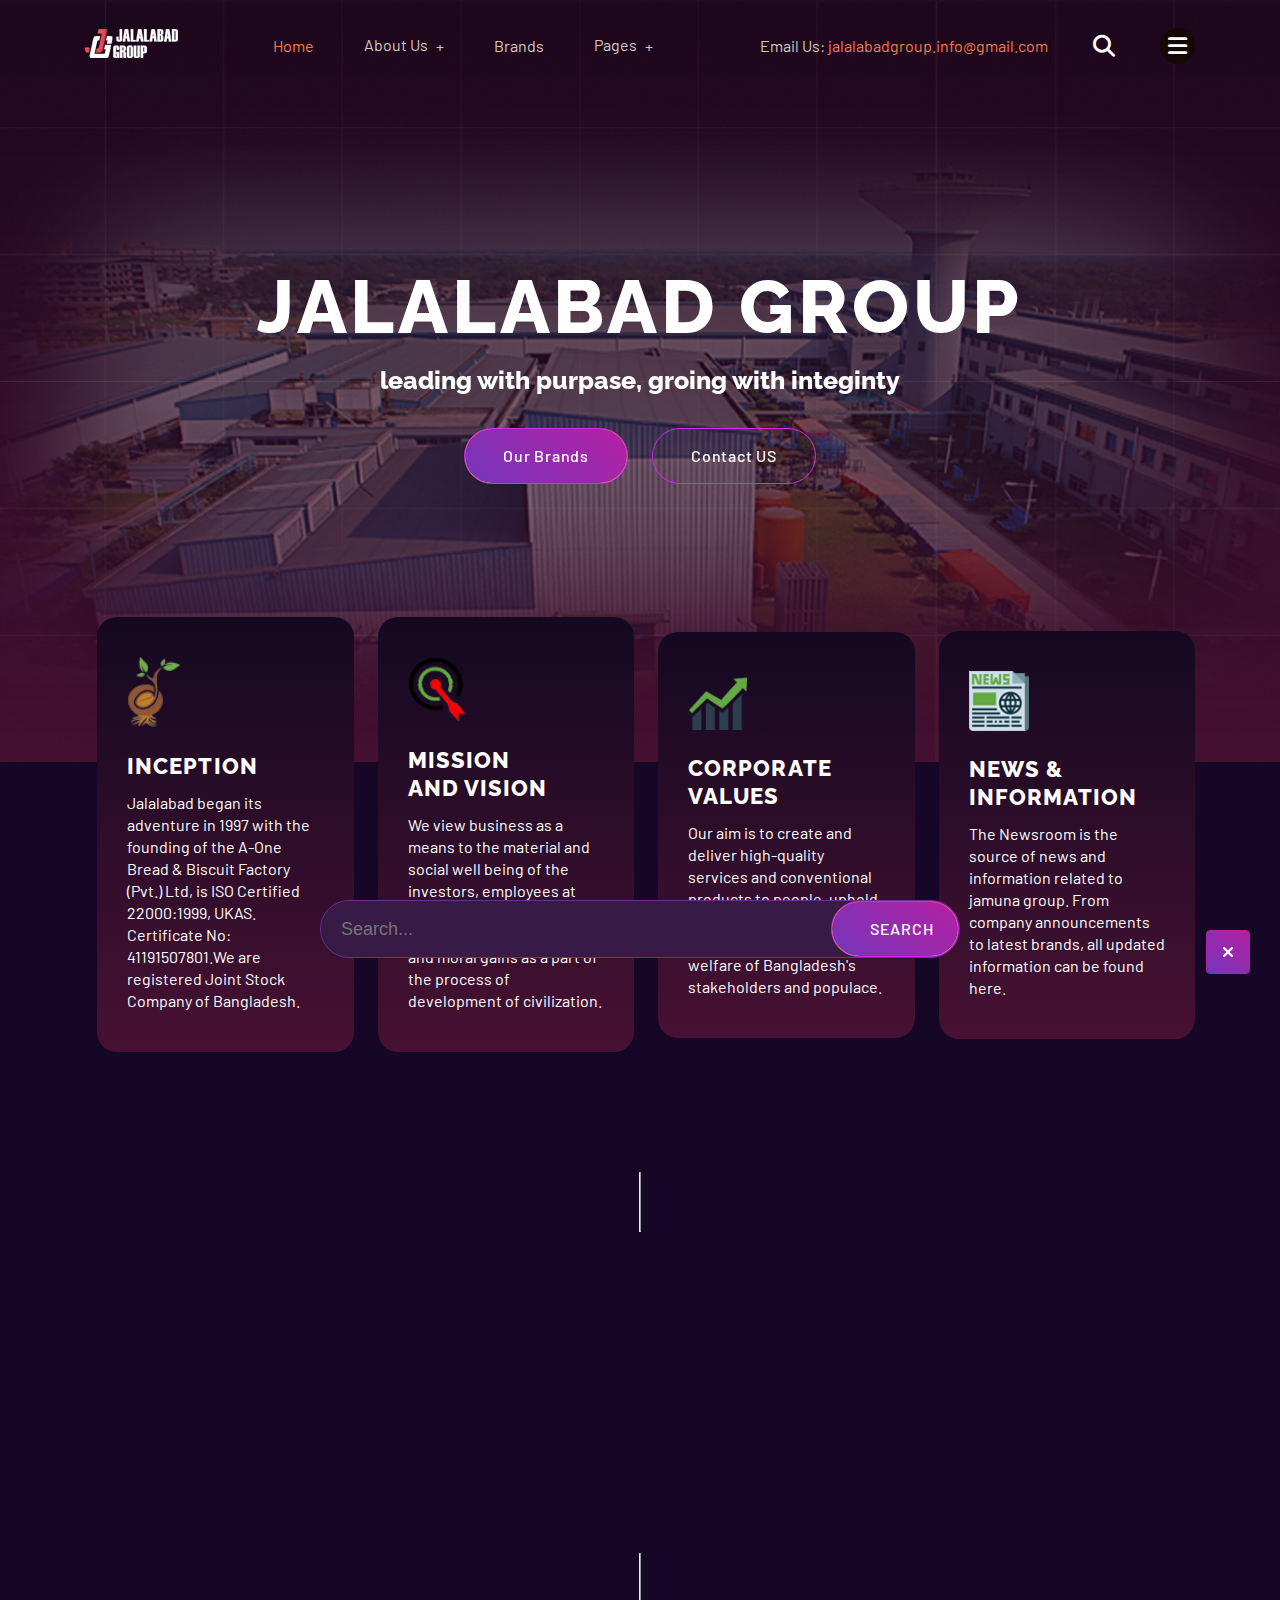
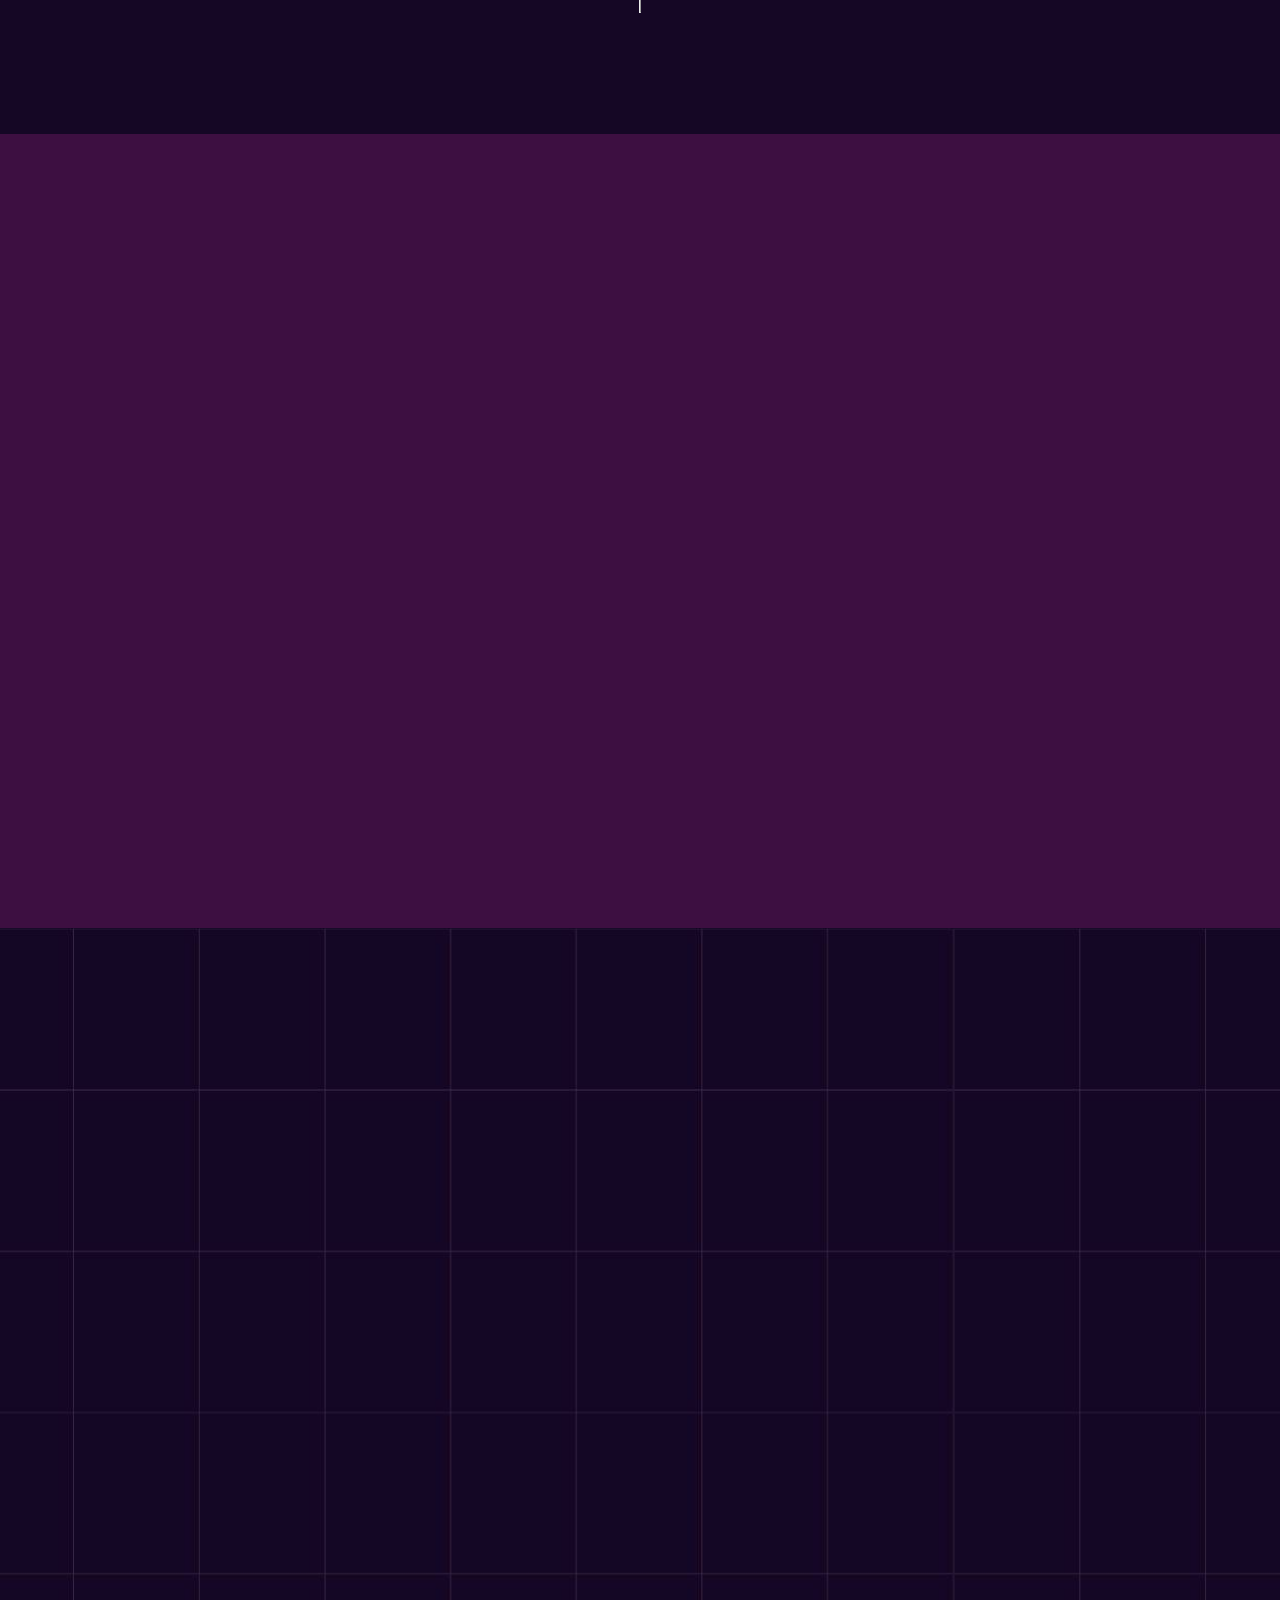
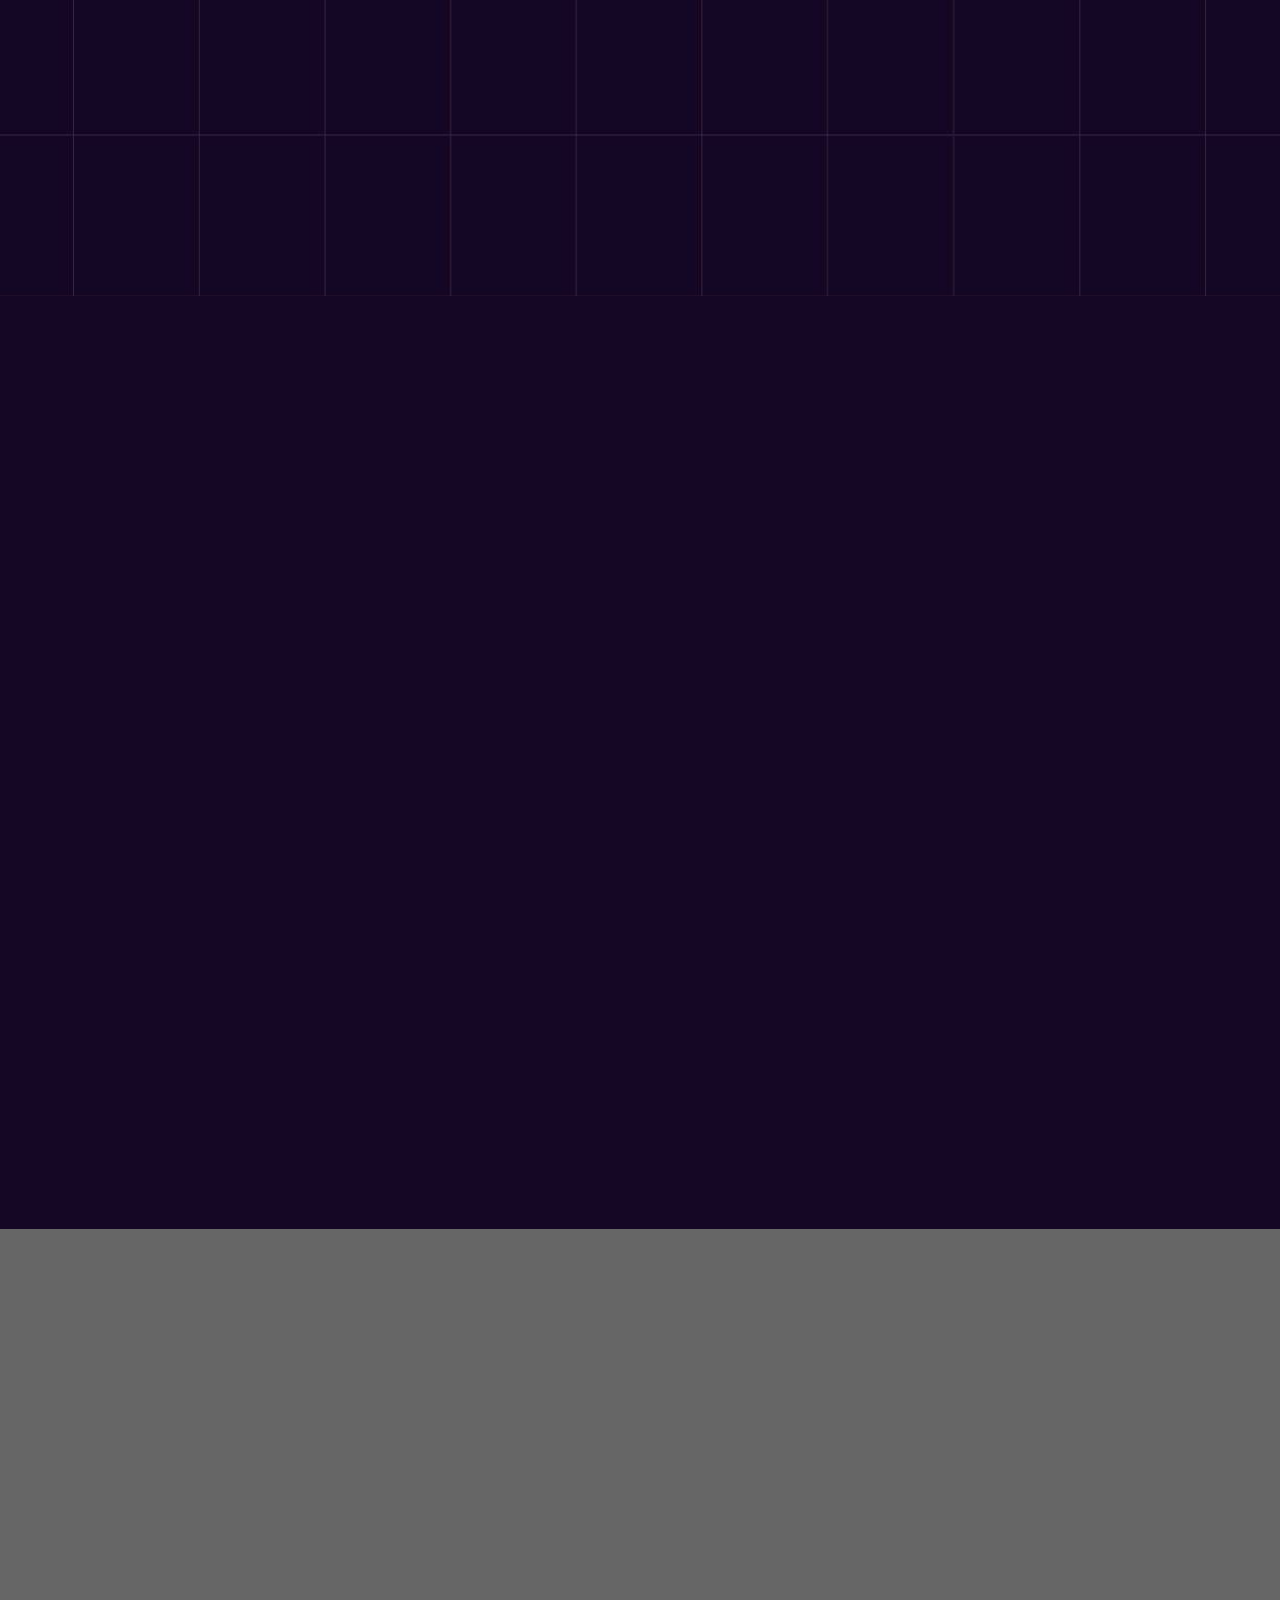
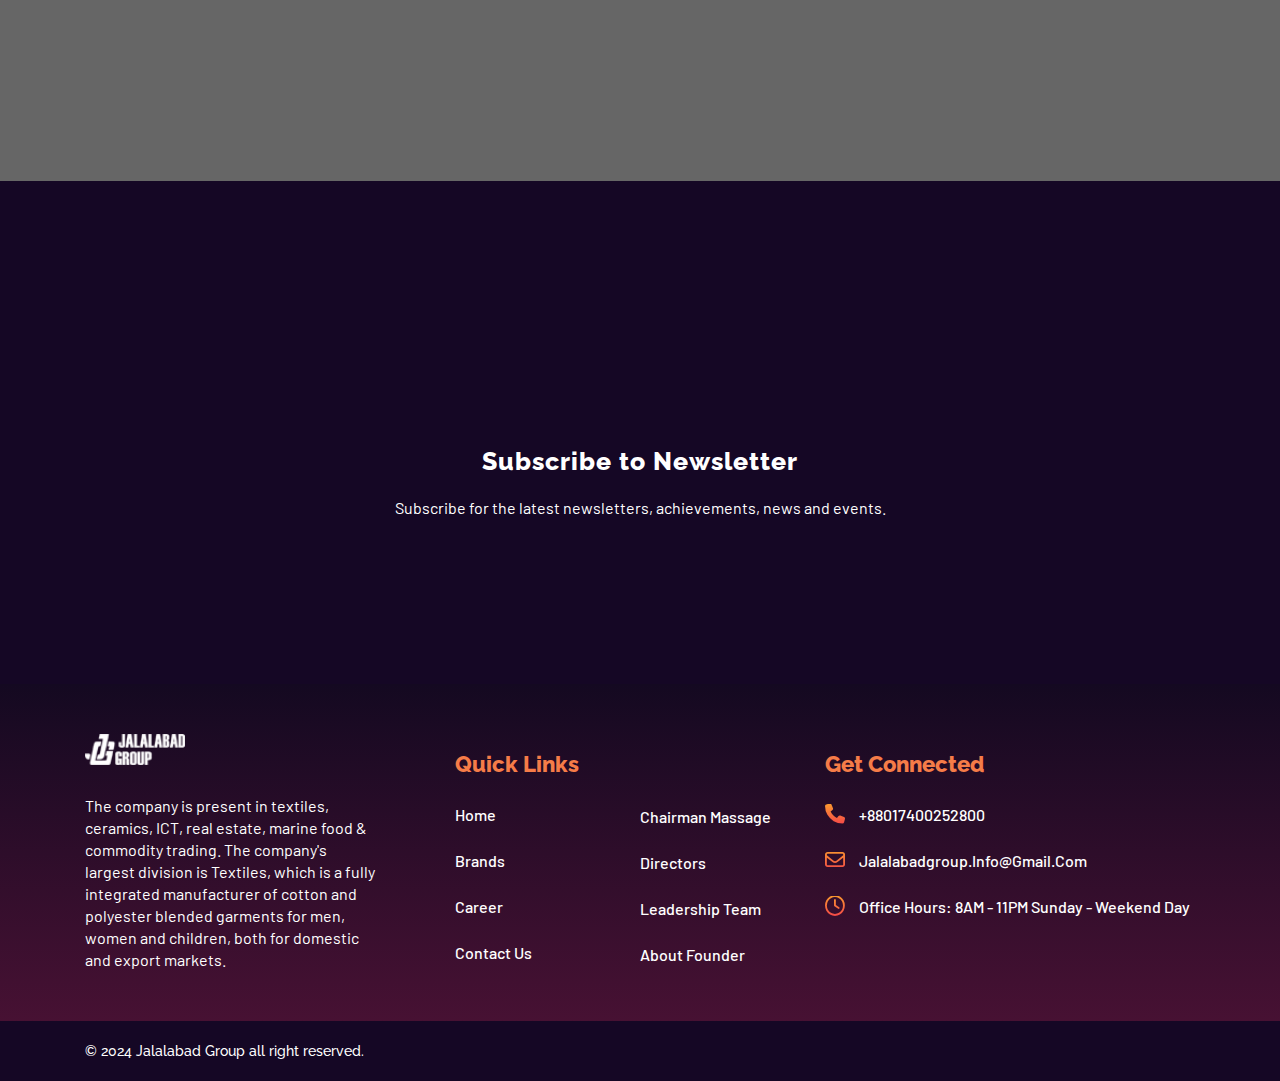
<file: index.html>
<!DOCTYPE html><html lang="en"><head>
    <meta charset="UTF-8">
    <meta name="viewport" content="width=device-width, initial-scale=1.0">
    <title>Jalalabad Group</title>
    <link rel="stylesheet" href="css/aos.css">
    <link rel="stylesheet" href="css/easy.css">
    <link rel="stylesheet" href="css/slick.min.css">
    <link rel="stylesheet" href="css/style.css">
    <link rel="stylesheet" href="css/responsive.css">
    <link rel="shortcut icon" href="images/fave_icon.png" type="image/x-icon">

    <!-- font awesome cdn -->
    <link rel="stylesheet" href="css/all.min.css" crossorigin="anonymous" referrerpolicy="no-referrer">
</head>

<body>
    <!-- Start site wrapper -->
    <div class="site-wrapper">
        <div class="header-index">
            <!-- ====== 1.1. Header section ====== -->
            <header>
                <nav class="container navbar">
                    <div class="container-nav flex">
                        <!-- site logo -->
                        <a class="navbar-logo" href="http://jalalabadgroup.uk.to/"><img src="images/logo.png" alt="logo"></a>
                        <button class="navbar-toggler" onclick="openNav()" type="button">
                            <span class="fa-solid fa-bars"></span>
                        </button>
                        <!-- menus -->
                        <ul class="navbar-nav flex">
                            <li><a class="nav-link active" href="http://jalalabadgroup.uk.to/">Home</a></li>
				<li class="dropdown">
                                <a class="nav-link dropdown-toggle" href="#" id="navbarScrollingDropdown" role="button" data-bs-toggle="dropdown" aria-expanded="false">
                                    About Us
                                </a>
				<ul class="dropdown-menu" aria-labelledby="navbarScrollingDropdown">
                                    <li><a class="dropdown-item" href="About-Founder.html">About Founder</a></li>
                                    <li><a class="dropdown-item" href="Board-of-Corporate-Directors.html">Board of Corporate Directors</a></li>
                                    <li><a class="dropdown-item" href="Chairman Massage --.html">Chairman's Message</a></li>
                                    <li><a class="dropdown-item" href="Mission And Vision.html">Mission & Vision</a></li>
                                    <li><a class="dropdown-item" href="leadership team.html">Leadership Team</a></li>
					</ul>
                            <li><a class="nav-link" href="Brands.html">Brands</a></li>
                            <li class="dropdown">
                                <a class="nav-link dropdown-toggle" href="#" id="navbarScrollingDropdown" role="button" data-bs-toggle="dropdown" aria-expanded="false">
                                    Pages
                                </a>
                                <ul class="dropdown-menu" aria-labelledby="navbarScrollingDropdown">
                                    <li><a class="dropdown-item" href="News-and-events.html">News & events</a></li>
                                    <li><a class="dropdown-item" href="Carrer.html">Career</a></li>
                                    <li><a class="dropdown-item" href="#">E-Tender</a></li>
                                    <li><a class="dropdown-item" href="Contact.html">Contact</a></li>
                                    <li><a class="dropdown-item" href="#">Newsletter</a></li>
                                </ul>
                            </li>
                        </ul>
                    </div>

                    <div class="flex nav-right">
                        <p>Email Us: <span>jalalabadgroup.info@gmail.com</span></p>
                        <!-- header buttons -->
                        <i onclick="open_search_bar()" class="fa-solid fa-magnifying-glass"></i>
                        <i onclick="open_right_side()" class="fa-solid fa-bars"></i>
                    </div>
                </nav>
                <!-- Sidebar -->
                <aside id="mySidepanel" class="sidepanel">
                    <div class="sidebar flex">
                        <a href=""><img src="images/logo.png" alt="logo"></a>
                        <button class="closebtn btn_hover1" onclick="closeNav()"><i class="fa-solid fa-xmark"></i></button>
                    </div>
                    <div>
                        <!-- side menus -->
                        <ul>
                            <li><a class="nav-link active" href="http://jalalabadgroup.uk.to/">Home</a></li>
                            <li><a class="nav-link" href="Brands.html">Brands</a></li>
                            <li><a class="nav-link" href="Contact.html">Contact Us</a></li>
                            <li class="pages"><a href="#">Page</a></li>
                            <li class="collapse_btn">
                                <a class="nav-link plus_collapse" data-bs-toggle="collapse" href="javascript:void(0);" onclick="toggleCollapse('pages')" aria-expanded="false" aria-controls="pages">
                                    <i class="fa-solid fa-plus"></i>
                                </a>
                                <div class="collapse" id="pages">
                                    <ul>
                                        <li><a class="nav-link" href="About-Founder.html">About Founder</a></li>
                                        <li><a class="nav-link" href="Board-of-Corporate-Directors.html">Directors</a></li>
                                        <li><a class="nav-link" href="leadership%20team.html">Leadership Team</a></li>
                                        <li><a class="nav-link" href="Chairman Massage --.html">Chairman Massage</a></li>
                                        <li><a class="nav-link" href="News-and-events.html">News & events</a></li>
                                        <li><a class="nav-link" href="Mission And Vision.html">Mission & Vision</a></li>
                                    </ul>
                                </div>
                            </li>
                        </ul>
                    </div>
                </aside>

                <!-- searchbar -->
                <div id="search-bar">
                    <div class="btn_hover1" onclick="close_search_bar()"><i class="fa-solid fa-xmark"></i></div>
                    <form method="search" action="#">
                        <input type="search" required="" placeholder="Search...">
                        <button type="submit" class="btn_hover1">Search</button>
                    </form>
                </div>

                <!-- Right Sidebar -->
                <section class="header-right-sidebar" id="right_side">
                    <div class="flex flex-sb">
                        <a href="/"><img src="images/right-side-logo.png" alt="logo"></a>
                        <button class="close_right_sidebar fa-solid fa-xmark" onclick="close_right_sade()"> </button>
                    </div>
                    <p>leading with purpase, groing with integinty
                    </p>
                    <a href="Mission And Vision.html" class="btn_hover1">Our Companies</a>
                    <hr>
                    <h4>Connected details:</h4>
                    <ul class="flex">
                        <li>
                            <a href="#"> <i class="fa-solid fa-phone"></i></a>
                            <a href="#" class="text-lowercase">+88017400252800</a>
                        </li>
                        <li>
                            <a href="#"> <i class="fa-regular fa-envelope"></i></a>
                            <a href="#"> jalalabadgroup.info@gmail.com</a>
                        </li>
                        <li>
                            <a href="#"> <i class="fa-sharp fa-regular fa-clock"></i></a>
                            <a href="#">Office Hours: 10AM - 4PM Sunday -
				 Wednesday</a>
                        </li>
                    </ul>
                </section>
            </header>
            <!-- ====== End of 1.1. Header section ====== -->
            <!-- ====== 1.2. hero section ====== -->
            <section class="hero">
                <div class="container" data-aos="zoom-in">
                    <div>
                        <div class="center-data">
                            <h1>JALALABAD GROUP</h1>
                            <h3>leading with purpase, groing with integinty</h3>
                            <div class="center-btn flex">
                                <a href="Brands.html" class="btn_hover1">Our Brands</a>
                                <a href="Contact.html" class="btn_hover2">Contact US</a>
                            </div>
                        </div>
                    </div>
                </div>
            </section>
            <!-- ====== End of 1.2. hero section ====== -->
        </div>
        <!-- ====== 1.3. card section ====== -->
        <section class="feature">
            <div class="container">
                <div class="flex">
                    <div class="header-card" data-aos="fade-up">
                        <div>
                            <figure><img src="images/feature1.png" class="feature-img1" alt="feature"></figure>
                            <h4>INCEPTION</h4>
                            <p>Jalalabad began its adventure in 1997 with the founding of the A-One Bread &
                                  Biscuit Factory (Pvt.) Ltd, is ISO Certified 22000:1999, UKAS. 
				 Certificate No: 41191507801.We are registered Joint Stock Company of Bangladesh.
                            </p>
                        </div>
                    </div>
                    <div class="header-card" data-aos="fade-down">
                        <div>
                            <figure><img src="images/feature2.png" alt="feature"></figure>
                            <h4>MISSION AND VISION</h4>
                            <p>We view business as a means to the material and social well being of the investors, employees 
                                at large leading to accretion of wealth through financial and moral gains
				as a part of the process of development of civilization.
                            </p>
                        </div>
                    </div>
                    <div class="header-card" data-aos="fade-up">
                        <div>
                            <figure><img src="images/feature3.png" alt="feature"></figure>
                            <h4>CORPORATE VALUES</h4>
                            <p>Our aim is to create and deliver high-quality services and conventional products to people,
                                uphold moral principles in business practices, 
				and ensure the welfare of Bangladesh's stakeholders and populace.
                            </p>
                        </div>
                    </div>
                    <div class="header-card" data-aos="fade-down">
                        <div>
                            <figure><img src="images/feature4.png" alt="feature"></figure>
                            <h4>NEWS & INFORMATION</h4>
                            <p>The Newsroom is the source of news and information related to jamuna group. From company announcements
                                to latest brands, all updated information can be found here.
                            </p>
                        </div>
                    </div>
                </div>
            </div>
        </section>
        <!-- ====== End of 1.3. card section ====== -->
        <!-- ====== 1.4. logoipsum section ====== -->
        <section class="logoipsum">
            <div class="container">
                <div class="flex flex-col gap-2">
                    <hr class="hr1">
                    <h3 data-aos="zoom-in" class="mb-15">COMPANIES PROFILE</h3>
                </div>
                <div class="logoipsum-slider sliderlogo" data-aos="zoom-in">
                    <figure><img src="images/buyers-home.png" alt="logoipsum"></figure>
                </div>
                <hr class="hr2">
            </div>
        </section>
        <!-- ====== End of 1.4. logoipsum section ====== -->
        <!-- ====== 1.5. About us section ====== -->
        <section class="about">
            <div class="container">
                <div class="about-data flex-sb">
                    <div class="w-50" data-aos="fade-up">
                        <div class="flex about-title">
                            <hr>
                            <h5>About-Founder</h5>
                        </div>
                        <h2>A dreamer who chiseled his dreams into reality. Like a helion you lit up our world.
                        </h2>
                        <p>Tasar Uddin was born on 17 April 1952 in Moulvibazar, Sylhet District, East Bengal,
				Pakistan (now Bangladesh). In 2007, Tasar Uddin received an honorary doctorate from Heriot-Watt University. 
				Tasar Uddin has received many awards for his contribution and work in the communities.
				In 1984, he was appointed as the Justice of the peace, the first Bangladeshi to hold the post,
				and from 1993 to 1997 he became the first Bangladeshi to be a member of the Honorary Consul in Scotland.
				Tasar Uddin is the current chairman of the British-Bangladesh Chamber of Commerce, which was created in 1991.
				In 1995, Tasar Uddin was appointed a Member of the Order of the British Empire (MBE)
				in the 1995 New Year Honours for his services to race relations.
                        </p>
                        <div class="flex gap-2 mt-30">
                            <a href="About-Founder.html" class="btn_hover1">Discover More</a>
                        </div>
                    </div>
                    <div class="about-imgs flex flex-center w-50" data-aos="fade-down">
                        <div>
                            <figure>
                                <img src="images/about.png" alt="img">
                            </figure>
                        </div>
                        <div class="ab-count flex flex-center">
                            <div class="flex flex-center">
                                <p>Founder</p>
                            </div>
                            <h10>Dr Wali Tasar Uddin MBE</h10>
                        </div>
                        <div class="about-hr flex gap-1">
                            <hr>
                            <h6>OUR FOUNDER</h6>
                        </div>
                    </div>
                </div>
            </div>
        </section>
        <!-- ====== End of 1.5. About us section ====== -->
        <!-- ====== 1.10. team section ====== -->
        <section class="team">
            <div class="container">
                <div class="flex team-center" data-aos="fade-up">
                    <div class="w-66">
                        <div class="flex gap-1">
                            <hr class="team-hr1">
                            <h5>Board of Directors</h5>
                        </div>
                        <h2 class="mt-1">Introduce Our Team Of Directors.
                        </h2>
                        </div>
                    <div class="w-33 mt-15 flex flex-end">
                        <a href="Board-of-Corporate-Directors.html" class="btn_hover2">Directors</a>
                    </div>
                </div>
                <div class="team-slider flex mt-15" data-aos="zoom-in">
                    <div class="team-img">
                        <img src="images/team-slider1.png" alt="Avatar">
                        <div class="overlay">
                            <div class="overlay_text">
                                <h3>Md. Oliur Rahman</h3>
                                <h4>Managing Director</h4>
                            </div>
                        </div>
                    </div>
                    <div class="team-img">
                        <img src="images/team-slider2.png" alt="Avatar">
                        <div class="overlay">
                            <div class="overlay_text">
                                <h3>Sultana Begum</h3>
                                <h4>Director</h4>
                            </div>
                        </div>
                    </div>
                    <div class="team-img">
                        <img src="images/team-slider3.png" alt="Avatar">
                        <div class="overlay">
                            <div class="overlay_text">
                                <h3>Sufia Begum</h3>
                                <h4>Director</h4>
				<h11>Planning and Business Development</h11>
                            </div>
                        </div>
                    </div>
                    <div class="team-img">
                        <img src="images/team-slider4.png" alt="Avatar">
                        <div class="overlay">
                            <div class="overlay_text">
                                <h3>Anni Doe</h3>
                                <h4>Executive Director</h4>
				<h11>Marketing and Sales</h11>
                            </div>
                        </div>
                    </div>
                    <div class="team-img">
                        <img src="images/team-slider1.png" alt="Avatar">
                        <div class="overlay">
                            <div class="overlay_text">
                                <h3>Jane Doe</h3>
                                <h4>Designer</h4>
                            </div>
                        </div>
                    </div>
                    <div class="team-img">
                        <img src="images/team-slider2.png" alt="Avatar">
                        <div class="overlay">
                            <div class="overlay_text">
                                <h3>Katti Pairi</h3>
                                <h4>Seo expert</h4>
                            </div>
                        </div>
                    </div>
                    <div class="team-img">
                        <img src="images/team-slider3.png" alt="Avatar">
                        <div class="overlay">
                            <div class="overlay_text">
                                <h3>Jonny Coll</h3>
                                <h4>Developer</h4>
                            </div>
                        </div>
                    </div>
                    <div class="team-img">
                        <img src="images/team-slider4.png" alt="Avatar">
                        <div class="overlay">
                            <div class="overlay_text">
                                <h3>Anni Doe</h3>
                                <h4>Ui / Ux</h4>
                            </div>
                        </div>
                    </div>
                    <div class="team-img">
                        <img src="images/team-slider1.png" alt="Avatar">
                        <div class="overlay">
                            <div class="overlay_text">
                                <h3>Jane Doe</h3>
                                <h4>Designer</h4>
                            </div>
                        </div>
                    </div>
                    <div class="team-img">
                        <img src="images/team-slider2.png" alt="Avatar">
                        <div class="overlay">
                            <div class="overlay_text">
                                <h3>Katti Pairi</h3>
                                <h4>Seo expert</h4>
                            </div>
                        </div>
                    </div>
                    <div class="team-img">
                        <img src="images/team-slider3.png" alt="Avatar">
                        <div class="overlay">
                            <div class="overlay_text">
                                <h3>Jonny Coll</h3>
                                <h4>Developer</h4>
                            </div>
                        </div>
                    </div>
                    <div class="team-img">
                        <img src="images/team-slider4.png" alt="Avatar">
                        <div class="overlay">
                            <div class="overlay_text">
                                <h3>Anni Doe</h3>
                                <h4>Ui / Ux</h4>
                            </div>
                        </div>
                    </div>
                </div>
            </div>
            <div class="team-btn" data-aos="zoom-in">
                <div class="container flex flex-sb gap-2 flex-wrap">
                    <h4>Introduce Our Leadership Team.
                    </h4>
                    <a href="Board-of-Corporate-Directors.html" class="btn_hover2">Leadership Team</a>
                </div>
            </div>
            </section>
        <!-- ====== End of 1.10. team section ====== -->
         <!-- ====== 1.6. gallary section ====== -->
        <section class="portfolio">
            <div class="portfolio-1">
                <div class="container">
                    <div class="portfo-center" data-aos="fade-up">
                        <div class="w-50">
                            <div class="flex gap-1">
                                <hr class="gallary-hr1">
                                <h5>PORTFOLIO</h5>
                            </div>
                            <h2 class="mt-15">Our Latest Projects.</h2>
                            <p>Lorem Ipsum is simply dummy text of the printing and typesetting industry. Lorem Ipsum
                                has been the industry's standard dummy text ever.
                            </p>
                        </div>
                        <div class="flex flex-end w-100">
                            <a href="portfolio.html" class="btn_hover2">View All Projects</a>
                        </div>
                        <hr class="mt-30">
                    </div>
                </div>
            </div>
            <div class="gallary">
                <div class="ga-bg"> </div>
                <!-- overly -->
                <span> </span>
                <div class="container" data-aos="fade-up">
                    <!-- Tab links -->
                    <div class="tab mb-15">
                        <button class="tablinks active" onclick="open_img(event, 'all')">ALL</button>
                        <button class="tablinks" onclick="open_img(event, 'design')">DESIGN</button>
                        <button class="tablinks" onclick="open_img(event, 'development')">DEVELOPMENT</button>
                        <button class="tablinks" onclick="open_img(event, 'branding')">BRANDING</button>
                        <button class="tablinks" onclick="open_img(event, 'ui_ux')">UI/UX</button>
                        <button class="tablinks" onclick="open_img(event, 'markiting')">MARKETING</button>
                        <button class="tablinks" onclick="open_img(event, 'seo')">SEO</button>
                    </div>
                    <!-- Tab content -->
                    <div id="all" class="tabcontent" style="display: block;">
                        <div class="flex flex-center">
                            <div class="flex w-100">
                                <div class="w-33">
                                    <figure><img src="images/all-gallary-1.png" alt="img"></figure>
                                </div>
                                <div class="w-33">
                                    <figure><img src="images/all-gallary-2.png" alt="img"></figure>
                                </div>
                                <div class="w-33">
                                    <figure><img src="images/all-gallary-3.png" alt="img"></figure>
                                </div>
                                <div class="w-66">
                                    <figure><img src="images/all-gallary-4.png" alt="img"></figure>
                                </div>
                                <div class="w-33">
                                    <figure><img src="images/all-gallary-5.png" alt="img"></figure>
                                </div>
                                <div class="w-33">
                                    <figure><img src="images/all-gallary-6.png" alt="sm_img"></figure>
                                    <figure><img src="images/all-gallary-7.png" alt="sm_img"></figure>
                                </div>
                                <div class="w-66">
                                    <figure><img src="images/all-gallary-8.png" alt="img"></figure>
                                </div>
                            </div>
                        </div>
                    </div>
                    <div id="design" class="tabcontent">
                        <div class="flex flex-center">
                            <div class="flex w-100">
                                <div class="w-33">
                                    <figure><img src="images/design-gallary-3.png" alt="img"></figure>
                                </div>
                                <div class="w-33">
                                    <figure><img src="images/design-gallary-6.png" alt="img"></figure>
                                </div>
                                <div class="w-33">
                                    <figure><img src="images/design-gallary-7.png" alt="img"></figure>
                                </div>
                                <div class="w-33">
                                    <figure><img src="images/design-gallary-1.png" alt="img"></figure>
                                </div>
                                <div class="w-33">
                                    <figure><img src="images/design-gallary-2.png" alt="img"></figure>
                                </div>
                                <div class="w-33">
                                    <figure><img src="images/design-gallary-4.png" alt="img"></figure>
                                </div>
                            </div>
                        </div>
                    </div>
                    <div id="development" class="tabcontent">
                        <div class="flex flex-center">
                            <div class="flex w-100">
                                <div class="w-33">
                                    <figure><img src="images/dev-gallary-3.png" alt="img"></figure>
                                </div>
                                <div class="w-33">
                                    <figure><img src="images/dev-gallary-4.png" alt="img"></figure>
                                </div>
                                <div class="w-33">
                                    <figure><img src="images/dev-gallary-5.png" alt="img"></figure>
                                </div>
                                <div class="w-33">
                                    <figure><img src="images/dev-gallary-6.png" alt="img"></figure>
                                </div>
                                <div class="w-33">
                                    <figure><img src="images/dev-gallary-7.png" alt="img"></figure>
                                </div>
                                <div class="w-33">
                                    <figure><img src="images/dev-gallary-8.png" alt="img"></figure>
                                </div>
                            </div>
                        </div>
                    </div>
                    <div id="branding" class="tabcontent">
                        <div class="flex flex-center">
                            <div class="flex w-100">
                                <div class="w-33">
                                    <figure><img src="images/brand-gallary-6.png" alt="img"></figure>
                                </div>
                                <div class="w-66">
                                    <figure><img src="images/brand-gallary-8.png" alt="img"></figure>
                                </div>
                            </div>
                        </div>
                    </div>
                    <div id="ui_ux" class="tabcontent">
                        <div class="flex flex-center">
                            <div class="flex w-100">
                                <div class="w-33">
                                    <figure><img src="images/ui-ux-gallary-3.png" alt="img"></figure>
                                </div>
                                <div class="w-66">
                                    <figure><img src="images/ui-ux-gallary-4.png" alt="img"></figure>
                                </div>
                            </div>
                        </div>
                    </div>
                    <div id="markiting" class="tabcontent">
                        <div class="flex flex-center">
                            <div class="flex w-100">
                                <div class="w-33">
                                    <figure><img src="images/market-gallary-1.png" alt="img"></figure>
                                </div>
                                <div class="w-66">
                                    <figure><img src="images/market-gallary-2.png" alt="img"></figure>
                                </div>
                                <div class="w-66">
                                    <figure><img src="images/market-gallary-3.png" alt="img"></figure>
                                </div>
                                <div class="w-33">
                                    <figure><img src="images/market-gallary-4.png" alt="img"></figure>
                                </div>
                            </div>
                        </div>
                    </div>
                    <div id="seo" class="tabcontent">
                        <div class="flex flex-center">
                            <div class="flex w-100">
                                <div class="w-33">
                                    <figure><img src="images/seo-gallary-4.png" alt="img"></figure>
                                </div>
                                <div class="w-33">
                                    <figure><img src="images/seo-gallary-5.png" alt="img"></figure>
                                </div>
                                <div class="w-33">
                                    <figure><img src="images/seo-gallary-7.png" alt="img"></figure>
                                </div>
                                <div class="w-66">
                                    <figure><img src="images/seo-gallary-6.png" alt="img"></figure>
                                </div>
                                <div class="w-33">
                                    <figure><img src="images/seo-gallary-8.png" alt="img"></figure>
                                </div>
                            </div>
                        </div>
                    </div>
                    <div class="gallary-hr flex gap-1 flex-end mt-15">
                        <h6>Creative Solution</h6>
                        <hr>
                    </div>
                </div>
            </div>
        </section>
        <!-- ====== End of 1.6. gallary section ====== -->
        <!-- ====== 1.7. Services section ====== -->
        <section class="service">
            <div class="service-1">
                <div class="container">
                    <div class="service-data" data-aos="fade-down">
                        <div class="w-66">
                            <div class="flex gap-1">
                                <hr class="service-hr1">
                                <h5>SERVICES</h5>
                            </div>
                            <h2 class="mt-15">Services We Offer</h2>
                            <p class="mt-15">Lorem Ipsum is simply dummy text of the printing and typesetting industry.
                                Lorem Ipsum
                                has been the industry's standard dummy text ever.
                            </p>
                        </div>
                        <div class="w-33 mt-15 flex flex-end">
                            <a href="services.html" class="btn_hover2">View All Services</a>
                        </div>
                        <hr class="mt-15 mb-15">
                    </div>
                    <div class="flex gap-1 mt-15 s-card">
                        <div class="service-card" data-aos="fade-down">
                            <figure><img src="images/slider1.png" alt="slider1"></figure>
                            <h3>UI/UX Design</h3>
                            <p>Lorem Ipsum is simply dummy text of the printing and typesetting industry. Lorem Ipsum
                                has been the industry's standard dummy text ever.
                            </p>
                            <a href="services.html">Read more <i class="fa-solid fa-arrow-right"></i></a>
                        </div>
                        <div class="service-card" data-aos="fade-up">
                            <figure><img src="images/slider2.png" alt="slider2"></figure>
                            <h3>DEVELOPMENT</h3>
                            <p>Lorem Ipsum is simply dummy text of the printing and typesetting industry. Lorem Ipsum
                                has been the industry's standard dummy text ever.
                            </p>
                            <a href="services.html">Read more <i class="fa-solid fa-arrow-right"></i></a>
                        </div>
                        <div class="service-card" data-aos="fade-down">
                            <figure><img src="images/slider3.png" alt="slider3"></figure>
                            <h3>Visual Design</h3>
                            <p>Lorem Ipsum is simply dummy text of the printing and typesetting industry. Lorem Ipsum
                                has been the industry's standard dummy text ever.
                            </p>
                            <a href="services.html">Read more <i class="fa-solid fa-arrow-right"></i></a>
                        </div>
                    </div>
                </div>
            </div>
        </section>
        <!-- ====== End of 1.7. Services section ====== -->
               <!-- ====== 1.9. How we work section ====== -->
        <section class="work">
            <div class="container position-relative">
                <div class="work-para text-center" data-aos="fade-up">
                    <h5>HOW WE WORK</h5>
                    <h2 class="h2_margin">Our Process For Delivering Results</h2>
                    <p>Lorem Ipsum is simply dummy text of the printing and typesetting industry. Lorem Ipsum has been
                        the industry’s standard dummy text ever.
                    </p>
                </div>
                <div class="work-hr flex gap-1">
                    <hr>
                    <h6>Project in steps</h6>
                </div>
                <div class="work-line flex flex-center gap-1 flex-wrap p-relative">
                    <div data-aos="zoom-in">
                        <h2>01.</h2>
                        <h4>Make An Appointment</h4>
                    </div>
                    <div data-aos="zoom-in">
                        <h2>02.</h2>
                        <h4>Meet Our Team</h4>
                    </div>
                    <div data-aos="zoom-in">
                        <h2>03.</h2>
                        <h4>Get Consultation</h4>
                    </div>
                    <div data-aos="zoom-in">
                        <h2>04.</h2>
                        <h4>Start Project</h4>
                    </div>
                </div>
                <div class="flex flex-center" data-aos="zoom-in">
                    <a href="contact.html" class="btn_hover2">Contact Now</a>
                </div>
            </div>
        </section>
        <!-- ====== End of 1.9. How we work section ====== -->
      <!-- ====== 1.13. Blogs section ====== -->
        <section class="blog">
            <div class="container">
                <div class="flex blog-center" data-aos="fade-down">
                    <div class="w-66">
                        <div class="flex gap-1">
                            <hr class="blog-hr1">
                            <h5>BLOGS</h5>
                        </div>
                        <h2 class="mt-1">Latest News</h2>
                        <p class="mt-1 mb-15">Lorem Ipsum is simply dummy text of the printing and typesetting industry.
                            Lorem Ipsum has
                            been the industry's standard dummy text ever.
                        </p>
                    </div>
                    <div class="w-33 mt-1 flex flex-end">
                        <a href="blog.html" class="btn_hover2">Read All News</a>
                    </div>
                </div>
                <div class="flex gap-2 mt-15 blog-cards">
                    <div data-aos="fade-up" class="blog-card w-100">
                        <img src="images/blog1.png" class="card-img-top" alt="img">
                        <div class="card-body">
                            <h4>10 Must-Know Digital Marketing Trends In 2023
                            </h4>
                            <a href="#">Learn More</a>
                        </div>
                    </div>
                    <div data-aos="fade-down" class="blog-card w-100">
                        <img src="images/blog2.png" class="card-img-top" alt="img">
                        <div class="card-body">
                            <h4>Pitha Utshab at Jalalabad Group Corporate Office
                            </h4>
                            <a href="#">Learn More</a>
                        </div>
                    </div>
                    <div data-aos="fade-up" class="blog-card w-100">
                        <img src="images/blog3.png" class="card-img-top" alt="img">
                        <div class="card-body">
                            <h4>Emergency Relief to Flood Affected Sylhet
                            </h4>
                            <a href="#">Learn More</a>
                        </div>
                    </div>
                </div>
            </div>
        </section>
        <!-- ====== End of 1.14. Blogs section ====== -->
        <!-- ====== 1.12. FAQ section ====== -->
        <section class="faq p-relative">
            <span> </span>
            <div class="container">
                <div class="flex flex-wrap">
                    <div class="w-50 text-center" data-aos="fade-up">
                        <div class="flex gap-2 ">
                            <hr class="faq-hr1">
                            <h5>FAQ</h5>
                        </div>
                        <h2 class="mt-1">Frequently Asked Questions</h2>
                        <p class="mt-1">Lorem Ipsum is simply dummy text of the printing and typesetting industry. Lorem
                            Ipsum has
                            been the industry's standard dummy text ever.
                        </p>
                    </div>
                    <div class="w-50 mt-15">
                        <div class="accordion flex flex-col gap-2" id="accordionExample" data-aos="fade-down">
                            <div class="accordion-item">
                                <h2 class="accordion-header">
                                    <button class="accordion-button flex-sb" type="button">
                                        Who are Jalalabad 
					    Group?
                                        <img src="images/plus.png" alt="img">
                                    </button>
                                </h2>
                                <div class="accordion-collapse">
                                    <p>Jalalabad Group is the topmost group of companies in Bangladesh
                                    </p>
                                </div>
                            </div>
                            <div class="accordion-item">
                                <h2 class="accordion-header">
                                    <button class="accordion-button flex-sb" type="button">
                                        What Is The Mission 
                                        Of The Group?
                                        <img src="images/plus.png" alt="img">
                                    </button>
                                </h2>
                                <div class="accordion-collapse">
                                    <p>We view business as a means to the material and social well being of the investors,
                                        employees at large leading to accretion of wealth through financial and moral gains
                                         as a part of the process of development of civilization.
                                    </p>
                                </div>
                            </div>
                            <div class="accordion-item">
                                <h2 class="accordion-header">
                                    <button class="accordion-button flex-sb" type="button">
                                        WHAT IS YOUR TIMELINE FOR COMPLETING
                                        A PROJECT?
                                        <img src="images/plus.png" alt="img">
                                    </button>
                                </h2>
                                <div class="accordion-collapse">
                                    <p>Lorem ipsum dolor sit amet, consectetur adipiscing elit, sed do eiusmod
                                        tempor incididunt ut labore et dolore magna aliqua. Ut enim ad minim veniam,
                                        quis nostrud exercitation.
                                    </p>
                                </div>
                            </div>
                            <div class="accordion-item">
                                <h2 class="accordion-header">
                                    <button class="accordion-button flex-sb" type="button">
                                        WHAT IF I'M NOT SATISFIED WITH THE
                                        WORK?
                                        <img src="images/plus.png" alt="img">
                                    </button>
                                </h2>
                                <div class="accordion-collapse">
                                    <p>Lorem ipsum dolor sit amet, consectetur adipiscing elit, sed do eiusmod
                                        tempor incididunt ut labore et dolore magna aliqua. Ut enim ad minim veniam,
                                        quis nostrud exercitation.
                                    </p>
                                </div>
                            </div>
                        </div>
                    </div>
                </div>
            </div>
        </section>
        <!-- ====== End of 1.12. FAQ section ====== -->
               <!-- ====== 1.15. Footer section ====== -->
        <footer>
            <div class="container">
                <div class="footer-hr flex flex-col">
                    <div class="flex gap-1" data-aos="fade-left">
                        <hr>
                        <h6>Newsletter</h6>
                    </div>
                    <h3>Subscribe to Newsletter</h3>
                    <p class="text-center">Subscribe for the latest newsletters, achievements, news and events.
                    </p>
                </div>
                <form id="footer-form" class="flex flex-sb gap-2" data-aos="zoom-in" data-aos-delay="400">
                    <div id="footer-message"></div>
                    <input type="email" required="" placeholder="Enter your mail">
                    <button type="submit" class="btn_hover1">Submit</button>
                </form>
            </div>
            <div class="footer-menu">
                <div class="container">
                    <div class="flex flex-start footer-center">
                        <div class="w-33 flex flex-col gap-2 flex-start">
                            <a href="index.html"><img src="images/logo.png" alt="footer-logo"></a>
                            <p>The company is present in textiles, ceramics, ICT, real estate, marine food & commodity trading.
			The company's largest division is Textiles, which is a fully integrated manufacturer
			of cotton and polyester blended garments for men, women and children, both for domestic and export markets.
                            </p>
                        </div>
                        <div class="w-16 mt-1">
                            <h4>Quick Links</h4>
                            <ul class="flex flex-col gap-2 flex-start">
                                <li><a href="http://jalalabadgroup.uk.to/">Home</a></li>
                                <li><a href="Brands.html">Brands</a></li>
                                <li><a href="Carrer.html">Career</a></li>
                                <li><a href="Contact.html">Contact Us</a></li>
                            </ul>
                        </div>
                        <div class="w-16 mt-45 flex-end">
                            <ul class="flex flex-col gap-2 flex-start">
                                <li><a href="Chairman Massage --.html">Chairman Massage</a></li>
                                <li><a href="Board-of-Corporate-Directors.html">Directors</a></li>
                                <li><a href="leadership team.html">Leadership Team</a></li>
                                <li><a href="About-Founder.html">About Founder</a></li>
                            </ul>
                        </div>
                       <div class="w-33 mt-1 flex flex-col flex-start">
                            <h4>Get Connected</h4>
                            <ul class="flex flex-col gap-2 flex-start">
                                <li>
                                    <a href="#"> <i class="fa-solid fa-phone"></i></a>
                                    <a href="#" class="text-lowercase"> +88017400252800</a>
                                </li>
                                <li>
                                    <a href="#"> <i class="fa-regular fa-envelope"></i></a>
                                    <a href="#">jalalabadgroup.info@gmail.com</a>
                                </li>
                                <li>
                                    <a href="#"> <i class="fa-sharp fa-regular fa-clock"></i></a>
                                    <a href="#">Office Hours: 8AM - 11PM
                                        Sunday - Weekend Day</a>
                                </li>
                            </ul>
                        </div>
                    </div>
                </div>
            </div>
            <div class="copyright">
                <div class="container flex flex-sb gap-2 flex-wrap">
                    <h6> © 2024 Jalalabad Group all right reserved. </h6>
                </div>
            </div>
        </footer>
    </div>

    <!-- end site wrapper -->


    <!-- button back to top -->
    <button onclick="scrollToTop()" id="backToTopBtn" class="btn_hover2"><i class="fa-solid fa-arrow-turn-up"></i></button>

  
    
    <script src="js/aos.js"></script>
    <script>
        AOS.init({
            offset: 150,
            duration: 1250,
            once: true,
        });
    </script>

    <!-- jquery js cdn -->
    <script src="js/jquery.js" crossorigin="anonymous" referrerpolicy="no-referrer"></script>
    <!-- jquery min js cdn -->
    <script src="js/jquery.min.js" crossorigin="anonymous" referrerpolicy="no-referrer"></script>

    <!-- slick carousel min js cdn -->
    <script src="js/slick.min.js" crossorigin="anonymous"></script>

    <!-- custom js -->
    <script src="js/script.js"></script>



</body></html>
</file>
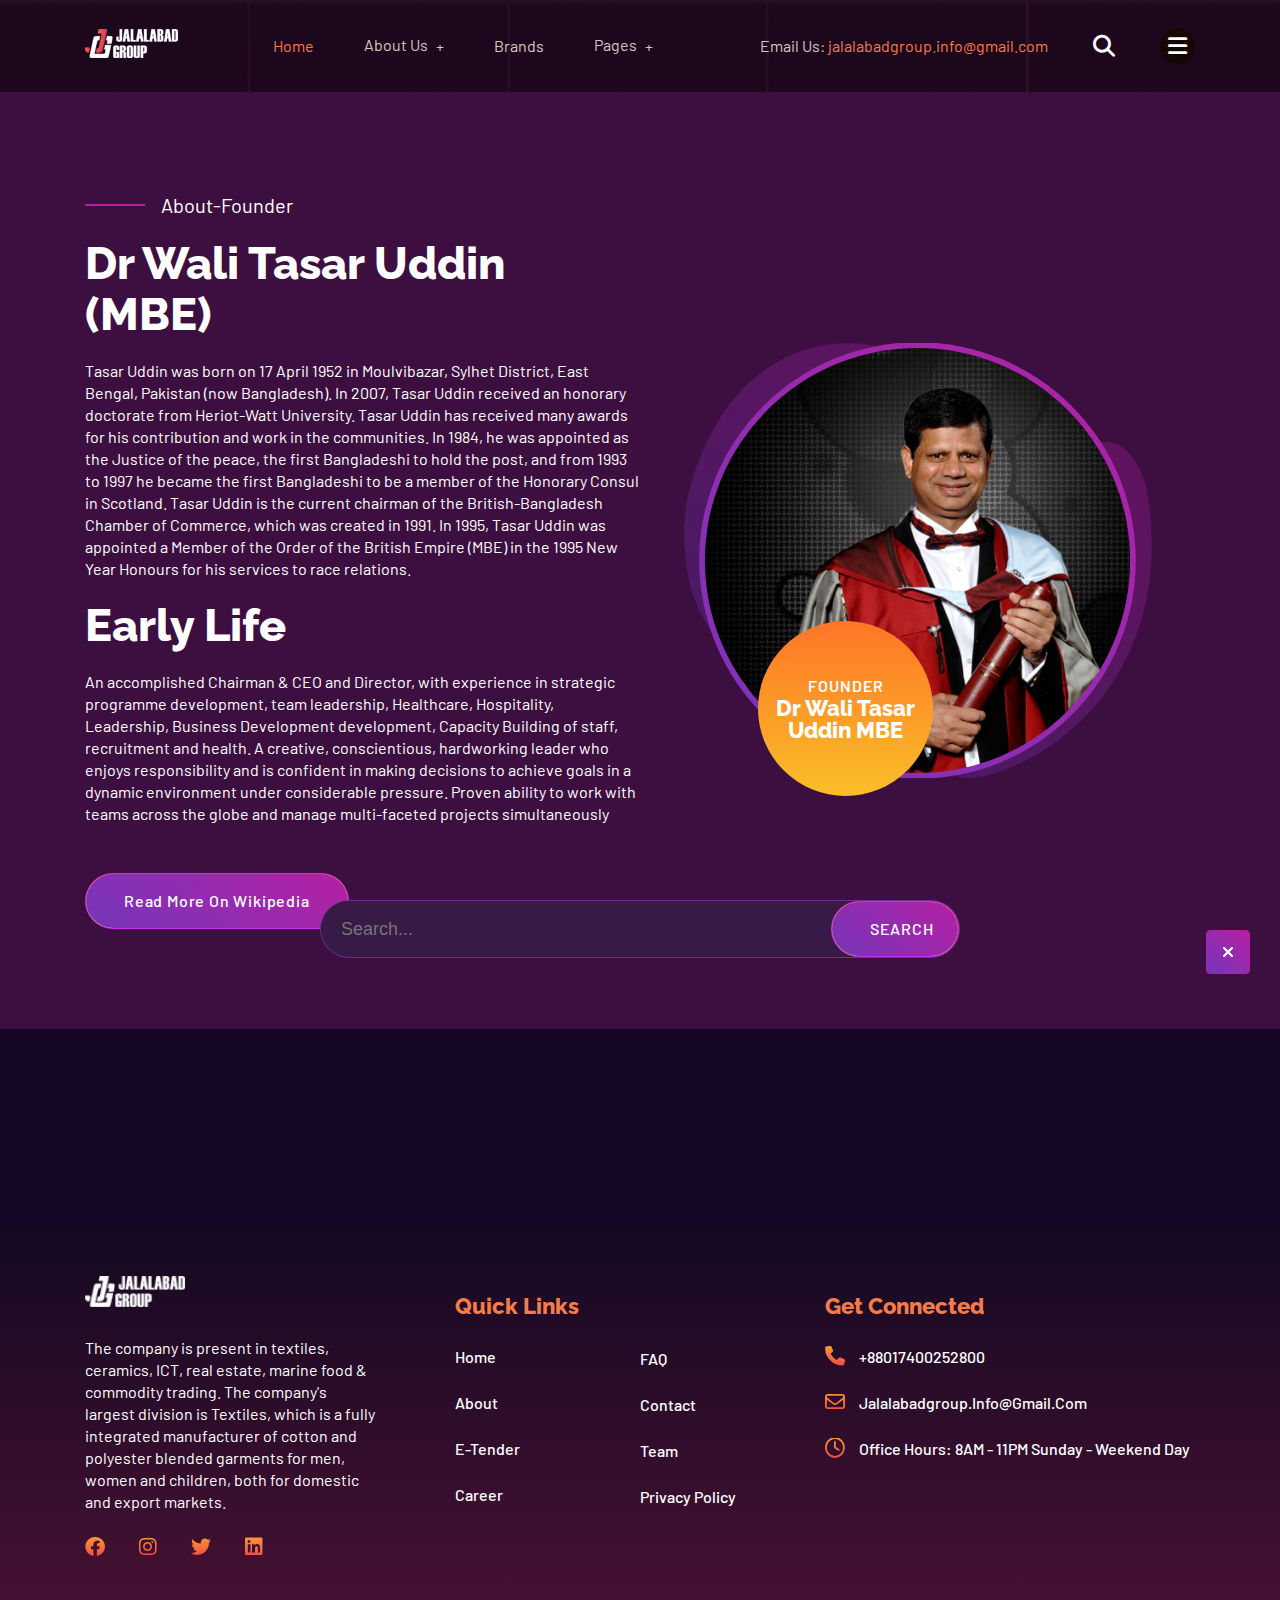
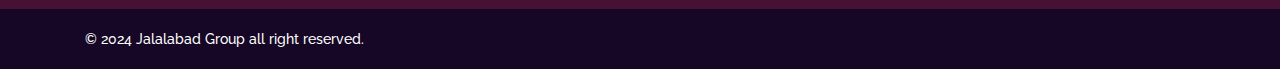
<file: About-Founder.html>
<!DOCTYPE html><html lang="en"><head>
    <meta charset="UTF-8">
    <meta name="viewport" content="width=device-width, initial-scale=1.0">
    <title>Jalalabad Group</title>
    <link rel="stylesheet" href="css/aos.css">
    <link rel="stylesheet" href="css/easy.css">
    <link rel="stylesheet" href="css/slick.min.css">
    <link rel="stylesheet" href="css/style.css">
    <link rel="stylesheet" href="css/responsive.css">
    <link rel="shortcut icon" href="images/fave_icon.png" type="image/x-icon">

    <!-- font awesome cdn -->
    <link rel="stylesheet" href="css/all.min.css" crossorigin="anonymous" referrerpolicy="no-referrer">
</head>

<body>
    <!-- Start site wrapper -->
    <div class="site-wrapper">
        <div class="header-index">
            <!-- ====== 1.1. Header section ====== -->
            <header>
                <nav class="container navbar">
                    <div class="container-nav flex">
                        <!-- site logo -->
                        <a class="navbar-logo" href="/"><img src="images/logo.png" alt="logo"></a>
                        <button class="navbar-toggler" onclick="openNav()" type="button">
                            <span class="fa-solid fa-bars"></span>
                        </button>
                        <!-- menus -->
                        <ul class="navbar-nav flex">
                            <li><a class="nav-link active" href="http://jalalabadgroup.uk.to/">Home</a></li>
				<li class="dropdown">
                                <a class="nav-link dropdown-toggle" href="#" id="navbarScrollingDropdown" role="button" data-bs-toggle="dropdown" aria-expanded="false">
                                    About Us
                                </a>
				<ul class="dropdown-menu" aria-labelledby="navbarScrollingDropdown">
                                    <li><a class="dropdown-item" href="About-Founder.html">About Founder</a></li>
                                    <li><a class="dropdown-item" href="Board-of-Corporate-Directors.html">Board of Corporate Directors</a></li>
                                    <li><a class="dropdown-item" href="Chairman Massage --.html">Chairman's Message</a></li>
                                    <li><a class="dropdown-item" href="Mission And Vision.html">Mission & Vision</a></li>
                                    <li><a class="dropdown-item" href="leadership team.html">Leadership Team</a></li>
					</ul>
                            <li><a class="nav-link" href="Brands.html">Brands</a></li>
                            <li class="dropdown">
                                <a class="nav-link dropdown-toggle" href="#" id="navbarScrollingDropdown" role="button" data-bs-toggle="dropdown" aria-expanded="false">
                                    Pages
                                </a>
                                <ul class="dropdown-menu" aria-labelledby="navbarScrollingDropdown">
                                    <li><a class="dropdown-item" href="News-and-events.html">News & events</a></li>
                                    <li><a class="dropdown-item" href="Carrer.html">Career</a></li>
                                    <li><a class="dropdown-item" href="#">E-Tender</a></li>
                                    <li><a class="dropdown-item" href="Contact.html">Contact</a></li>
                                    <li><a class="dropdown-item" href="#">Newsletter</a></li>
                                </ul>
                            </li>
                        </ul>
                    </div>

                    <div class="flex nav-right">
                        <p>Email Us: <span>jalalabadgroup.info@gmail.com</span></p>
                        <!-- header buttons -->
                        <i onclick="open_search_bar()" class="fa-solid fa-magnifying-glass"></i>
                        <i onclick="open_right_side()" class="fa-solid fa-bars"></i>
                    </div>
                </nav>
                <!-- Sidebar -->
                <aside id="mySidepanel" class="sidepanel">
                    <div class="sidebar flex">
                        <a href=""><img src="images/logo.png" alt="logo"></a>
                        <button class="closebtn btn_hover1" onclick="closeNav()"><i class="fa-solid fa-xmark"></i></button>
                    </div>
                    <div>
                        <!-- side menus -->
                        <ul>
                            <li><a class="nav-link active" href="http://jalalabadgroup.uk.to/">Home</a></li>
                            <li><a class="nav-link" href="Brands.html">Brands</a></li>
                            <li><a class="nav-link" href="Contact.html">Contact Us</a></li>
                            <li class="pages"><a href="#">Page</a></li>
                            <li class="collapse_btn">
                                <a class="nav-link plus_collapse" data-bs-toggle="collapse" href="javascript:void(0);" onclick="toggleCollapse('pages')" aria-expanded="false" aria-controls="pages">
                                    <i class="fa-solid fa-plus"></i>
                                </a>
                                <div class="collapse" id="pages">
                                    <ul>
                                        <li><a class="nav-link" href="About-Founder.html">About Founder</a></li>
                                        <li><a class="nav-link" href="Board-of-Corporate-Directors.html">Directors</a></li>
                                        <li><a class="nav-link" href="leadership%20team.html">Leadership Team</a></li>
                                        <li><a class="nav-link" href="Chairman Massage --.html">Chairman Massage</a></li>
                                        <li><a class="nav-link" href="News-and-events.html">News & events</a></li>
                                        <li><a class="nav-link" href="Mission And Vision.html">Mission & Vision</a></li>
                                    </ul>
                                </div>
                            </li>
                        </ul>
                    </div>
                </aside>

                <!-- searchbar -->
                <div id="search-bar">
                    <div class="btn_hover1" onclick="close_search_bar()"><i class="fa-solid fa-xmark"></i></div>
                    <form method="search" action="#">
                        <input type="search" required="" placeholder="Search...">
                        <button type="submit" class="btn_hover1">Search</button>
                    </form>
                </div>

                <!-- Right Sidebar -->
                <section class="header-right-sidebar" id="right_side">
                    <div class="flex flex-sb">
                        <a href="/"><img src="images/right-side-logo.png" alt="logo"></a>
                        <button class="close_right_sidebar fa-solid fa-xmark" onclick="close_right_sade()"> </button>
                    </div>
                    <p>leading with purpase, groing with integinty
                    </p>
                    <a href="Mission And Vision.html" class="btn_hover1">Our Companies</a>
                    <hr>
                    <h4>Connected details:</h4>
                    <ul class="flex">
                        <li>
                            <a href="#"> <i class="fa-solid fa-phone"></i></a>
                            <a href="#" class="text-lowercase">+88017400252800</a>
                        </li>
                        <li>
                            <a href="#"> <i class="fa-regular fa-envelope"></i></a>
                            <a href="#"> jalalabadgroup.info@gmail.com</a>
                        </li>
                        <li>
                            <a href="#"> <i class="fa-sharp fa-regular fa-clock"></i></a>
                            <a href="#">Office Hours: 10AM - 4PM Sunday -
				 Wednesday</a>
                        </li>
                    </ul>
                </section>
            </header>
            <!-- ====== End of 1.1. Header section ====== -->
        <!-- ====== 1.5. About us section ====== -->
        <section class="about">
            <div class="container">
                <div class="about-data flex-sb">
                    <div class="w-50" data-aos="fade-up">
                        <div class="flex about-title">
                            <hr>
                            <h5>About-Founder</h5>
                        </div>
                        <h2>Dr Wali Tasar Uddin (MBE)
                        </h2>
                        <p>Tasar Uddin was born on 17 April 1952 in Moulvibazar, Sylhet District, East Bengal,
				Pakistan (now Bangladesh). In 2007, Tasar Uddin received an honorary doctorate from Heriot-Watt University. 
				Tasar Uddin has received many awards for his contribution and work in the communities.
				In 1984, he was appointed as the Justice of the peace, the first Bangladeshi to hold the post,
				and from 1993 to 1997 he became the first Bangladeshi to be a member of the Honorary Consul in Scotland.
				Tasar Uddin is the current chairman of the British-Bangladesh Chamber of Commerce, which was created in 1991.
				In 1995, Tasar Uddin was appointed a Member of the Order of the British Empire (MBE)
				in the 1995 New Year Honours for his services to race relations.
                        </p>
                        <h2>Early Life
                        </h2>
                        <p>An accomplished Chairman & CEO and Director, with experience in strategic programme development, 
				team leadership, Healthcare, Hospitality, Leadership, Business Development development, Capacity Building of staff, recruitment and health.  
				A creative, conscientious, hardworking leader who enjoys responsibility and is confident in making decisions to achieve 
				goals in a dynamic environment under considerable pressure. Proven ability to work with teams across the globe and manage 
				multi-faceted projects simultaneously
				</p>
                        <div class="flex gap-2 mt-30">
                            <a href="https://en.wikipedia.org/wiki/Wali_Tasar_Uddin" class="btn_hover1">Read More on wikipedia</a>
                        </div>
                    </div>
                    <div class="about-imgs flex flex-center w-50" data-aos="fade-down">
                        <div>
                            <figure>
                                <img src="images/about.png" alt="img">
                            </figure>
                        </div>
                        <div class="ab-count flex flex-center">
                            <div class="flex flex-center">
                                <p>Founder</p>
                            </div>
                            <h10>Dr Wali Tasar Uddin MBE</h10>
                        </div>
                    </div>
                </div>
            </div>
        </section>
        <!-- ====== End of 1.5. About us section ====== -->


            <!-- ====== End of 2.3 team-section ====== -->

               <!-- ====== 1.15. Footer section ====== -->
        <footer>
            
            <div class="footer-menu">
                <div class="container">
                    <div class="flex flex-start footer-center">
                        <div class="w-33 flex flex-col gap-2 flex-start">
                            <a href="index.html"><img src="images/logo.png" alt="footer-logo"></a>
                            <p>The company is present in textiles, ceramics, ICT, real estate, marine food & commodity trading.
			The company's largest division is Textiles, which is a fully integrated manufacturer
			of cotton and polyester blended garments for men, women and children, both for domestic and export markets.
                            </p>
                            <span class="flex gap-2">
                                <a href="#"><i class="fa-brands fa-facebook"></i></a>
                                <a href="#"><i class="fa-brands fa-instagram"></i></a>
                                <a href="#"><i class="fa-brands fa-twitter"></i></a>
                                <a href="#"><i class="fa-brands fa-linkedin"></i></a>
                            </span>
                        </div>
                        <div class="w-16 mt-1">
                            <h4>Quick Links</h4>
                            <ul class="flex flex-col gap-2 flex-start">
                                <li><a href="#">Home</a></li>
                                <li><a href="#">About</a></li>
                                <li><a href="#">E-Tender</a></li>
                                <li><a href="#">Career</a></li>
                            </ul>
                        </div>
                        <div class="w-16 mt-45 flex-end">
                            <ul class="flex flex-col gap-2 flex-start">
                                <li><a href="#">FAQ</a></li>
                                <li><a href="#">Contact</a></li>
                                <li><a href="#">Team</a></li>
                                <li><a href="#">Privacy policy</a></li>
                            </ul>
                        </div>
                       <div class="w-33 mt-1 flex flex-col flex-start">
                            <h4>Get Connected</h4>
                            <ul class="flex flex-col gap-2 flex-start">
                                <li>
                                    <a href="#"> <i class="fa-solid fa-phone"></i></a>
                                    <a href="#" class="text-lowercase"> +88017400252800</a>
                                </li>
                                <li>
                                    <a href="#"> <i class="fa-regular fa-envelope"></i></a>
                                    <a href="#">jalalabadgroup.info@gmail.com</a>
                                </li>
                                <li>
                                    <a href="#"> <i class="fa-sharp fa-regular fa-clock"></i></a>
                                    <a href="#">Office Hours: 8AM - 11PM
                                        Sunday - Weekend Day</a>
                                </li>
                            </ul>
                        </div>
                    </div>
                </div>
            </div>
            <div class="copyright">
                <div class="container flex flex-sb gap-2 flex-wrap">
                    <h6> © 2024 Jalalabad Group all right reserved. </h6>
                </div>
            </div>
        </footer>
    </div>

    <!-- end site wrapper -->


    <!-- button back to top -->
    <button onclick="scrollToTop()" id="backToTopBtn" class="btn_hover2"><i class="fa-solid fa-arrow-turn-up"></i></button>

  
    
    <script src="js/aos.js"></script>
    <script>
        AOS.init({
            offset: 150,
            duration: 1250,
            once: true,
        });
    </script>

    <!-- jquery js cdn -->
    <script src="js/jquery.js" crossorigin="anonymous" referrerpolicy="no-referrer"></script>
    <!-- jquery min js cdn -->
    <script src="js/jquery.min.js" crossorigin="anonymous" referrerpolicy="no-referrer"></script>

    <!-- slick carousel min js cdn -->
    <script src="js/slick.min.js" crossorigin="anonymous"></script>

    <!-- custom js -->
    <script src="js/script.js"></script>



</body></html>
</file>
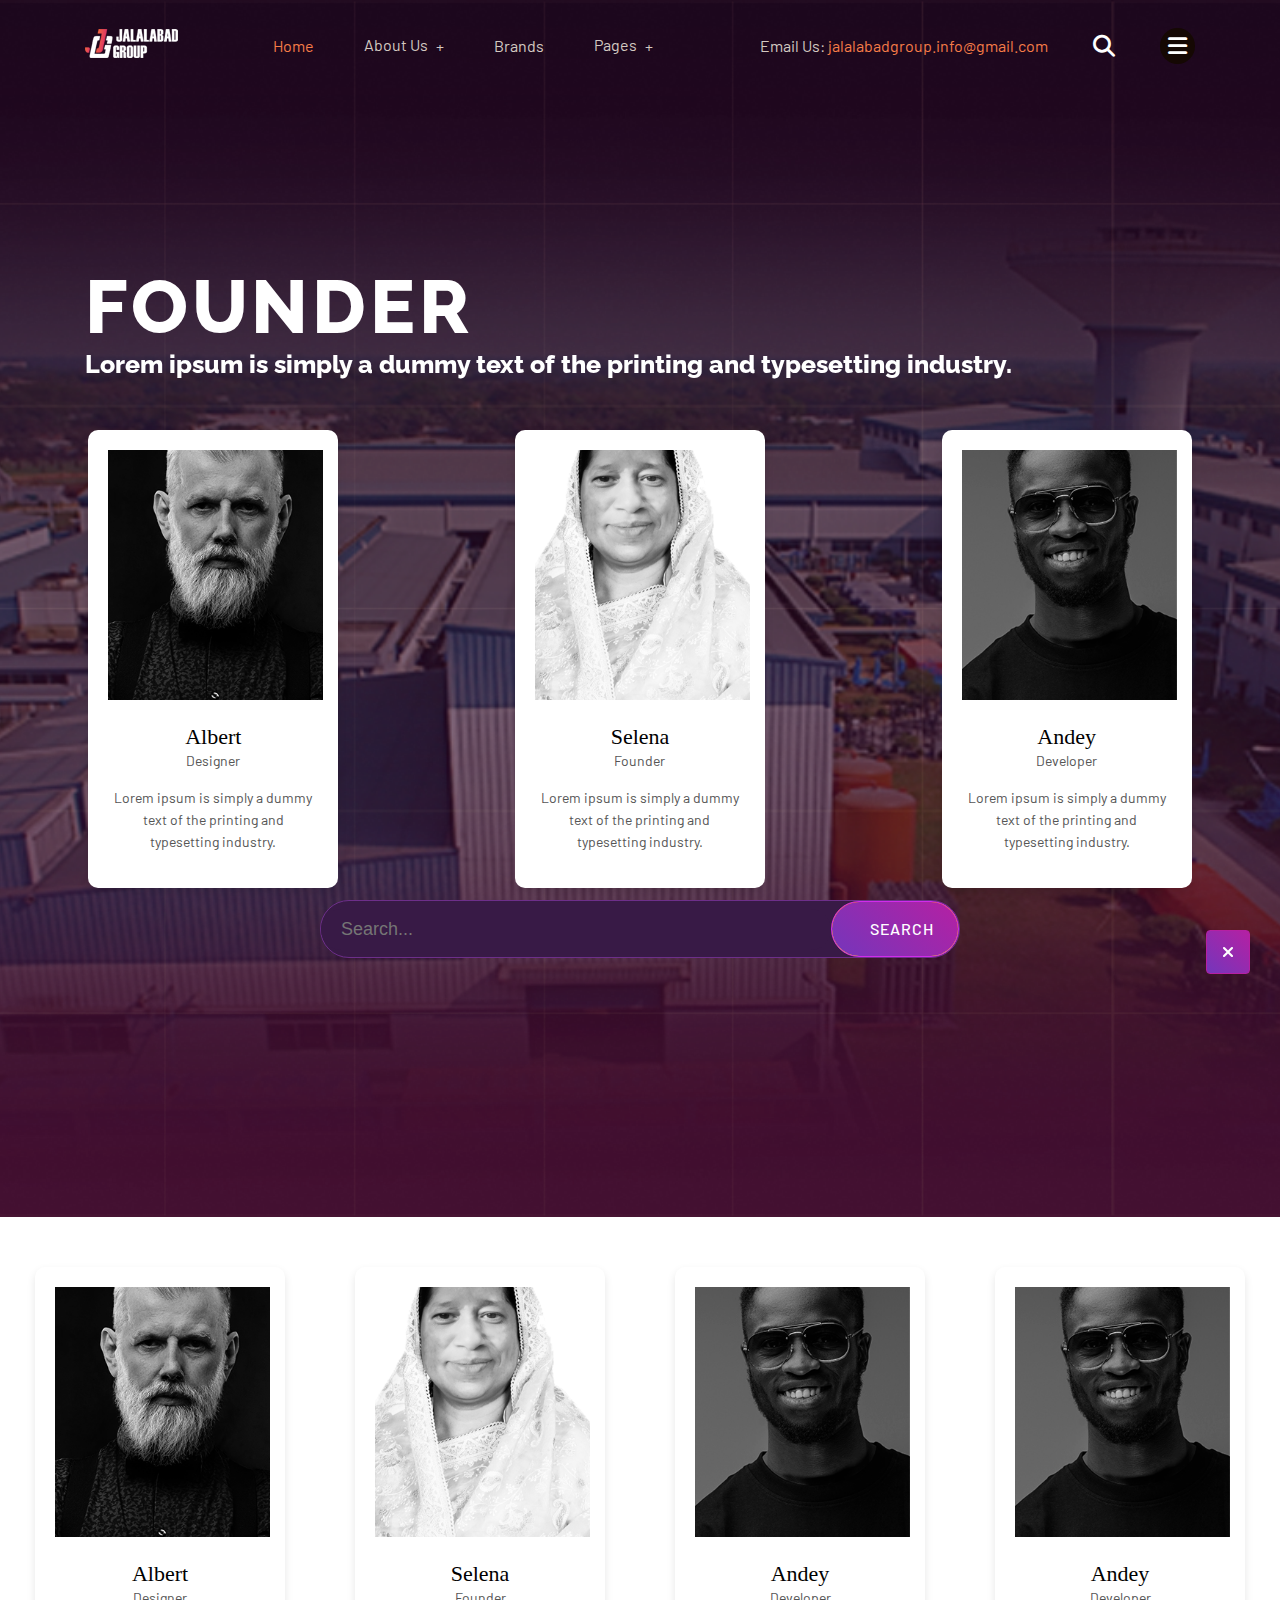
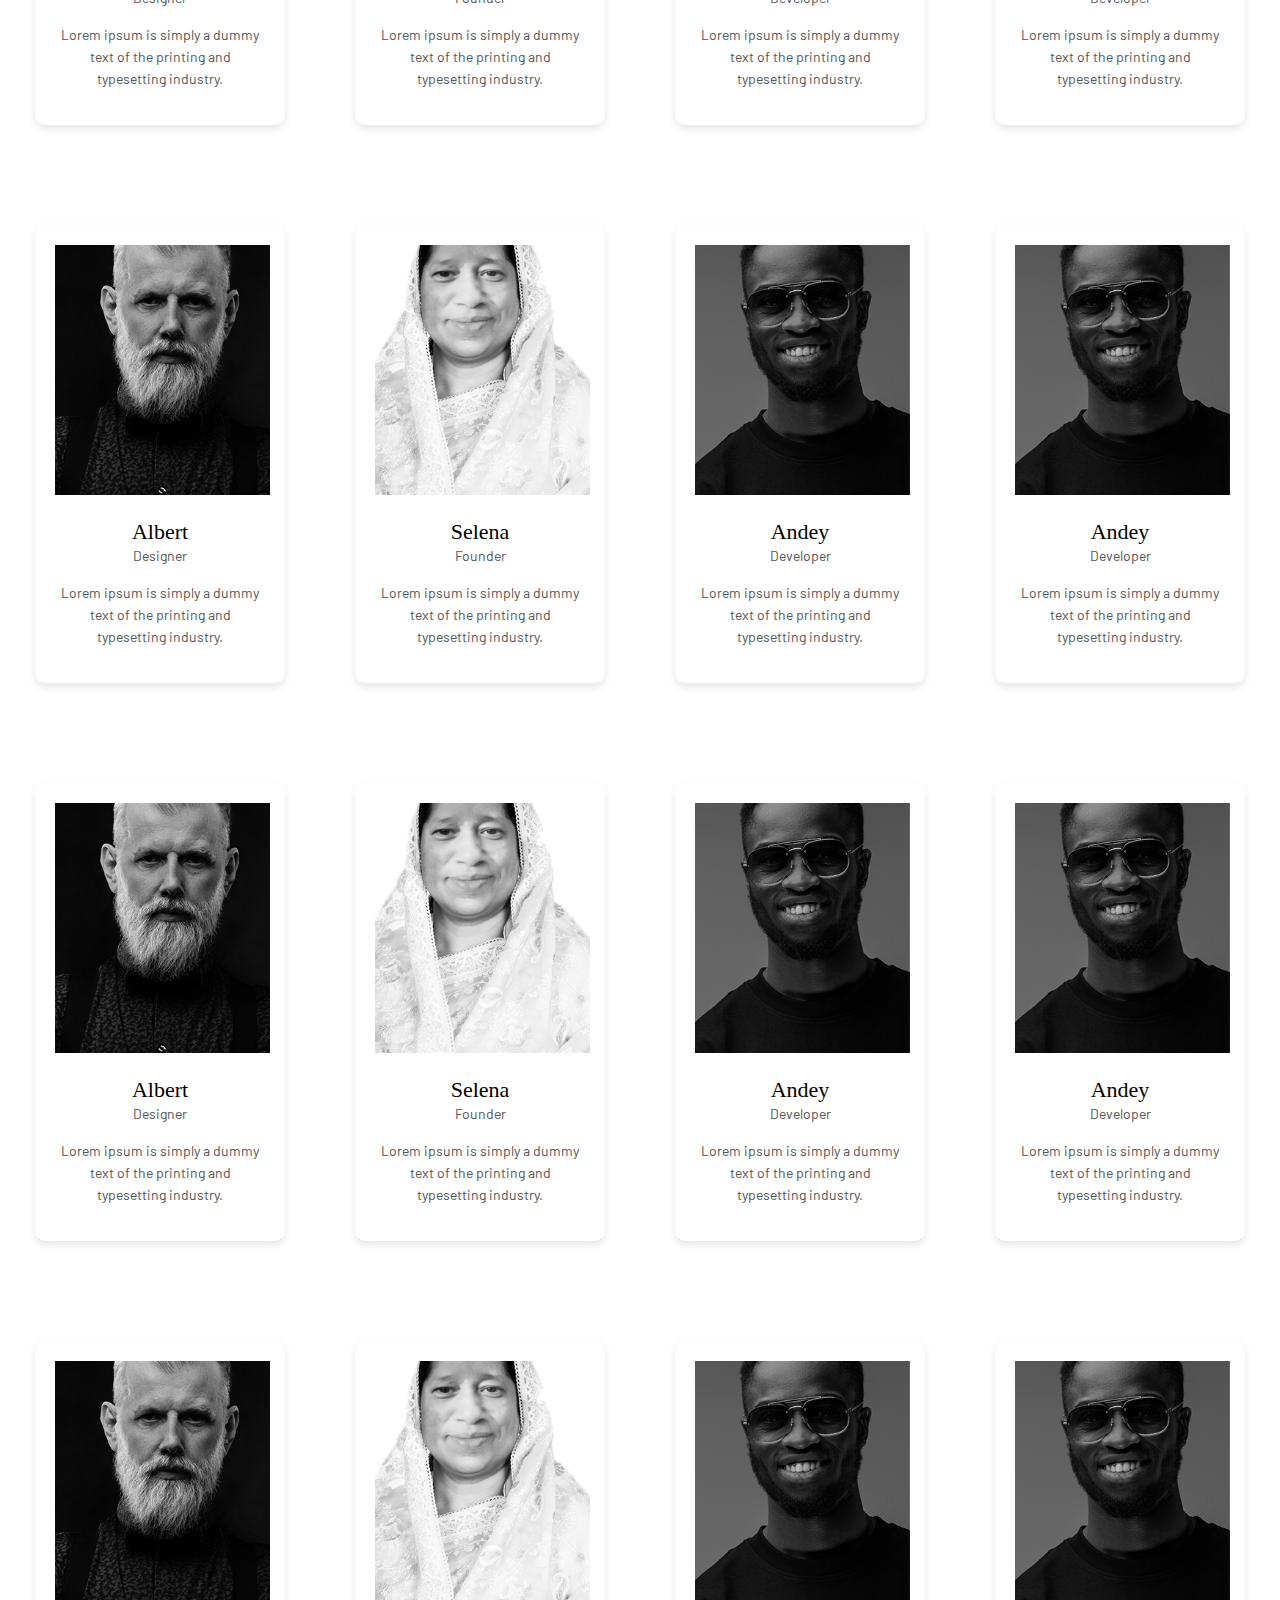
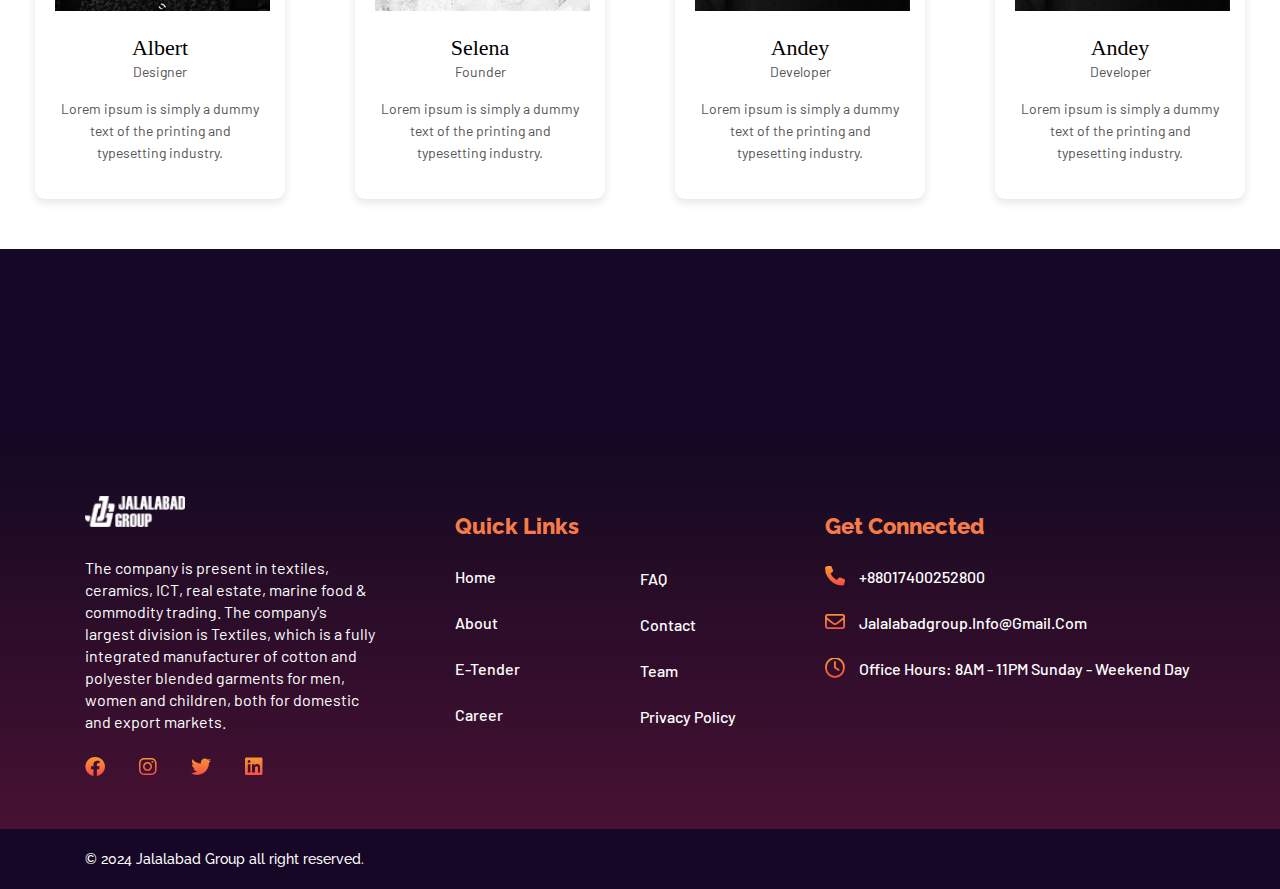
<file: Board-of-Corporate-Directors.html>
<!DOCTYPE html><html lang="en"><head>
    <meta charset="UTF-8">
    <meta name="viewport" content="width=device-width, initial-scale=1.0">
    <title>Jalalabad Group</title>
    <link rel="stylesheet" href="css/aos.css">
    <link rel="stylesheet" href="css/easy.css">
    <link rel="stylesheet" href="css/slick.min.css">
    <link rel="stylesheet" href="css/style.css">
    <link rel="stylesheet" href="css/responsive.css">
    <link rel="shortcut icon" href="images/fave_icon.png" type="image/x-icon">

    <!-- font awesome cdn -->
    <link rel="stylesheet" href="css/all.min.css" crossorigin="anonymous" referrerpolicy="no-referrer">
</head>

<body>
    <!-- Start site wrapper -->
    <div class="site-wrapper">
        <div class="header-index">
            <!-- ====== 1.1. Header section ====== -->
            <header>
                <nav class="container navbar">
                    <div class="container-nav flex">
                        <!-- site logo -->
                        <a class="navbar-logo" href="/"><img src="images/logo.png" alt="logo"></a>
                        <button class="navbar-toggler" onclick="openNav()" type="button">
                            <span class="fa-solid fa-bars"></span>
                        </button>
                        <!-- menus -->
                        <ul class="navbar-nav flex">
                            <li><a class="nav-link active" href="http://jalalabadgroup.uk.to/">Home</a></li>
				<li class="dropdown">
                                <a class="nav-link dropdown-toggle" href="#" id="navbarScrollingDropdown" role="button" data-bs-toggle="dropdown" aria-expanded="false">
                                    About Us
                                </a>
				<ul class="dropdown-menu" aria-labelledby="navbarScrollingDropdown">
                                    <li><a class="dropdown-item" href="About-Founder.html">About Founder</a></li>
                                    <li><a class="dropdown-item" href="Board-of-Corporate-Directors.html">Board of Corporate Directors</a></li>
                                    <li><a class="dropdown-item" href="Chairman Massage --.html">Chairman's Message</a></li>
                                    <li><a class="dropdown-item" href="Mission And Vision.html">Mission & Vision</a></li>
                                    <li><a class="dropdown-item" href="leadership team.html">Leadership Team</a></li>
					</ul>
                            <li><a class="nav-link" href="Brands.html">Brands</a></li>
                            <li class="dropdown">
                                <a class="nav-link dropdown-toggle" href="#" id="navbarScrollingDropdown" role="button" data-bs-toggle="dropdown" aria-expanded="false">
                                    Pages
                                </a>
                                <ul class="dropdown-menu" aria-labelledby="navbarScrollingDropdown">
                                    <li><a class="dropdown-item" href="News-and-events.html">News & events</a></li>
                                    <li><a class="dropdown-item" href="Carrer.html">Career</a></li>
                                    <li><a class="dropdown-item" href="#">E-Tender</a></li>
                                    <li><a class="dropdown-item" href="Contact.html">Contact</a></li>
                                    <li><a class="dropdown-item" href="#">Newsletter</a></li>
                                </ul>
                            </li>
                        </ul>
                    </div>

                    <div class="flex nav-right">
                        <p>Email Us: <span>jalalabadgroup.info@gmail.com</span></p>
                        <!-- header buttons -->
                        <i onclick="open_search_bar()" class="fa-solid fa-magnifying-glass"></i>
                        <i onclick="open_right_side()" class="fa-solid fa-bars"></i>
                    </div>
                </nav>
                <!-- Sidebar -->
                <aside id="mySidepanel" class="sidepanel">
                    <div class="sidebar flex">
                        <a href=""><img src="images/logo.png" alt="logo"></a>
                        <button class="closebtn btn_hover1" onclick="closeNav()"><i class="fa-solid fa-xmark"></i></button>
                    </div>
                    <div>
                        <!-- side menus -->
                        <ul>
                            <li><a class="nav-link active" href="http://jalalabadgroup.uk.to/">Home</a></li>
                            <li><a class="nav-link" href="Brands.html">Brands</a></li>
                            <li><a class="nav-link" href="Contact.html">Contact Us</a></li>
                            <li class="pages"><a href="#">Page</a></li>
                            <li class="collapse_btn">
                                <a class="nav-link plus_collapse" data-bs-toggle="collapse" href="javascript:void(0);" onclick="toggleCollapse('pages')" aria-expanded="false" aria-controls="pages">
                                    <i class="fa-solid fa-plus"></i>
                                </a>
                                <div class="collapse" id="pages">
                                    <ul>
                                        <li><a class="nav-link" href="About-Founder.html">About Founder</a></li>
                                        <li><a class="nav-link" href="Board-of-Corporate-Directors.html">Directors</a></li>
                                        <li><a class="nav-link" href="leadership%20team.html">Leadership Team</a></li>
                                        <li><a class="nav-link" href="Chairman Massage --.html">Chairman Massage</a></li>
                                        <li><a class="nav-link" href="News-and-events.html">News & events</a></li>
                                        <li><a class="nav-link" href="Mission And Vision.html">Mission & Vision</a></li>
                                    </ul>
                                </div>
                            </li>
                        </ul>
                    </div>
                </aside>

                <!-- searchbar -->
                <div id="search-bar">
                    <div class="btn_hover1" onclick="close_search_bar()"><i class="fa-solid fa-xmark"></i></div>
                    <form method="search" action="#">
                        <input type="search" required="" placeholder="Search...">
                        <button type="submit" class="btn_hover1">Search</button>
                    </form>
                </div>

                <!-- Right Sidebar -->
                <section class="header-right-sidebar" id="right_side">
                    <div class="flex flex-sb">
                        <a href="/"><img src="images/right-side-logo.png" alt="logo"></a>
                        <button class="close_right_sidebar fa-solid fa-xmark" onclick="close_right_sade()"> </button>
                    </div>
                    <p>leading with purpase, groing with integinty
                    </p>
                    <a href="Mission And Vision.html" class="btn_hover1">Our Companies</a>
                    <hr>
                    <h4>Connected details:</h4>
                    <ul class="flex">
                        <li>
                            <a href="#"> <i class="fa-solid fa-phone"></i></a>
                            <a href="#" class="text-lowercase">+88017400252800</a>
                        </li>
                        <li>
                            <a href="#"> <i class="fa-regular fa-envelope"></i></a>
                            <a href="#"> jalalabadgroup.info@gmail.com</a>
                        </li>
                        <li>
                            <a href="#"> <i class="fa-sharp fa-regular fa-clock"></i></a>
                            <a href="#">Office Hours: 10AM - 4PM Sunday -
				 Wednesday</a>
                        </li>
                    </ul>
                </section>
            </header>
            <!-- ====== End of 1.1. Header section ====== -->
            <!-- ====== 1.2. hero section ====== -->
            <section class="hero">
                <div class="container" data-aos="zoom-in">
		<h1>Founder</h1>
        <h3>Lorem ipsum is simply a dummy text of the printing and typesetting industry.</h3>
    </div>
            <!-- ====== End of 1.2. hero section ====== -->
            <!-- ====== 2.3. team-section ====== -->

<div class="team-section">
    <div class="team-member">
        <img src="images/team-slider1.png" alt="Albert">
        <h15>Albert</h15>
        <p>Designer</p>
        <p>Lorem ipsum is simply a dummy text of the printing and typesetting industry.</p>
    </div>

    <div class="team-member">
        <img src="images/team-slider2.png" alt="Selena">
        <h15>Selena</h15>
        <p>Founder</p>
        <p>Lorem ipsum is simply a dummy text of the printing and typesetting industry.</p>
    </div>

    <div class="team-member">
        <img src="images/team-slider3.png" alt="Andey">
        <h15>Andey</h15>
        <p>Developer</p>
        <p>Lorem ipsum is simply a dummy text of the printing and typesetting industry.</p>
    </div>
	</div>
	</div>
            </section>


<div class="team-section">
    <div class="team-member">
        <img src="images/team-slider1.png" alt="Albert">
        <h15>Albert</h15>
        <p>Designer</p>
        <p>Lorem ipsum is simply a dummy text of the printing and typesetting industry.</p>
    </div>

    <div class="team-member">
        <img src="images/team-slider2.png" alt="Selena">
        <h15>Selena</h15>
        <p>Founder</p>
        <p>Lorem ipsum is simply a dummy text of the printing and typesetting industry.</p>
    </div>

    <div class="team-member">
        <img src="images/team-slider3.png" alt="Andey">
        <h15>Andey</h15>
        <p>Developer</p>
        <p>Lorem ipsum is simply a dummy text of the printing and typesetting industry.</p>
    </div>

    <div class="team-member">
        <img src="images/team-slider3.png" alt="Andey">
        <h15>Andey</h15>
        <p>Developer</p>
        <p>Lorem ipsum is simply a dummy text of the printing and typesetting industry.</p>
    </div>
	</div>
	</div>
            </section>

<div class="team-section">
    <div class="team-member">
        <img src="images/team-slider1.png" alt="Albert">
        <h15>Albert</h15>
        <p>Designer</p>
        <p>Lorem ipsum is simply a dummy text of the printing and typesetting industry.</p>
    </div>

    <div class="team-member">
        <img src="images/team-slider2.png" alt="Selena">
        <h15>Selena</h15>
        <p>Founder</p>
        <p>Lorem ipsum is simply a dummy text of the printing and typesetting industry.</p>
    </div>

    <div class="team-member">
        <img src="images/team-slider3.png" alt="Andey">
        <h15>Andey</h15>
        <p>Developer</p>
        <p>Lorem ipsum is simply a dummy text of the printing and typesetting industry.</p>
    </div>

    <div class="team-member">
        <img src="images/team-slider3.png" alt="Andey">
        <h15>Andey</h15>
        <p>Developer</p>
        <p>Lorem ipsum is simply a dummy text of the printing and typesetting industry.</p>
    </div>
	</div>
	</div>
            </section>
<div class="team-section">
    <div class="team-member">
        <img src="images/team-slider1.png" alt="Albert">
        <h15>Albert</h15>
        <p>Designer</p>
        <p>Lorem ipsum is simply a dummy text of the printing and typesetting industry.</p>
    </div>

    <div class="team-member">
        <img src="images/team-slider2.png" alt="Selena">
        <h15>Selena</h15>
        <p>Founder</p>
        <p>Lorem ipsum is simply a dummy text of the printing and typesetting industry.</p>
    </div>

    <div class="team-member">
        <img src="images/team-slider3.png" alt="Andey">
        <h15>Andey</h15>
        <p>Developer</p>
        <p>Lorem ipsum is simply a dummy text of the printing and typesetting industry.</p>
    </div>

    <div class="team-member">
        <img src="images/team-slider3.png" alt="Andey">
        <h15>Andey</h15>
        <p>Developer</p>
        <p>Lorem ipsum is simply a dummy text of the printing and typesetting industry.</p>
    </div>
	</div>
	</div>
            </section>
<div class="team-section">
    <div class="team-member">
        <img src="images/team-slider1.png" alt="Albert">
        <h15>Albert</h15>
        <p>Designer</p>
        <p>Lorem ipsum is simply a dummy text of the printing and typesetting industry.</p>
    </div>

    <div class="team-member">
        <img src="images/team-slider2.png" alt="Selena">
        <h15>Selena</h15>
        <p>Founder</p>
        <p>Lorem ipsum is simply a dummy text of the printing and typesetting industry.</p>
    </div>

    <div class="team-member">
        <img src="images/team-slider3.png" alt="Andey">
        <h15>Andey</h15>
        <p>Developer</p>
        <p>Lorem ipsum is simply a dummy text of the printing and typesetting industry.</p>
    </div>

    <div class="team-member">
        <img src="images/team-slider3.png" alt="Andey">
        <h15>Andey</h15>
        <p>Developer</p>
        <p>Lorem ipsum is simply a dummy text of the printing and typesetting industry.</p>
    </div>
	</div>
	</div>
            </section>


            <!-- ====== End of 2.3 team-section ====== -->

               <!-- ====== 1.15. Footer section ====== -->
        <footer>
            
            <div class="footer-menu">
                <div class="container">
                    <div class="flex flex-start footer-center">
                        <div class="w-33 flex flex-col gap-2 flex-start">
                            <a href="index.html"><img src="images/logo.png" alt="footer-logo"></a>
                            <p>The company is present in textiles, ceramics, ICT, real estate, marine food & commodity trading.
			The company's largest division is Textiles, which is a fully integrated manufacturer
			of cotton and polyester blended garments for men, women and children, both for domestic and export markets.
                            </p>
                            <span class="flex gap-2">
                                <a href="#"><i class="fa-brands fa-facebook"></i></a>
                                <a href="#"><i class="fa-brands fa-instagram"></i></a>
                                <a href="#"><i class="fa-brands fa-twitter"></i></a>
                                <a href="#"><i class="fa-brands fa-linkedin"></i></a>
                            </span>
                        </div>
                        <div class="w-16 mt-1">
                            <h4>Quick Links</h4>
                            <ul class="flex flex-col gap-2 flex-start">
                                <li><a href="#">Home</a></li>
                                <li><a href="#">About</a></li>
                                <li><a href="#">E-Tender</a></li>
                                <li><a href="#">Career</a></li>
                            </ul>
                        </div>
                        <div class="w-16 mt-45 flex-end">
                            <ul class="flex flex-col gap-2 flex-start">
                                <li><a href="#">FAQ</a></li>
                                <li><a href="#">Contact</a></li>
                                <li><a href="#">Team</a></li>
                                <li><a href="#">Privacy policy</a></li>
                            </ul>
                        </div>
                       <div class="w-33 mt-1 flex flex-col flex-start">
                            <h4>Get Connected</h4>
                            <ul class="flex flex-col gap-2 flex-start">
                                <li>
                                    <a href="#"> <i class="fa-solid fa-phone"></i></a>
                                    <a href="#" class="text-lowercase"> +88017400252800</a>
                                </li>
                                <li>
                                    <a href="#"> <i class="fa-regular fa-envelope"></i></a>
                                    <a href="#">jalalabadgroup.info@gmail.com</a>
                                </li>
                                <li>
                                    <a href="#"> <i class="fa-sharp fa-regular fa-clock"></i></a>
                                    <a href="#">Office Hours: 8AM - 11PM
                                        Sunday - Weekend Day</a>
                                </li>
                            </ul>
                        </div>
                    </div>
                </div>
            </div>
            <div class="copyright">
                <div class="container flex flex-sb gap-2 flex-wrap">
                    <h6> © 2024 Jalalabad Group all right reserved. </h6>
                </div>
            </div>
        </footer>
    </div>

    <!-- end site wrapper -->


    <!-- button back to top -->
    <button onclick="scrollToTop()" id="backToTopBtn" class="btn_hover2"><i class="fa-solid fa-arrow-turn-up"></i></button>

  
    
    <script src="js/aos.js"></script>
    <script>
        AOS.init({
            offset: 150,
            duration: 1250,
            once: true,
        });
    </script>

    <!-- jquery js cdn -->
    <script src="js/jquery.js" crossorigin="anonymous" referrerpolicy="no-referrer"></script>
    <!-- jquery min js cdn -->
    <script src="js/jquery.min.js" crossorigin="anonymous" referrerpolicy="no-referrer"></script>

    <!-- slick carousel min js cdn -->
    <script src="js/slick.min.js" crossorigin="anonymous"></script>

    <!-- custom js -->
    <script src="js/script.js"></script>



</body></html>
</file>
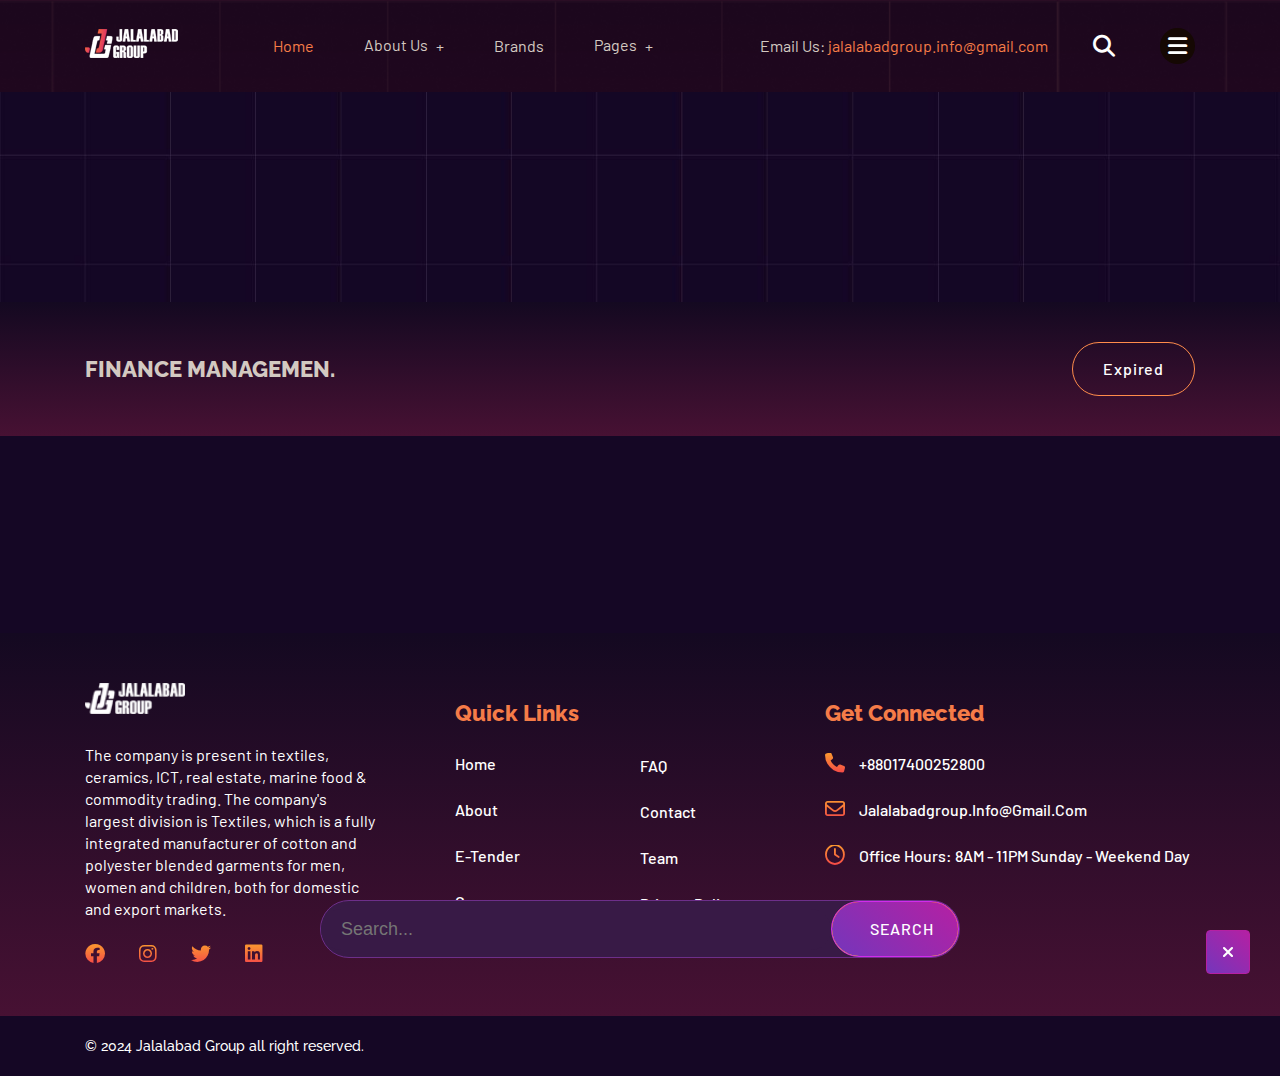
<file: Carrer.html>
<!DOCTYPE html><html lang="en"><head>
    <meta charset="UTF-8">
    <meta name="viewport" content="width=device-width, initial-scale=1.0">
    <title>Jalalabad Group</title>
    <link rel="stylesheet" href="css/aos.css">
    <link rel="stylesheet" href="css/easy.css">
    <link rel="stylesheet" href="css/slick.min.css">
    <link rel="stylesheet" href="css/style.css">
    <link rel="stylesheet" href="css/responsive.css">
    <link rel="shortcut icon" href="images/fave_icon.png" type="image/x-icon">

    <!-- font awesome cdn -->
    <link rel="stylesheet" href="css/all.min.css" crossorigin="anonymous" referrerpolicy="no-referrer">
</head>

<body>
    <!-- Start site wrapper -->
    <div class="site-wrapper">
        <div class="header-index">
            <!-- ====== 1.1. Header section ====== -->
            <header>
                <nav class="container navbar">
                    <div class="container-nav flex">
                        <!-- site logo -->
                        <a class="navbar-logo" href="/"><img src="images/logo.png" alt="logo"></a>
                        <button class="navbar-toggler" onclick="openNav()" type="button">
                            <span class="fa-solid fa-bars"></span>
                        </button>
                        <!-- menus -->
                        <ul class="navbar-nav flex">
                            <li><a class="nav-link active" href="http://jalalabadgroup.uk.to/">Home</a></li>
				<li class="dropdown">
                                <a class="nav-link dropdown-toggle" href="#" id="navbarScrollingDropdown" role="button" data-bs-toggle="dropdown" aria-expanded="false">
                                    About Us
                                </a>
				<ul class="dropdown-menu" aria-labelledby="navbarScrollingDropdown">
                                    <li><a class="dropdown-item" href="About-Founder.html">About Founder</a></li>
                                    <li><a class="dropdown-item" href="Board-of-Corporate-Directors.html">Board of Corporate Directors</a></li>
                                    <li><a class="dropdown-item" href="Chairman Massage --.html">Chairman's Message</a></li>
                                    <li><a class="dropdown-item" href="Mission And Vision.html">Mission & Vision</a></li>
                                    <li><a class="dropdown-item" href="leadership team.html">Leadership Team</a></li>
					</ul>
                            <li><a class="nav-link" href="Brands.html">Brands</a></li>
                            <li class="dropdown">
                                <a class="nav-link dropdown-toggle" href="#" id="navbarScrollingDropdown" role="button" data-bs-toggle="dropdown" aria-expanded="false">
                                    Pages
                                </a>
                                <ul class="dropdown-menu" aria-labelledby="navbarScrollingDropdown">
                                    <li><a class="dropdown-item" href="News-and-events.html">News & events</a></li>
                                    <li><a class="dropdown-item" href="Carrer.html">Career</a></li>
                                    <li><a class="dropdown-item" href="#">E-Tender</a></li>
                                    <li><a class="dropdown-item" href="Contact.html">Contact</a></li>
                                    <li><a class="dropdown-item" href="#">Newsletter</a></li>
                                </ul>
                            </li>
                        </ul>
                    </div>

                    <div class="flex nav-right">
                        <p>Email Us: <span>jalalabadgroup.info@gmail.com</span></p>
                        <!-- header buttons -->
                        <i onclick="open_search_bar()" class="fa-solid fa-magnifying-glass"></i>
                        <i onclick="open_right_side()" class="fa-solid fa-bars"></i>
                    </div>
                </nav>
                <!-- Sidebar -->
                <aside id="mySidepanel" class="sidepanel">
                    <div class="sidebar flex">
                        <a href=""><img src="images/logo.png" alt="logo"></a>
                        <button class="closebtn btn_hover1" onclick="closeNav()"><i class="fa-solid fa-xmark"></i></button>
                    </div>
                    <div>
                        <!-- side menus -->
                        <ul>
                            <li><a class="nav-link active" href="http://jalalabadgroup.uk.to/">Home</a></li>
                            <li><a class="nav-link" href="Brands.html">Brands</a></li>
                            <li><a class="nav-link" href="Contact.html">Contact Us</a></li>
                            <li class="pages"><a href="#">Page</a></li>
                            <li class="collapse_btn">
                                <a class="nav-link plus_collapse" data-bs-toggle="collapse" href="javascript:void(0);" onclick="toggleCollapse('pages')" aria-expanded="false" aria-controls="pages">
                                    <i class="fa-solid fa-plus"></i>
                                </a>
                                <div class="collapse" id="pages">
                                    <ul>
                                        <li><a class="nav-link" href="About-Founder.html">About Founder</a></li>
                                        <li><a class="nav-link" href="Board-of-Corporate-Directors.html">Directors</a></li>
                                        <li><a class="nav-link" href="leadership%20team.html">Leadership Team</a></li>
                                        <li><a class="nav-link" href="Chairman Massage --.html">Chairman Massage</a></li>
                                        <li><a class="nav-link" href="News-and-events.html">News & events</a></li>
                                        <li><a class="nav-link" href="Mission And Vision.html">Mission & Vision</a></li>
                                    </ul>
                                </div>
                            </li>
                        </ul>
                    </div>
                </aside>

                <!-- searchbar -->
                <div id="search-bar">
                    <div class="btn_hover1" onclick="close_search_bar()"><i class="fa-solid fa-xmark"></i></div>
                    <form method="search" action="#">
                        <input type="search" required="" placeholder="Search...">
                        <button type="submit" class="btn_hover1">Search</button>
                    </form>
                </div>

                <!-- Right Sidebar -->
                <section class="header-right-sidebar" id="right_side">
                    <div class="flex flex-sb">
                        <a href="/"><img src="images/right-side-logo.png" alt="logo"></a>
                        <button class="close_right_sidebar fa-solid fa-xmark" onclick="close_right_sade()"> </button>
                    </div>
                    <p>leading with purpase, groing with integinty
                    </p>
                    <a href="Mission And Vision.html" class="btn_hover1">Our Companies</a>
                    <hr>
                    <h4>Connected details:</h4>
                    <ul class="flex">
                        <li>
                            <a href="#"> <i class="fa-solid fa-phone"></i></a>
                            <a href="#" class="text-lowercase">+88017400252800</a>
                        </li>
                        <li>
                            <a href="#"> <i class="fa-regular fa-envelope"></i></a>
                            <a href="#"> jalalabadgroup.info@gmail.com</a>
                        </li>
                        <li>
                            <a href="#"> <i class="fa-sharp fa-regular fa-clock"></i></a>
                            <a href="#">Office Hours: 10AM - 4PM Sunday -
				 Wednesday</a>
                        </li>
                    </ul>
                </section>
            </header>
            <!-- ====== End of 1.1. Header section ====== -->
        <!-- ====== 1.10. team section ====== -->
        <section class="team">
              <div class="team-btn" data-aos="zoom-in">
                <div class="container flex flex-sb gap-2 flex-wrap">
                    <h4>Finance Managemen.
                    </h4>
                    <a href="contact.html" class="btn_hover2">Expired</a>
                </div>
            </div>
        </section>
        <!-- ====== End of 1.10. team section ====== -->
               <!-- ====== 1.15. Footer section ====== -->
        <footer>
            
            <div class="footer-menu">
                <div class="container">
                    <div class="flex flex-start footer-center">
                        <div class="w-33 flex flex-col gap-2 flex-start">
                            <a href="index.html"><img src="images/logo.png" alt="footer-logo"></a>
                            <p>The company is present in textiles, ceramics, ICT, real estate, marine food & commodity trading.
			The company's largest division is Textiles, which is a fully integrated manufacturer
			of cotton and polyester blended garments for men, women and children, both for domestic and export markets.
                            </p>
                            <span class="flex gap-2">
                                <a href="#"><i class="fa-brands fa-facebook"></i></a>
                                <a href="#"><i class="fa-brands fa-instagram"></i></a>
                                <a href="#"><i class="fa-brands fa-twitter"></i></a>
                                <a href="#"><i class="fa-brands fa-linkedin"></i></a>
                            </span>
                        </div>
                        <div class="w-16 mt-1">
                            <h4>Quick Links</h4>
                            <ul class="flex flex-col gap-2 flex-start">
                                <li><a href="#">Home</a></li>
                                <li><a href="#">About</a></li>
                                <li><a href="#">E-Tender</a></li>
                                <li><a href="#">Career</a></li>
                            </ul>
                        </div>
                        <div class="w-16 mt-45 flex-end">
                            <ul class="flex flex-col gap-2 flex-start">
                                <li><a href="#">FAQ</a></li>
                                <li><a href="#">Contact</a></li>
                                <li><a href="#">Team</a></li>
                                <li><a href="#">Privacy policy</a></li>
                            </ul>
                        </div>
                       <div class="w-33 mt-1 flex flex-col flex-start">
                            <h4>Get Connected</h4>
                            <ul class="flex flex-col gap-2 flex-start">
                                <li>
                                    <a href="#"> <i class="fa-solid fa-phone"></i></a>
                                    <a href="#" class="text-lowercase"> +88017400252800</a>
                                </li>
                                <li>
                                    <a href="#"> <i class="fa-regular fa-envelope"></i></a>
                                    <a href="#">jalalabadgroup.info@gmail.com</a>
                                </li>
                                <li>
                                    <a href="#"> <i class="fa-sharp fa-regular fa-clock"></i></a>
                                    <a href="#">Office Hours: 8AM - 11PM
                                        Sunday - Weekend Day</a>
                                </li>
                            </ul>
                        </div>
                    </div>
                </div>
            </div>
            <div class="copyright">
                <div class="container flex flex-sb gap-2 flex-wrap">
                    <h6> © 2024 Jalalabad Group all right reserved. </h6>
                </div>
            </div>
        </footer>
    </div>

    <!-- end site wrapper -->


    <!-- button back to top -->
    <button onclick="scrollToTop()" id="backToTopBtn" class="btn_hover2"><i class="fa-solid fa-arrow-turn-up"></i></button>

  
    
    <script src="js/aos.js"></script>
    <script>
        AOS.init({
            offset: 150,
            duration: 1250,
            once: true,
        });
    </script>

    <!-- jquery js cdn -->
    <script src="js/jquery.js" crossorigin="anonymous" referrerpolicy="no-referrer"></script>
    <!-- jquery min js cdn -->
    <script src="js/jquery.min.js" crossorigin="anonymous" referrerpolicy="no-referrer"></script>

    <!-- slick carousel min js cdn -->
    <script src="js/slick.min.js" crossorigin="anonymous"></script>

    <!-- custom js -->
    <script src="js/script.js"></script>



</body></html>
</file>
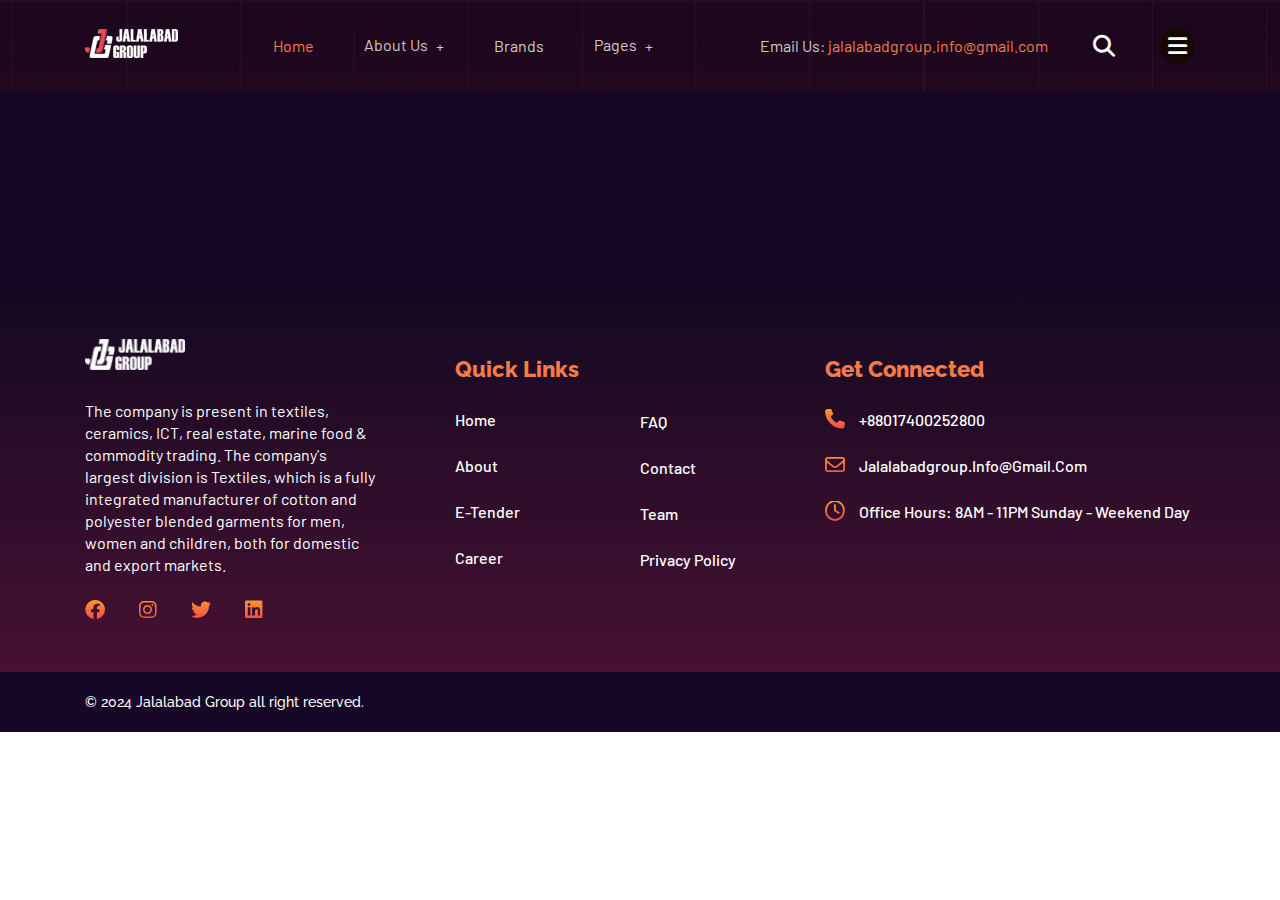
<file: Chairman Massage --.html>
<!DOCTYPE html><html lang="en"><head>
    <meta charset="UTF-8">
    <meta name="viewport" content="width=device-width, initial-scale=1.0">
    <title>Jalalabad Group</title>
    <link rel="stylesheet" href="css/aos.css">
    <link rel="stylesheet" href="css/easy.css">
    <link rel="stylesheet" href="css/slick.min.css">
    <link rel="stylesheet" href="css/style.css">
    <link rel="stylesheet" href="css/responsive.css">
    <link rel="shortcut icon" href="images/fave_icon.png" type="image/x-icon">

    <!-- font awesome cdn -->
    <link rel="stylesheet" href="css/all.min.css" crossorigin="anonymous" referrerpolicy="no-referrer">
</head>

<body>
    <!-- Start site wrapper -->
    <div class="site-wrapper">
        <div class="header-index">
            <!-- ====== 1.1. Header section ====== -->
            <header>
                <nav class="container navbar">
                    <div class="container-nav flex">
                        <!-- site logo -->
                        <a class="navbar-logo" href="/"><img src="images/logo.png" alt="logo"></a>
                        <button class="navbar-toggler" onclick="openNav()" type="button">
                            <span class="fa-solid fa-bars"></span>
                        </button>
                        <!-- menus -->
                        <ul class="navbar-nav flex">
                            <li><a class="nav-link active" href="http://jalalabadgroup.uk.to/">Home</a></li>
				<li class="dropdown">
                                <a class="nav-link dropdown-toggle" href="#" id="navbarScrollingDropdown" role="button" data-bs-toggle="dropdown" aria-expanded="false">
                                    About Us
                                </a>
				<ul class="dropdown-menu" aria-labelledby="navbarScrollingDropdown">
                                    <li><a class="dropdown-item" href="About-Founder.html">About Founder</a></li>
                                    <li><a class="dropdown-item" href="Board-of-Corporate-Directors.html">Board of Corporate Directors</a></li>
                                    <li><a class="dropdown-item" href="Chairman Massage --.html">Chairman's Message</a></li>
                                    <li><a class="dropdown-item" href="Mission And Vision.html">Mission & Vision</a></li>
                                    <li><a class="dropdown-item" href="leadership team.html">Leadership Team</a></li>
					</ul>
                            <li><a class="nav-link" href="Brands.html">Brands</a></li>
                            <li class="dropdown">
                                <a class="nav-link dropdown-toggle" href="#" id="navbarScrollingDropdown" role="button" data-bs-toggle="dropdown" aria-expanded="false">
                                    Pages
                                </a>
                                <ul class="dropdown-menu" aria-labelledby="navbarScrollingDropdown">
                                    <li><a class="dropdown-item" href="News-and-events.html">News & events</a></li>
                                    <li><a class="dropdown-item" href="Carrer.html">Career</a></li>
                                    <li><a class="dropdown-item" href="#">E-Tender</a></li>
                                    <li><a class="dropdown-item" href="Contact.html">Contact</a></li>
                                    <li><a class="dropdown-item" href="#">Newsletter</a></li>
                                </ul>
                            </li>
                        </ul>
                    </div>

                    <div class="flex nav-right">
                        <p>Email Us: <span>jalalabadgroup.info@gmail.com</span></p>
                        <!-- header buttons -->
                        <i onclick="open_search_bar()" class="fa-solid fa-magnifying-glass"></i>
                        <i onclick="open_right_side()" class="fa-solid fa-bars"></i>
                    </div>
                </nav>
                <!-- Sidebar -->
                <aside id="mySidepanel" class="sidepanel">
                    <div class="sidebar flex">
                        <a href=""><img src="images/logo.png" alt="logo"></a>
                        <button class="closebtn btn_hover1" onclick="closeNav()"><i class="fa-solid fa-xmark"></i></button>
                    </div>
                    <div>
                        <!-- side menus -->
                        <ul>
                            <li><a class="nav-link active" href="http://jalalabadgroup.uk.to/">Home</a></li>
                            <li><a class="nav-link" href="Brands.html">Brands</a></li>
                            <li><a class="nav-link" href="Contact.html">Contact Us</a></li>
                            <li class="pages"><a href="#">Page</a></li>
                            <li class="collapse_btn">
                                <a class="nav-link plus_collapse" data-bs-toggle="collapse" href="javascript:void(0);" onclick="toggleCollapse('pages')" aria-expanded="false" aria-controls="pages">
                                    <i class="fa-solid fa-plus"></i>
                                </a>
                                <div class="collapse" id="pages">
                                    <ul>
                                        <li><a class="nav-link" href="About-Founder.html">About Founder</a></li>
                                        <li><a class="nav-link" href="Board-of-Corporate-Directors.html">Directors</a></li>
                                        <li><a class="nav-link" href="leadership%20team.html">Leadership Team</a></li>
                                        <li><a class="nav-link" href="Chairman Massage --.html">Chairman Massage</a></li>
                                        <li><a class="nav-link" href="News-and-events.html">News & events</a></li>
                                        <li><a class="nav-link" href="Mission And Vision.html">Mission & Vision</a></li>
                                    </ul>
                                </div>
                            </li>
                        </ul>
                    </div>
                </aside>

                <!-- searchbar -->
                <div id="search-bar">
                    <div class="btn_hover1" onclick="close_search_bar()"><i class="fa-solid fa-xmark"></i></div>
                    <form method="search" action="#">
                        <input type="search" required="" placeholder="Search...">
                        <button type="submit" class="btn_hover1">Search</button>
                    </form>
                </div>

                <!-- Right Sidebar -->
                <section class="header-right-sidebar" id="right_side">
                    <div class="flex flex-sb">
                        <a href="/"><img src="images/right-side-logo.png" alt="logo"></a>
                        <button class="close_right_sidebar fa-solid fa-xmark" onclick="close_right_sade()"> </button>
                    </div>
                    <p>leading with purpase, groing with integinty
                    </p>
                    <a href="Mission And Vision.html" class="btn_hover1">Our Companies</a>
                    <hr>
                    <h4>Connected details:</h4>
                    <ul class="flex">
                        <li>
                            <a href="#"> <i class="fa-solid fa-phone"></i></a>
                            <a href="#" class="text-lowercase">+88017400252800</a>
                        </li>
                        <li>
                            <a href="#"> <i class="fa-regular fa-envelope"></i></a>
                            <a href="#"> jalalabadgroup.info@gmail.com</a>
                        </li>
                        <li>
                            <a href="#"> <i class="fa-sharp fa-regular fa-clock"></i></a>
                            <a href="#">Office Hours: 10AM - 4PM Sunday -
				 Wednesday</a>
                        </li>
                    </ul>
                </section>
            </header>
            <!-- ====== End of 1.1. Header section ====== -->
               <!-- ====== 1.15. Footer section ====== -->
        <footer>
            
            <div class="footer-menu">
                <div class="container">
                    <div class="flex flex-start footer-center">
                        <div class="w-33 flex flex-col gap-2 flex-start">
                            <a href="index.html"><img src="images/logo.png" alt="footer-logo"></a>
                            <p>The company is present in textiles, ceramics, ICT, real estate, marine food & commodity trading.
			The company's largest division is Textiles, which is a fully integrated manufacturer
			of cotton and polyester blended garments for men, women and children, both for domestic and export markets.
                            </p>
                            <span class="flex gap-2">
                                <a href="#"><i class="fa-brands fa-facebook"></i></a>
                                <a href="#"><i class="fa-brands fa-instagram"></i></a>
                                <a href="#"><i class="fa-brands fa-twitter"></i></a>
                                <a href="#"><i class="fa-brands fa-linkedin"></i></a>
                            </span>
                        </div>
                        <div class="w-16 mt-1">
                            <h4>Quick Links</h4>
                            <ul class="flex flex-col gap-2 flex-start">
                                <li><a href="#">Home</a></li>
                                <li><a href="#">About</a></li>
                                <li><a href="#">E-Tender</a></li>
                                <li><a href="#">Career</a></li>
                            </ul>
                        </div>
                        <div class="w-16 mt-45 flex-end">
                            <ul class="flex flex-col gap-2 flex-start">
                                <li><a href="#">FAQ</a></li>
                                <li><a href="#">Contact</a></li>
                                <li><a href="#">Team</a></li>
                                <li><a href="#">Privacy policy</a></li>
                            </ul>
                        </div>
                       <div class="w-33 mt-1 flex flex-col flex-start">
                            <h4>Get Connected</h4>
                            <ul class="flex flex-col gap-2 flex-start">
                                <li>
                                    <a href="#"> <i class="fa-solid fa-phone"></i></a>
                                    <a href="#" class="text-lowercase"> +88017400252800</a>
                                </li>
                                <li>
                                    <a href="#"> <i class="fa-regular fa-envelope"></i></a>
                                    <a href="#">jalalabadgroup.info@gmail.com</a>
                                </li>
                                <li>
                                    <a href="#"> <i class="fa-sharp fa-regular fa-clock"></i></a>
                                    <a href="#">Office Hours: 8AM - 11PM
                                        Sunday - Weekend Day</a>
                                </li>
                            </ul>
                        </div>
                    </div>
                </div>
            </div>
            <div class="copyright">
                <div class="container flex flex-sb gap-2 flex-wrap">
                    <h6> © 2024 Jalalabad Group all right reserved. </h6>
                </div>
            </div>
        </footer>
    </div>

    <!-- end site wrapper -->


    <!-- button back to top -->
    <button onclick="scrollToTop()" id="backToTopBtn" class="btn_hover2"><i class="fa-solid fa-arrow-turn-up"></i></button>

  
    
    <script src="js/aos.js"></script>
    <script>
        AOS.init({
            offset: 150,
            duration: 1250,
            once: true,
        });
    </script>

    <!-- jquery js cdn -->
    <script src="js/jquery.js" crossorigin="anonymous" referrerpolicy="no-referrer"></script>
    <!-- jquery min js cdn -->
    <script src="js/jquery.min.js" crossorigin="anonymous" referrerpolicy="no-referrer"></script>

    <!-- slick carousel min js cdn -->
    <script src="js/slick.min.js" crossorigin="anonymous"></script>

    <!-- custom js -->
    <script src="js/script.js"></script>



</body></html>
</file>
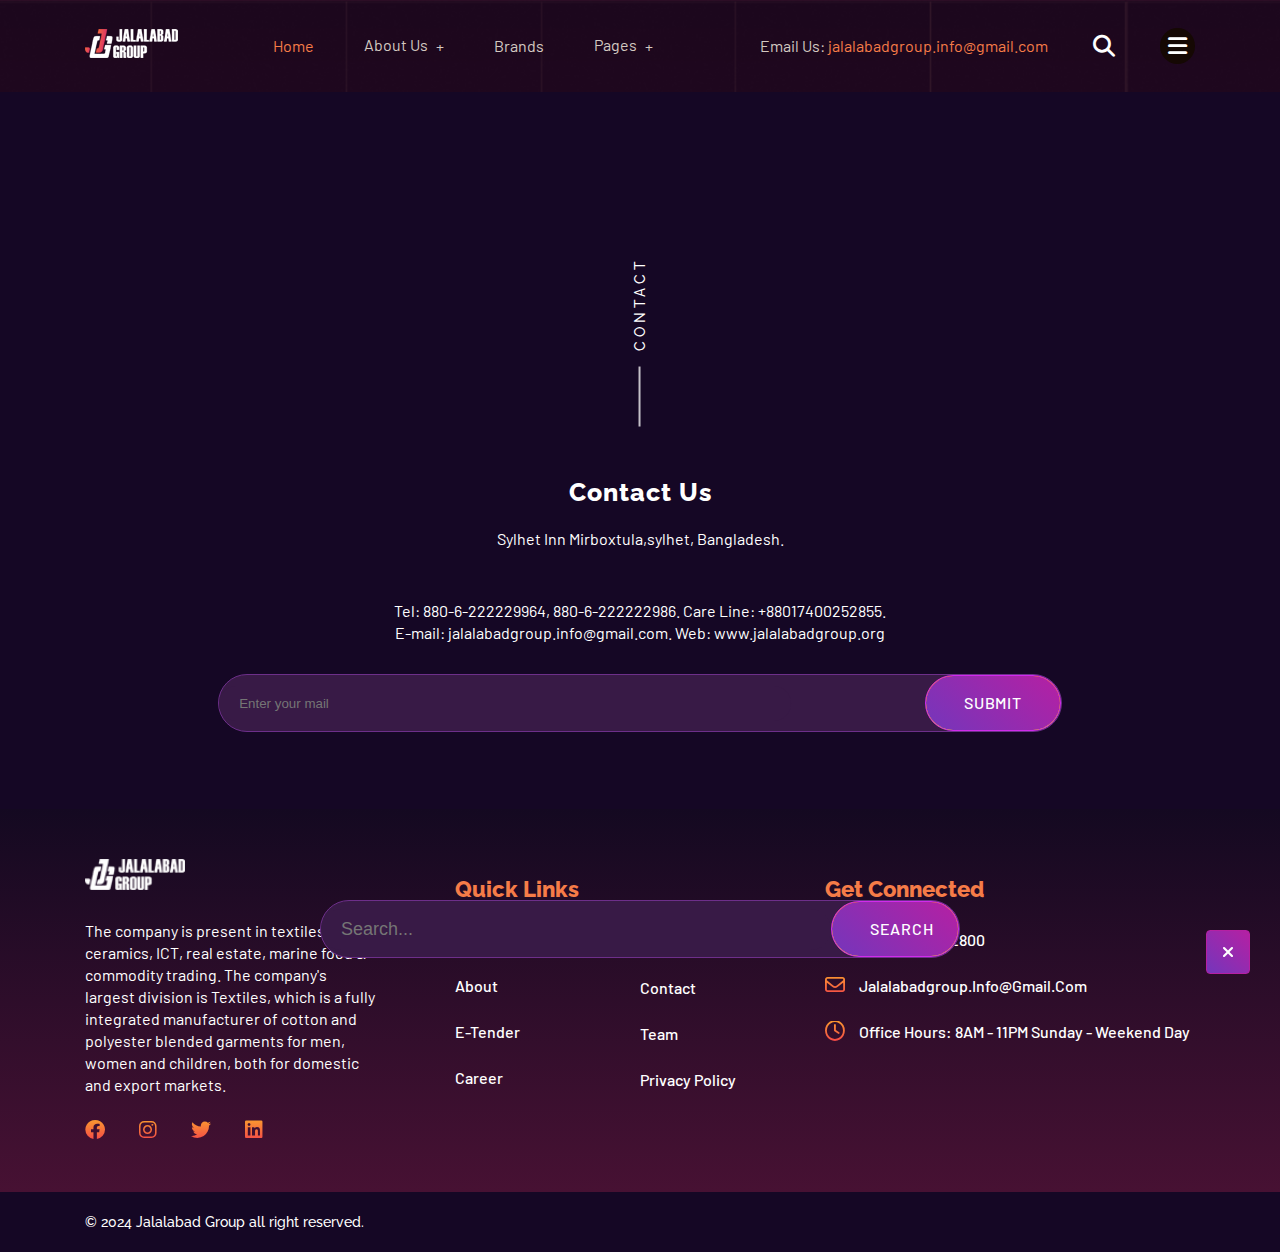
<file: Contact.html>
<!DOCTYPE html><html lang="en"><head>
    <meta charset="UTF-8">
    <meta name="viewport" content="width=device-width, initial-scale=1.0">
    <title>Jalalabad Group</title>
    <link rel="stylesheet" href="css/aos.css">
    <link rel="stylesheet" href="css/easy.css">
    <link rel="stylesheet" href="css/slick.min.css">
    <link rel="stylesheet" href="css/style.css">
    <link rel="stylesheet" href="css/responsive.css">
    <link rel="shortcut icon" href="images/fave_icon.png" type="image/x-icon">

    <!-- font awesome cdn -->
    <link rel="stylesheet" href="css/all.min.css" crossorigin="anonymous" referrerpolicy="no-referrer">
</head>

<body>
    <!-- Start site wrapper -->
    <div class="site-wrapper">
        <div class="header-index">
            <!-- ====== 1.1. Header section ====== -->
            <header>
                <nav class="container navbar">
                    <div class="container-nav flex">
                        <!-- site logo -->
                        <a class="navbar-logo" href="/"><img src="images/logo.png" alt="logo"></a>
                        <button class="navbar-toggler" onclick="openNav()" type="button">
                            <span class="fa-solid fa-bars"></span>
                        </button>
                        <!-- menus -->
                        <ul class="navbar-nav flex">
                            <li><a class="nav-link active" href="http://jalalabadgroup.uk.to/">Home</a></li>
				<li class="dropdown">
                                <a class="nav-link dropdown-toggle" href="#" id="navbarScrollingDropdown" role="button" data-bs-toggle="dropdown" aria-expanded="false">
                                    About Us
                                </a>
				<ul class="dropdown-menu" aria-labelledby="navbarScrollingDropdown">
                                    <li><a class="dropdown-item" href="About-Founder.html">About Founder</a></li>
                                    <li><a class="dropdown-item" href="Board-of-Corporate-Directors.html">Board of Corporate Directors</a></li>
                                    <li><a class="dropdown-item" href="Chairman Massage --.html">Chairman's Message</a></li>
                                    <li><a class="dropdown-item" href="Mission And Vision.html">Mission & Vision</a></li>
                                    <li><a class="dropdown-item" href="leadership team.html">Leadership Team</a></li>
					</ul>
                            <li><a class="nav-link" href="Brands.html">Brands</a></li>
                            <li class="dropdown">
                                <a class="nav-link dropdown-toggle" href="#" id="navbarScrollingDropdown" role="button" data-bs-toggle="dropdown" aria-expanded="false">
                                    Pages
                                </a>
                                <ul class="dropdown-menu" aria-labelledby="navbarScrollingDropdown">
                                    <li><a class="dropdown-item" href="News-and-events.html">News & events</a></li>
                                    <li><a class="dropdown-item" href="Carrer.html">Career</a></li>
                                    <li><a class="dropdown-item" href="#">E-Tender</a></li>
                                    <li><a class="dropdown-item" href="Contact.html">Contact</a></li>
                                    <li><a class="dropdown-item" href="#">Newsletter</a></li>
                                </ul>
                            </li>
                        </ul>
                    </div>

                    <div class="flex nav-right">
                        <p>Email Us: <span>jalalabadgroup.info@gmail.com</span></p>
                        <!-- header buttons -->
                        <i onclick="open_search_bar()" class="fa-solid fa-magnifying-glass"></i>
                        <i onclick="open_right_side()" class="fa-solid fa-bars"></i>
                    </div>
                </nav>
                <!-- Sidebar -->
                <aside id="mySidepanel" class="sidepanel">
                    <div class="sidebar flex">
                        <a href=""><img src="images/logo.png" alt="logo"></a>
                        <button class="closebtn btn_hover1" onclick="closeNav()"><i class="fa-solid fa-xmark"></i></button>
                    </div>
                    <div>
                        <!-- side menus -->
                        <ul>
                            <li><a class="nav-link active" href="http://jalalabadgroup.uk.to/">Home</a></li>
                            <li><a class="nav-link" href="Brands.html">Brands</a></li>
                            <li><a class="nav-link" href="Contact.html">Contact Us</a></li>
                            <li class="pages"><a href="#">Page</a></li>
                            <li class="collapse_btn">
                                <a class="nav-link plus_collapse" data-bs-toggle="collapse" href="javascript:void(0);" onclick="toggleCollapse('pages')" aria-expanded="false" aria-controls="pages">
                                    <i class="fa-solid fa-plus"></i>
                                </a>
                                <div class="collapse" id="pages">
                                    <ul>
                                        <li><a class="nav-link" href="About-Founder.html">About Founder</a></li>
                                        <li><a class="nav-link" href="Board-of-Corporate-Directors.html">Directors</a></li>
                                        <li><a class="nav-link" href="leadership%20team.html">Leadership Team</a></li>
                                        <li><a class="nav-link" href="Chairman Massage --.html">Chairman Massage</a></li>
                                        <li><a class="nav-link" href="News-and-events.html">News & events</a></li>
                                        <li><a class="nav-link" href="Mission And Vision.html">Mission & Vision</a></li>
                                    </ul>
                                </div>
                            </li>
                        </ul>
                    </div>
                </aside>

                <!-- searchbar -->
                <div id="search-bar">
                    <div class="btn_hover1" onclick="close_search_bar()"><i class="fa-solid fa-xmark"></i></div>
                    <form method="search" action="#">
                        <input type="search" required="" placeholder="Search...">
                        <button type="submit" class="btn_hover1">Search</button>
                    </form>
                </div>

                <!-- Right Sidebar -->
                <section class="header-right-sidebar" id="right_side">
                    <div class="flex flex-sb">
                        <a href="/"><img src="images/right-side-logo.png" alt="logo"></a>
                        <button class="close_right_sidebar fa-solid fa-xmark" onclick="close_right_sade()"> </button>
                    </div>
                    <p>leading with purpase, groing with integinty
                    </p>
                    <a href="Mission And Vision.html" class="btn_hover1">Our Companies</a>
                    <hr>
                    <h4>Connected details:</h4>
                    <ul class="flex">
                        <li>
                            <a href="#"> <i class="fa-solid fa-phone"></i></a>
                            <a href="#" class="text-lowercase">+88017400252800</a>
                        </li>
                        <li>
                            <a href="#"> <i class="fa-regular fa-envelope"></i></a>
                            <a href="#"> jalalabadgroup.info@gmail.com</a>
                        </li>
                        <li>
                            <a href="#"> <i class="fa-sharp fa-regular fa-clock"></i></a>
                            <a href="#">Office Hours: 10AM - 4PM Sunday -
				 Wednesday</a>
                        </li>
                    </ul>
                </section>
            </header>
            <!-- ====== End of 1.1. Header section ====== -->

               <!-- ====== 1.15. Footer section ====== -->
        <footer>
                    <footer>
            <div class="container">
                <div class="footer-hr flex flex-col">
                    <div class="flex gap-1" data-aos="fade-left">
                        <hr>
                        <h6>Contact</h6>
                    </div>
                    <h3>Contact Us</h3>
                    <p class="text-center">Sylhet Inn
			Mirboxtula,sylhet, Bangladesh.
                    </p>
                    <p class="text-center"> Tel: 880-6-222229964, 880-6-222222986.
			Care Line: +88017400252855.
			E-mail: jalalabadgroup.info@gmail.com.
			Web: www.jalalabadgroup.org
                    </p>
                </div>
                <form id="footer-form" class="flex flex-sb gap-2" data-aos="zoom-in" data-aos-delay="400">
                    <div id="footer-message"></div>
                    <input type="email" required="" placeholder="Enter your mail">
                    <button type="submit" class="btn_hover1">Submit</button>
                </form>
            </div>
            <div class="footer-menu">
                <div class="container">
                    <div class="flex flex-start footer-center">
                        <div class="w-33 flex flex-col gap-2 flex-start">
                            <a href="index.html"><img src="images/logo.png" alt="footer-logo"></a>
                            <p>The company is present in textiles, ceramics, ICT, real estate, marine food & commodity trading.
			The company's largest division is Textiles, which is a fully integrated manufacturer
			of cotton and polyester blended garments for men, women and children, both for domestic and export markets.
                            </p>
                            <span class="flex gap-2">
                                <a href="#"><i class="fa-brands fa-facebook"></i></a>
                                <a href="#"><i class="fa-brands fa-instagram"></i></a>
                                <a href="#"><i class="fa-brands fa-twitter"></i></a>
                                <a href="#"><i class="fa-brands fa-linkedin"></i></a>
                            </span>
                        </div>
                        <div class="w-16 mt-1">
                            <h4>Quick Links</h4>
                            <ul class="flex flex-col gap-2 flex-start">
                                <li><a href="#">Home</a></li>
                                <li><a href="#">About</a></li>
                                <li><a href="#">E-Tender</a></li>
                                <li><a href="#">Career</a></li>
                            </ul>
                        </div>
                        <div class="w-16 mt-45 flex-end">
                            <ul class="flex flex-col gap-2 flex-start">
                                <li><a href="#">FAQ</a></li>
                                <li><a href="#">Contact</a></li>
                                <li><a href="#">Team</a></li>
                                <li><a href="#">Privacy policy</a></li>
                            </ul>
                        </div>
                       <div class="w-33 mt-1 flex flex-col flex-start">
                            <h4>Get Connected</h4>
                            <ul class="flex flex-col gap-2 flex-start">
                                <li>
                                    <a href="#"> <i class="fa-solid fa-phone"></i></a>
                                    <a href="#" class="text-lowercase"> +88017400252800</a>
                                </li>
                                <li>
                                    <a href="#"> <i class="fa-regular fa-envelope"></i></a>
                                    <a href="#">jalalabadgroup.info@gmail.com</a>
                                </li>
                                <li>
                                    <a href="#"> <i class="fa-sharp fa-regular fa-clock"></i></a>
                                    <a href="#">Office Hours: 8AM - 11PM
                                        Sunday - Weekend Day</a>
                                </li>
                            </ul>
                        </div>
                    </div>
                </div>
            </div>
            <div class="copyright">
                <div class="container flex flex-sb gap-2 flex-wrap">
                    <h6> © 2024 Jalalabad Group all right reserved. </h6>
                </div>
            </div>
        </footer>
    </div>

    <!-- end site wrapper -->


    <!-- button back to top -->
    <button onclick="scrollToTop()" id="backToTopBtn" class="btn_hover2"><i class="fa-solid fa-arrow-turn-up"></i></button>

  
    
    <script src="js/aos.js"></script>
    <script>
        AOS.init({
            offset: 150,
            duration: 1250,
            once: true,
        });
    </script>

    <!-- jquery js cdn -->
    <script src="js/jquery.js" crossorigin="anonymous" referrerpolicy="no-referrer"></script>
    <!-- jquery min js cdn -->
    <script src="js/jquery.min.js" crossorigin="anonymous" referrerpolicy="no-referrer"></script>

    <!-- slick carousel min js cdn -->
    <script src="js/slick.min.js" crossorigin="anonymous"></script>

    <!-- custom js -->
    <script src="js/script.js"></script>



</body></html>
</file>
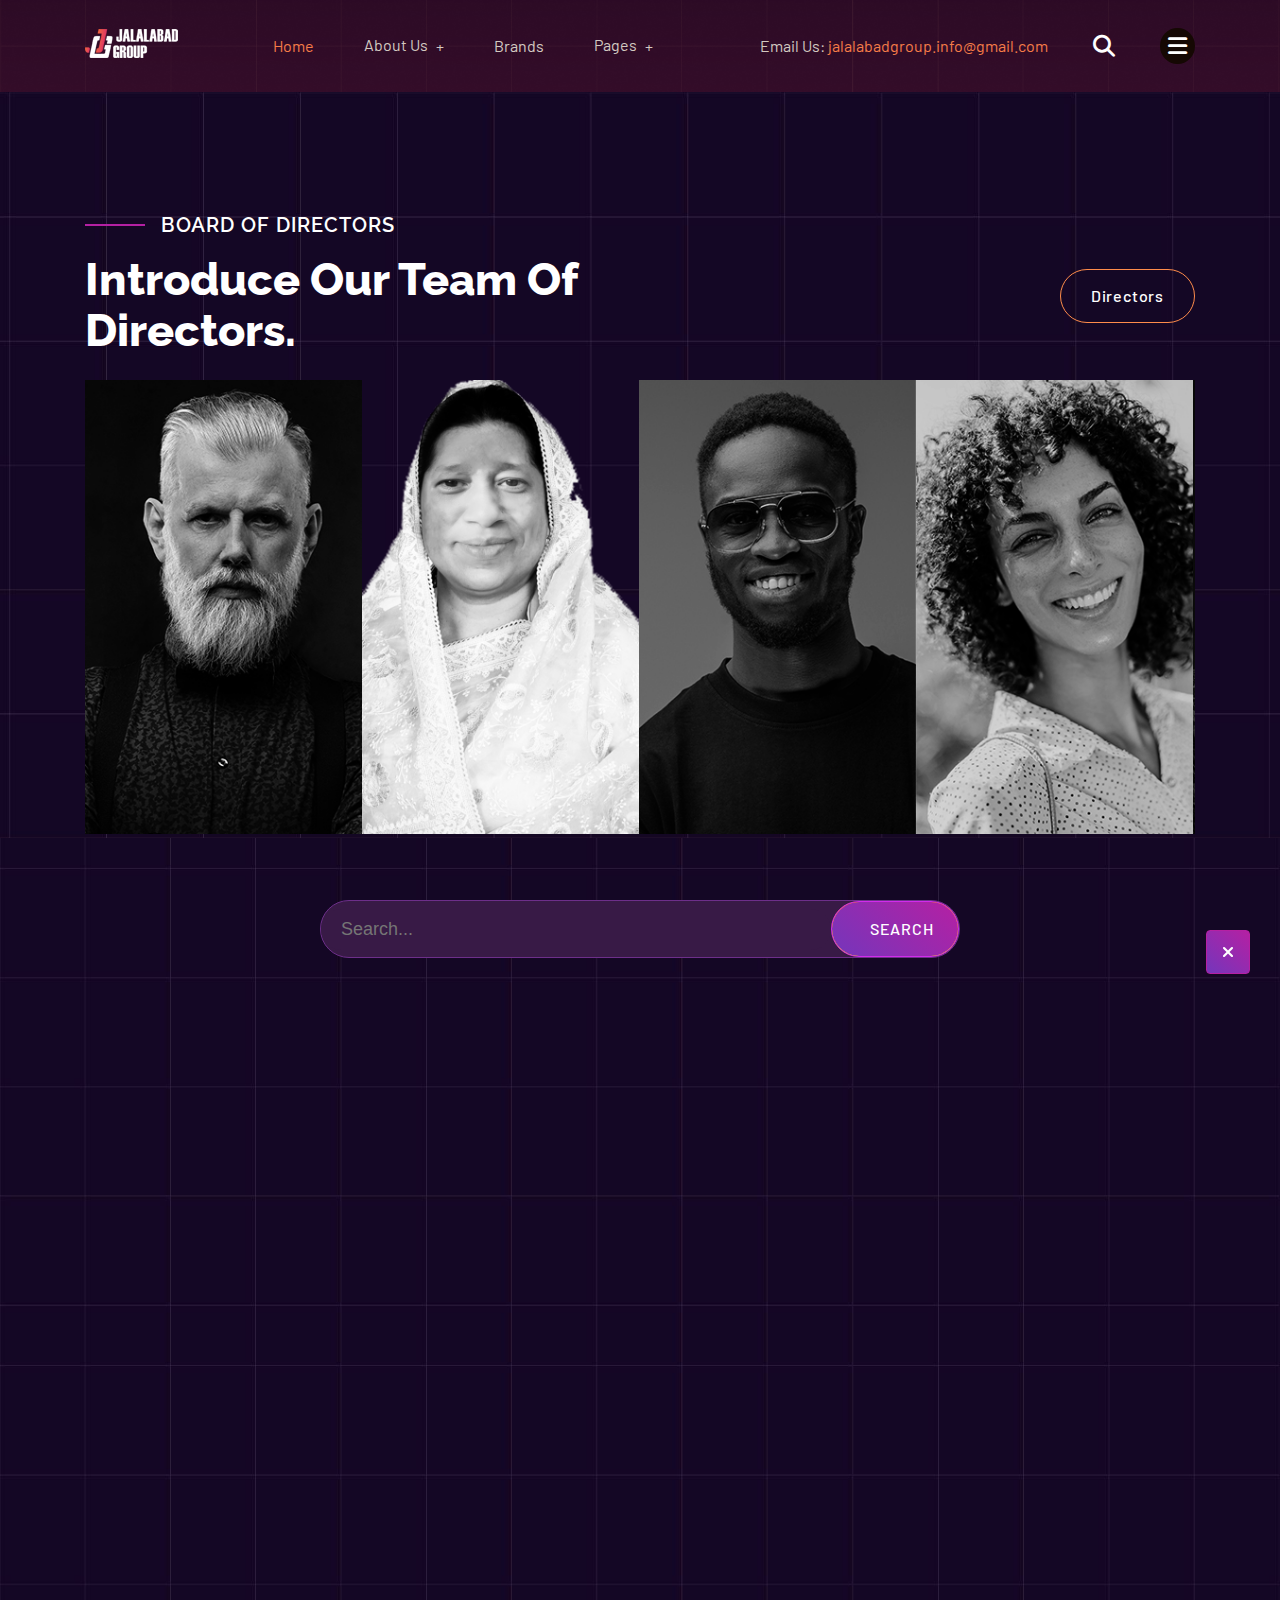
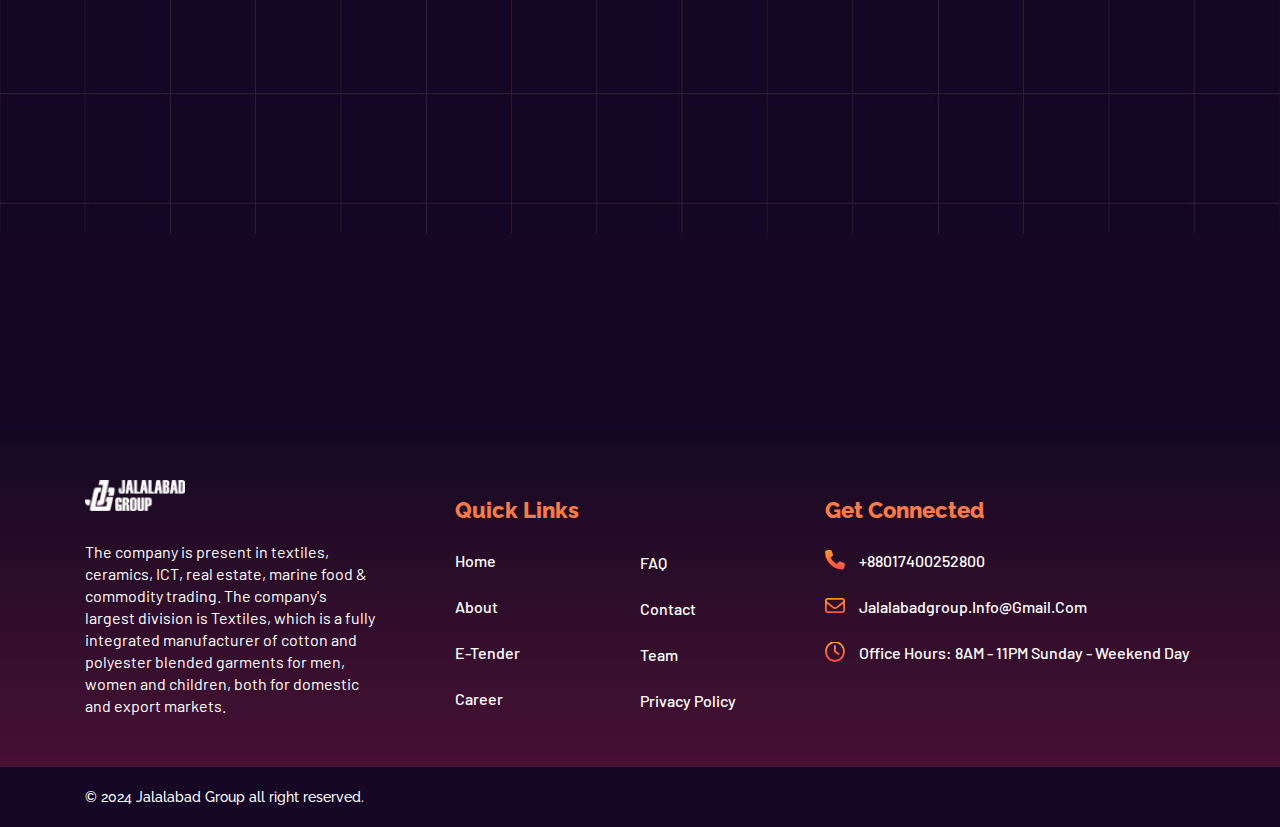
<file: leadership team.html>
<!DOCTYPE html><html lang="en"><head>
    <meta charset="UTF-8">
    <meta name="viewport" content="width=device-width, initial-scale=1.0">
    <title>Jalalabad Group</title>
    <link rel="stylesheet" href="css/aos.css">
    <link rel="stylesheet" href="css/easy.css">
    <link rel="stylesheet" href="css/slick.min.css">
    <link rel="stylesheet" href="css/style.css">
    <link rel="stylesheet" href="css/responsive.css">
    <link rel="shortcut icon" href="images/fave_icon.png" type="image/x-icon">

    <!-- font awesome cdn -->
    <link rel="stylesheet" href="css/all.min.css" crossorigin="anonymous" referrerpolicy="no-referrer">
</head>

<body>
    <!-- Start site wrapper -->
    <div class="site-wrapper">
        <div class="header-index">
            <!-- ====== 1.1. Header section ====== -->
            <header>
                <nav class="container navbar">
                    <div class="container-nav flex">
                        <!-- site logo -->
                        <a class="navbar-logo" href="/"><img src="images/logo.png" alt="logo"></a>
                        <button class="navbar-toggler" onclick="openNav()" type="button">
                            <span class="fa-solid fa-bars"></span>
                        </button>
                        <!-- menus -->
                        <ul class="navbar-nav flex">
                            <li><a class="nav-link active" href="http://jalalabadgroup.uk.to/">Home</a></li>
				<li class="dropdown">
                                <a class="nav-link dropdown-toggle" href="#" id="navbarScrollingDropdown" role="button" data-bs-toggle="dropdown" aria-expanded="false">
                                    About Us
                                </a>
				<ul class="dropdown-menu" aria-labelledby="navbarScrollingDropdown">
                                    <li><a class="dropdown-item" href="About-Founder.html">About Founder</a></li>
                                    <li><a class="dropdown-item" href="Board-of-Corporate-Directors.html">Board of Corporate Directors</a></li>
                                    <li><a class="dropdown-item" href="Chairman Massage --.html">Chairman's Message</a></li>
                                    <li><a class="dropdown-item" href="Mission And Vision.html">Mission & Vision</a></li>
                                    <li><a class="dropdown-item" href="leadership team.html">Leadership Team</a></li>
					</ul>
                            <li><a class="nav-link" href="Brands.html">Brands</a></li>
                            <li class="dropdown">
                                <a class="nav-link dropdown-toggle" href="#" id="navbarScrollingDropdown" role="button" data-bs-toggle="dropdown" aria-expanded="false">
                                    Pages
                                </a>
                                <ul class="dropdown-menu" aria-labelledby="navbarScrollingDropdown">
                                    <li><a class="dropdown-item" href="News-and-events.html">News & events</a></li>
                                    <li><a class="dropdown-item" href="Carrer.html">Career</a></li>
                                    <li><a class="dropdown-item" href="#">E-Tender</a></li>
                                    <li><a class="dropdown-item" href="Contact.html">Contact</a></li>
                                    <li><a class="dropdown-item" href="#">Newsletter</a></li>
                                </ul>
                            </li>
                        </ul>
                    </div>

                    <div class="flex nav-right">
                        <p>Email Us: <span>jalalabadgroup.info@gmail.com</span></p>
                        <!-- header buttons -->
                        <i onclick="open_search_bar()" class="fa-solid fa-magnifying-glass"></i>
                        <i onclick="open_right_side()" class="fa-solid fa-bars"></i>
                    </div>
                </nav>
                <!-- Sidebar -->
                <aside id="mySidepanel" class="sidepanel">
                    <div class="sidebar flex">
                        <a href=""><img src="images/logo.png" alt="logo"></a>
                        <button class="closebtn btn_hover1" onclick="closeNav()"><i class="fa-solid fa-xmark"></i></button>
                    </div>
                    <div>
                        <!-- side menus -->
                        <ul>
                            <li><a class="nav-link active" href="http://jalalabadgroup.uk.to/">Home</a></li>
                            <li><a class="nav-link" href="Brands.html">Brands</a></li>
                            <li><a class="nav-link" href="Contact.html">Contact Us</a></li>
                            <li class="pages"><a href="#">Page</a></li>
                            <li class="collapse_btn">
                                <a class="nav-link plus_collapse" data-bs-toggle="collapse" href="javascript:void(0);" onclick="toggleCollapse('pages')" aria-expanded="false" aria-controls="pages">
                                    <i class="fa-solid fa-plus"></i>
                                </a>
                                <div class="collapse" id="pages">
                                    <ul>
                                        <li><a class="nav-link" href="About-Founder.html">About Founder</a></li>
                                        <li><a class="nav-link" href="Board-of-Corporate-Directors.html">Directors</a></li>
                                        <li><a class="nav-link" href="leadership%20team.html">Leadership Team</a></li>
                                        <li><a class="nav-link" href="Chairman Massage --.html">Chairman Massage</a></li>
                                        <li><a class="nav-link" href="News-and-events.html">News & events</a></li>
                                        <li><a class="nav-link" href="Mission And Vision.html">Mission & Vision</a></li>
                                    </ul>
                                </div>
                            </li>
                        </ul>
                    </div>
                </aside>

                <!-- searchbar -->
                <div id="search-bar">
                    <div class="btn_hover1" onclick="close_search_bar()"><i class="fa-solid fa-xmark"></i></div>
                    <form method="search" action="#">
                        <input type="search" required="" placeholder="Search...">
                        <button type="submit" class="btn_hover1">Search</button>
                    </form>
                </div>

                <!-- Right Sidebar -->
                <section class="header-right-sidebar" id="right_side">
                    <div class="flex flex-sb">
                        <a href="/"><img src="images/right-side-logo.png" alt="logo"></a>
                        <button class="close_right_sidebar fa-solid fa-xmark" onclick="close_right_sade()"> </button>
                    </div>
                    <p>leading with purpase, groing with integinty
                    </p>
                    <a href="Mission And Vision.html" class="btn_hover1">Our Companies</a>
                    <hr>
                    <h4>Connected details:</h4>
                    <ul class="flex">
                        <li>
                            <a href="#"> <i class="fa-solid fa-phone"></i></a>
                            <a href="#" class="text-lowercase">+88017400252800</a>
                        </li>
                        <li>
                            <a href="#"> <i class="fa-regular fa-envelope"></i></a>
                            <a href="#"> jalalabadgroup.info@gmail.com</a>
                        </li>
                        <li>
                            <a href="#"> <i class="fa-sharp fa-regular fa-clock"></i></a>
                            <a href="#">Office Hours: 10AM - 4PM Sunday -
				 Wednesday</a>
                        </li>
                    </ul>
                </section>
            </header>
            <!-- ====== End of 1.1. Header section ====== -->
    </div>
            <!-- ====== End of 1.2. hero section ====== -->
        <!-- ====== 1.10. team section ====== -->

        <section class="team">
            <div class="container">
                <div class="flex team-center" data-aos="fade-up">
                    <div class="w-66">
                        <div class="flex gap-1">
                            <hr class="team-hr1">
                            <h5>Board of Directors</h5>
                        </div>
                        <h2 class="mt-1">Introduce Our Team Of Directors.
                        </h2>
                        </div>
                    <div class="w-33 mt-15 flex flex-end">
                        <a href="Board-of-Corporate-Directors.html" class="btn_hover2">Directors</a>
                    </div>
                </div>
                <div class="team-slider flex mt-15" data-aos="zoom-in">
                    <div class="team-img">
                        <img src="images/team-slider1.png" alt="Avatar">
                        <div class="overlay">
                            <div class="overlay_text">
                                <h3>Md. Oliur Rahman</h3>
                                <h4>Managing Director</h4>
                            </div>
                        </div>
                    </div>
                    <div class="team-img">
                        <img src="images/team-slider2.png" alt="Avatar">
                        <div class="overlay">
                            <div class="overlay_text">
                                <h3>Sultana Begum</h3>
                                <h4>Director</h4>
                            </div>
                        </div>
                    </div>
                    <div class="team-img">
                        <img src="images/team-slider3.png" alt="Avatar">
                        <div class="overlay">
                            <div class="overlay_text">
                                <h3>Sufia Begum</h3>
                                <h4>Director</h4>
				<h11>Planning and Business Development</h11>
                            </div>
                        </div>
                    </div>
                    <div class="team-img">
                        <img src="images/team-slider4.png" alt="Avatar">
                        <div class="overlay">
                            <div class="overlay_text">
                                <h3>Anni Doe</h3>
                                <h4>Executive Director</h4>
				<h11>Marketing and Sales</h11>
                            </div>
                        </div>
                    </div>
                    <div class="team-img">
                        <img src="images/team-slider1.png" alt="Avatar">
                        <div class="overlay">
                            <div class="overlay_text">
                                <h3>Jane Doe</h3>
                                <h4>Designer</h4>
                            </div>
                        </div>
                    </div>
                    <div class="team-img">
                        <img src="images/team-slider2.png" alt="Avatar">
                        <div class="overlay">
                            <div class="overlay_text">
                                <h3>Katti Pairi</h3>
                                <h4>Seo expert</h4>
                            </div>
                        </div>
                    </div>
                    <div class="team-img">
                        <img src="images/team-slider3.png" alt="Avatar">
                        <div class="overlay">
                            <div class="overlay_text">
                                <h3>Jonny Coll</h3>
                                <h4>Developer</h4>
                            </div>
                        </div>
                    </div>
                    <div class="team-img">
                        <img src="images/team-slider4.png" alt="Avatar">
                        <div class="overlay">
                            <div class="overlay_text">
                                <h3>Anni Doe</h3>
                                <h4>Ui / Ux</h4>
                            </div>
                        </div>
                    </div>
                    <div class="team-img">
                        <img src="images/team-slider1.png" alt="Avatar">
                        <div class="overlay">
                            <div class="overlay_text">
                                <h3>Jane Doe</h3>
                                <h4>Designer</h4>
                            </div>
                        </div>
                    </div>
                    <div class="team-img">
                        <img src="images/team-slider2.png" alt="Avatar">
                        <div class="overlay">
                            <div class="overlay_text">
                                <h3>Katti Pairi</h3>
                                <h4>Seo expert</h4>
                            </div>
                        </div>
                    </div>
                    <div class="team-img">
                        <img src="images/team-slider3.png" alt="Avatar">
                        <div class="overlay">
                            <div class="overlay_text">
                                <h3>Jonny Coll</h3>
                                <h4>Developer</h4>
                            </div>
                        </div>
                    </div>
                    <div class="team-img">
                        <img src="images/team-slider4.png" alt="Avatar">
                        <div class="overlay">
                            <div class="overlay_text">
                                <h3>Anni Doe</h3>
                                <h4>Ui / Ux</h4>
                            </div>
                        </div>
                    </div>
                </div>
            </div>
            </section>
        <section class="team1">
            <div class="container">
                <div class="flex team-center" data-aos="fade-up">
                    <div class="w-66">
                        <div class="flex gap-1">
                            </div>
                        </div>
                </div>
                <div class="team-slider flex mt-15" data-aos="zoom-in">
                    <div class="team-img">
                        <img src="images/team-slider1.png" alt="Avatar">
                        <div class="overlay">
                            <div class="overlay_text">
                                <h3>Md. Oliur Rahman</h3>
                                <h4>Managing Director</h4>
                            </div>
                        </div>
                    </div>
                    <div class="team-img">
                        <img src="images/team-slider2.png" alt="Avatar">
                        <div class="overlay">
                            <div class="overlay_text">
                                <h3>Sultana Begum</h3>
                                <h4>Director</h4>
                            </div>
                        </div>
                    </div>
                    <div class="team-img">
                        <img src="images/team-slider3.png" alt="Avatar">
                        <div class="overlay">
                            <div class="overlay_text">
                                <h3>Sufia Begum</h3>
                                <h4>Director</h4>
				<h11>Planning and Business Development</h11>
                            </div>
                        </div>
                    </div>
                    <div class="team-img">
                        <img src="images/team-slider3.png" alt="Avatar">
                        <div class="overlay">
                            <div class="overlay_text">
                                <h3>Sufia Begum</h3>
                                <h4>Director</h4>
				<h11>Planning and Business Development</h11>
                            </div>
                        </div>
                    </div>
            </section>
        <section class="team1">
            <div class="container">
                <div class="flex team-center" data-aos="fade-up">
                    <div class="w-66">
                        <div class="flex gap-1">
                            </div>
                        </div>
                </div>
                <div class="team-slider flex mt-15" data-aos="zoom-in">
                    <div class="team-img">
                        <img src="images/team-slider1.png" alt="Avatar">
                        <div class="overlay">
                            <div class="overlay_text">
                                <h3>Md. Oliur Rahman</h3>
                                <h4>Managing Director</h4>
                            </div>
                        </div>
                    </div>
                    <div class="team-img">
                        <img src="images/team-slider2.png" alt="Avatar">
                        <div class="overlay">
                            <div class="overlay_text">
                                <h3>Sultana Begum</h3>
                                <h4>Director</h4>
                            </div>
                        </div>
                    </div>
                    <div class="team-img">
                        <img src="images/team-slider3.png" alt="Avatar">
                        <div class="overlay">
                            <div class="overlay_text">
                                <h3>Sufia Begum</h3>
                                <h4>Director</h4>
				<h11>Planning and Business Development</h11>
                            </div>
                        </div>
                    </div>
                    <div class="team-img">
                        <img src="images/team-slider3.png" alt="Avatar">
                        <div class="overlay">
                            <div class="overlay_text">
                                <h3>Sufia Begum</h3>
                                <h4>Director</h4>
				<h11>Planning and Business Development</h11>
                            </div>
                        </div>
                    </div>
            </section>
        <!-- ====== End of 1.10. team section ====== -->

               <!-- ====== 1.15. Footer section ====== -->
        <footer>
            
            <div class="footer-menu">
                <div class="container">
                    <div class="flex flex-start footer-center">
                        <div class="w-33 flex flex-col gap-2 flex-start">
                            <a href="index.html"><img src="images/logo.png" alt="footer-logo"></a>
                            <p>The company is present in textiles, ceramics, ICT, real estate, marine food & commodity trading.
			The company's largest division is Textiles, which is a fully integrated manufacturer
			of cotton and polyester blended garments for men, women and children, both for domestic and export markets.
                            </p>
                        </div>
                        <div class="w-16 mt-1">
                            <h4>Quick Links</h4>
                            <ul class="flex flex-col gap-2 flex-start">
                                <li><a href="index.html">Home</a></li>
                                <li><a href="#">About</a></li>
                                <li><a href="#">E-Tender</a></li>
                                <li><a href="Carrer.html">Career</a></li>
                            </ul>
                        </div>
                        <div class="w-16 mt-45 flex-end">
                            <ul class="flex flex-col gap-2 flex-start">
                                <li><a href="#">FAQ</a></li>
                                <li><a href="Contact.html">Contact</a></li>
                                <li><a href="leadership team.html">Team</a></li>
                                <li><a href="#">Privacy policy</a></li>
                            </ul>
                        </div>
                       <div class="w-33 mt-1 flex flex-col flex-start">
                            <h4>Get Connected</h4>
                            <ul class="flex flex-col gap-2 flex-start">
                                <li>
                                    <a href="#"> <i class="fa-solid fa-phone"></i></a>
                                    <a href="#" class="text-lowercase"> +88017400252800</a>
                                </li>
                                <li>
                                    <a href="#"> <i class="fa-regular fa-envelope"></i></a>
                                    <a href="#">jalalabadgroup.info@gmail.com</a>
                                </li>
                                <li>
                                    <a href="#"> <i class="fa-sharp fa-regular fa-clock"></i></a>
                                    <a href="#">Office Hours: 8AM - 11PM
                                        Sunday - Weekend Day</a>
                                </li>
                            </ul>
                        </div>
                    </div>
                </div>
            </div>
            <div class="copyright">
                <div class="container flex flex-sb gap-2 flex-wrap">
                    <h6> © 2024 Jalalabad Group all right reserved. </h6>
                </div>
            </div>
        </footer>
    </div>

    <!-- end site wrapper -->


    <!-- button back to top -->
    <button onclick="scrollToTop()" id="backToTopBtn" class="btn_hover2"><i class="fa-solid fa-arrow-turn-up"></i></button>

  
    
    <script src="js/aos.js"></script>
    <script>
        AOS.init({
            offset: 150,
            duration: 1250,
            once: true,
        });
    </script>

    <!-- jquery js cdn -->
    <script src="js/jquery.js" crossorigin="anonymous" referrerpolicy="no-referrer"></script>
    <!-- jquery min js cdn -->
    <script src="js/jquery.min.js" crossorigin="anonymous" referrerpolicy="no-referrer"></script>

    <!-- slick carousel min js cdn -->
    <script src="js/slick.min.js" crossorigin="anonymous"></script>

    <!-- custom js -->
    <script src="js/script.js"></script>



</body></html>
</file>
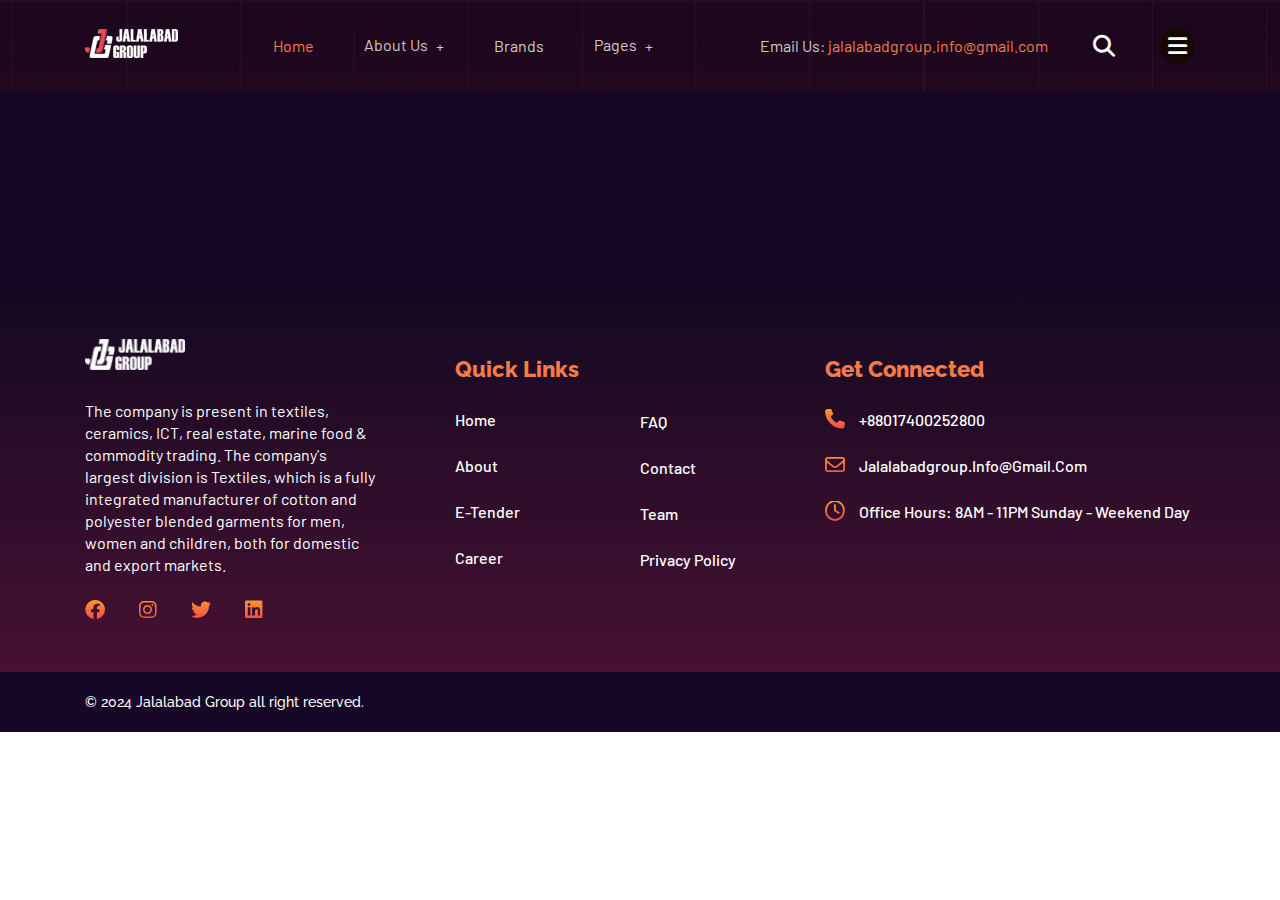
<file: Mission And Vision.html>
<!DOCTYPE html><html lang="en"><head>
    <meta charset="UTF-8">
    <meta name="viewport" content="width=device-width, initial-scale=1.0">
    <title>Jalalabad Group</title>
    <link rel="stylesheet" href="css/aos.css">
    <link rel="stylesheet" href="css/easy.css">
    <link rel="stylesheet" href="css/slick.min.css">
    <link rel="stylesheet" href="css/style.css">
    <link rel="stylesheet" href="css/responsive.css">
    <link rel="shortcut icon" href="images/fave_icon.png" type="image/x-icon">

    <!-- font awesome cdn -->
    <link rel="stylesheet" href="css/all.min.css" crossorigin="anonymous" referrerpolicy="no-referrer">
</head>

<body>
    <!-- Start site wrapper -->
    <div class="site-wrapper">
        <div class="header-index">
            <!-- ====== 1.1. Header section ====== -->
            <header>
                <nav class="container navbar">
                    <div class="container-nav flex">
                        <!-- site logo -->
                        <a class="navbar-logo" href="/"><img src="images/logo.png" alt="logo"></a>
                        <button class="navbar-toggler" onclick="openNav()" type="button">
                            <span class="fa-solid fa-bars"></span>
                        </button>
                        <!-- menus -->
                        <ul class="navbar-nav flex">
                            <li><a class="nav-link active" href="http://jalalabadgroup.uk.to/">Home</a></li>
				<li class="dropdown">
                                <a class="nav-link dropdown-toggle" href="#" id="navbarScrollingDropdown" role="button" data-bs-toggle="dropdown" aria-expanded="false">
                                    About Us
                                </a>
				<ul class="dropdown-menu" aria-labelledby="navbarScrollingDropdown">
                                    <li><a class="dropdown-item" href="About-Founder.html">About Founder</a></li>
                                    <li><a class="dropdown-item" href="Board-of-Corporate-Directors.html">Board of Corporate Directors</a></li>
                                    <li><a class="dropdown-item" href="Chairman Massage --.html">Chairman's Message</a></li>
                                    <li><a class="dropdown-item" href="Mission And Vision.html">Mission & Vision</a></li>
                                    <li><a class="dropdown-item" href="leadership team.html">Leadership Team</a></li>
					</ul>
                            <li><a class="nav-link" href="Brands.html">Brands</a></li>
                            <li class="dropdown">
                                <a class="nav-link dropdown-toggle" href="#" id="navbarScrollingDropdown" role="button" data-bs-toggle="dropdown" aria-expanded="false">
                                    Pages
                                </a>
                                <ul class="dropdown-menu" aria-labelledby="navbarScrollingDropdown">
                                    <li><a class="dropdown-item" href="News-and-events.html">News & events</a></li>
                                    <li><a class="dropdown-item" href="Carrer.html">Career</a></li>
                                    <li><a class="dropdown-item" href="#">E-Tender</a></li>
                                    <li><a class="dropdown-item" href="Contact.html">Contact</a></li>
                                    <li><a class="dropdown-item" href="#">Newsletter</a></li>
                                </ul>
                            </li>
                        </ul>
                    </div>

                    <div class="flex nav-right">
                        <p>Email Us: <span>jalalabadgroup.info@gmail.com</span></p>
                        <!-- header buttons -->
                        <i onclick="open_search_bar()" class="fa-solid fa-magnifying-glass"></i>
                        <i onclick="open_right_side()" class="fa-solid fa-bars"></i>
                    </div>
                </nav>
                <!-- Sidebar -->
                <aside id="mySidepanel" class="sidepanel">
                    <div class="sidebar flex">
                        <a href=""><img src="images/logo.png" alt="logo"></a>
                        <button class="closebtn btn_hover1" onclick="closeNav()"><i class="fa-solid fa-xmark"></i></button>
                    </div>
                    <div>
                        <!-- side menus -->
                        <ul>
                            <li><a class="nav-link active" href="http://jalalabadgroup.uk.to/">Home</a></li>
                            <li><a class="nav-link" href="Brands.html">Brands</a></li>
                            <li><a class="nav-link" href="Contact.html">Contact Us</a></li>
                            <li class="pages"><a href="#">Page</a></li>
                            <li class="collapse_btn">
                                <a class="nav-link plus_collapse" data-bs-toggle="collapse" href="javascript:void(0);" onclick="toggleCollapse('pages')" aria-expanded="false" aria-controls="pages">
                                    <i class="fa-solid fa-plus"></i>
                                </a>
                                <div class="collapse" id="pages">
                                    <ul>
                                        <li><a class="nav-link" href="About-Founder.html">About Founder</a></li>
                                        <li><a class="nav-link" href="Board-of-Corporate-Directors.html">Directors</a></li>
                                        <li><a class="nav-link" href="leadership%20team.html">Leadership Team</a></li>
                                        <li><a class="nav-link" href="Chairman Massage --.html">Chairman Massage</a></li>
                                        <li><a class="nav-link" href="News-and-events.html">News & events</a></li>
                                        <li><a class="nav-link" href="Mission And Vision.html">Mission & Vision</a></li>
                                    </ul>
                                </div>
                            </li>
                        </ul>
                    </div>
                </aside>

                <!-- searchbar -->
                <div id="search-bar">
                    <div class="btn_hover1" onclick="close_search_bar()"><i class="fa-solid fa-xmark"></i></div>
                    <form method="search" action="#">
                        <input type="search" required="" placeholder="Search...">
                        <button type="submit" class="btn_hover1">Search</button>
                    </form>
                </div>

                <!-- Right Sidebar -->
                <section class="header-right-sidebar" id="right_side">
                    <div class="flex flex-sb">
                        <a href="/"><img src="images/right-side-logo.png" alt="logo"></a>
                        <button class="close_right_sidebar fa-solid fa-xmark" onclick="close_right_sade()"> </button>
                    </div>
                    <p>leading with purpase, groing with integinty
                    </p>
                    <a href="Mission And Vision.html" class="btn_hover1">Our Companies</a>
                    <hr>
                    <h4>Connected details:</h4>
                    <ul class="flex">
                        <li>
                            <a href="#"> <i class="fa-solid fa-phone"></i></a>
                            <a href="#" class="text-lowercase">+88017400252800</a>
                        </li>
                        <li>
                            <a href="#"> <i class="fa-regular fa-envelope"></i></a>
                            <a href="#"> jalalabadgroup.info@gmail.com</a>
                        </li>
                        <li>
                            <a href="#"> <i class="fa-sharp fa-regular fa-clock"></i></a>
                            <a href="#">Office Hours: 10AM - 4PM Sunday -
				 Wednesday</a>
                        </li>
                    </ul>
                </section>
            </header>
            <!-- ====== End of 1.1. Header section ====== -->

               <!-- ====== 1.15. Footer section ====== -->
        <footer>
            
            <div class="footer-menu">
                <div class="container">
                    <div class="flex flex-start footer-center">
                        <div class="w-33 flex flex-col gap-2 flex-start">
                            <a href="index.html"><img src="images/logo.png" alt="footer-logo"></a>
                            <p>The company is present in textiles, ceramics, ICT, real estate, marine food & commodity trading.
			The company's largest division is Textiles, which is a fully integrated manufacturer
			of cotton and polyester blended garments for men, women and children, both for domestic and export markets.
                            </p>
                            <span class="flex gap-2">
                                <a href="#"><i class="fa-brands fa-facebook"></i></a>
                                <a href="#"><i class="fa-brands fa-instagram"></i></a>
                                <a href="#"><i class="fa-brands fa-twitter"></i></a>
                                <a href="#"><i class="fa-brands fa-linkedin"></i></a>
                            </span>
                        </div>
                        <div class="w-16 mt-1">
                            <h4>Quick Links</h4>
                            <ul class="flex flex-col gap-2 flex-start">
                                <li><a href="#">Home</a></li>
                                <li><a href="#">About</a></li>
                                <li><a href="#">E-Tender</a></li>
                                <li><a href="#">Career</a></li>
                            </ul>
                        </div>
                        <div class="w-16 mt-45 flex-end">
                            <ul class="flex flex-col gap-2 flex-start">
                                <li><a href="#">FAQ</a></li>
                                <li><a href="#">Contact</a></li>
                                <li><a href="#">Team</a></li>
                                <li><a href="#">Privacy policy</a></li>
                            </ul>
                        </div>
                       <div class="w-33 mt-1 flex flex-col flex-start">
                            <h4>Get Connected</h4>
                            <ul class="flex flex-col gap-2 flex-start">
                                <li>
                                    <a href="#"> <i class="fa-solid fa-phone"></i></a>
                                    <a href="#" class="text-lowercase"> +88017400252800</a>
                                </li>
                                <li>
                                    <a href="#"> <i class="fa-regular fa-envelope"></i></a>
                                    <a href="#">jalalabadgroup.info@gmail.com</a>
                                </li>
                                <li>
                                    <a href="#"> <i class="fa-sharp fa-regular fa-clock"></i></a>
                                    <a href="#">Office Hours: 8AM - 11PM
                                        Sunday - Weekend Day</a>
                                </li>
                            </ul>
                        </div>
                    </div>
                </div>
            </div>
            <div class="copyright">
                <div class="container flex flex-sb gap-2 flex-wrap">
                    <h6> © 2024 Jalalabad Group all right reserved. </h6>
                </div>
            </div>
        </footer>
    </div>

    <!-- end site wrapper -->


    <!-- button back to top -->
    <button onclick="scrollToTop()" id="backToTopBtn" class="btn_hover2"><i class="fa-solid fa-arrow-turn-up"></i></button>

  
    
    <script src="js/aos.js"></script>
    <script>
        AOS.init({
            offset: 150,
            duration: 1250,
            once: true,
        });
    </script>

    <!-- jquery js cdn -->
    <script src="js/jquery.js" crossorigin="anonymous" referrerpolicy="no-referrer"></script>
    <!-- jquery min js cdn -->
    <script src="js/jquery.min.js" crossorigin="anonymous" referrerpolicy="no-referrer"></script>

    <!-- slick carousel min js cdn -->
    <script src="js/slick.min.js" crossorigin="anonymous"></script>

    <!-- custom js -->
    <script src="js/script.js"></script>



</body></html>
</file>
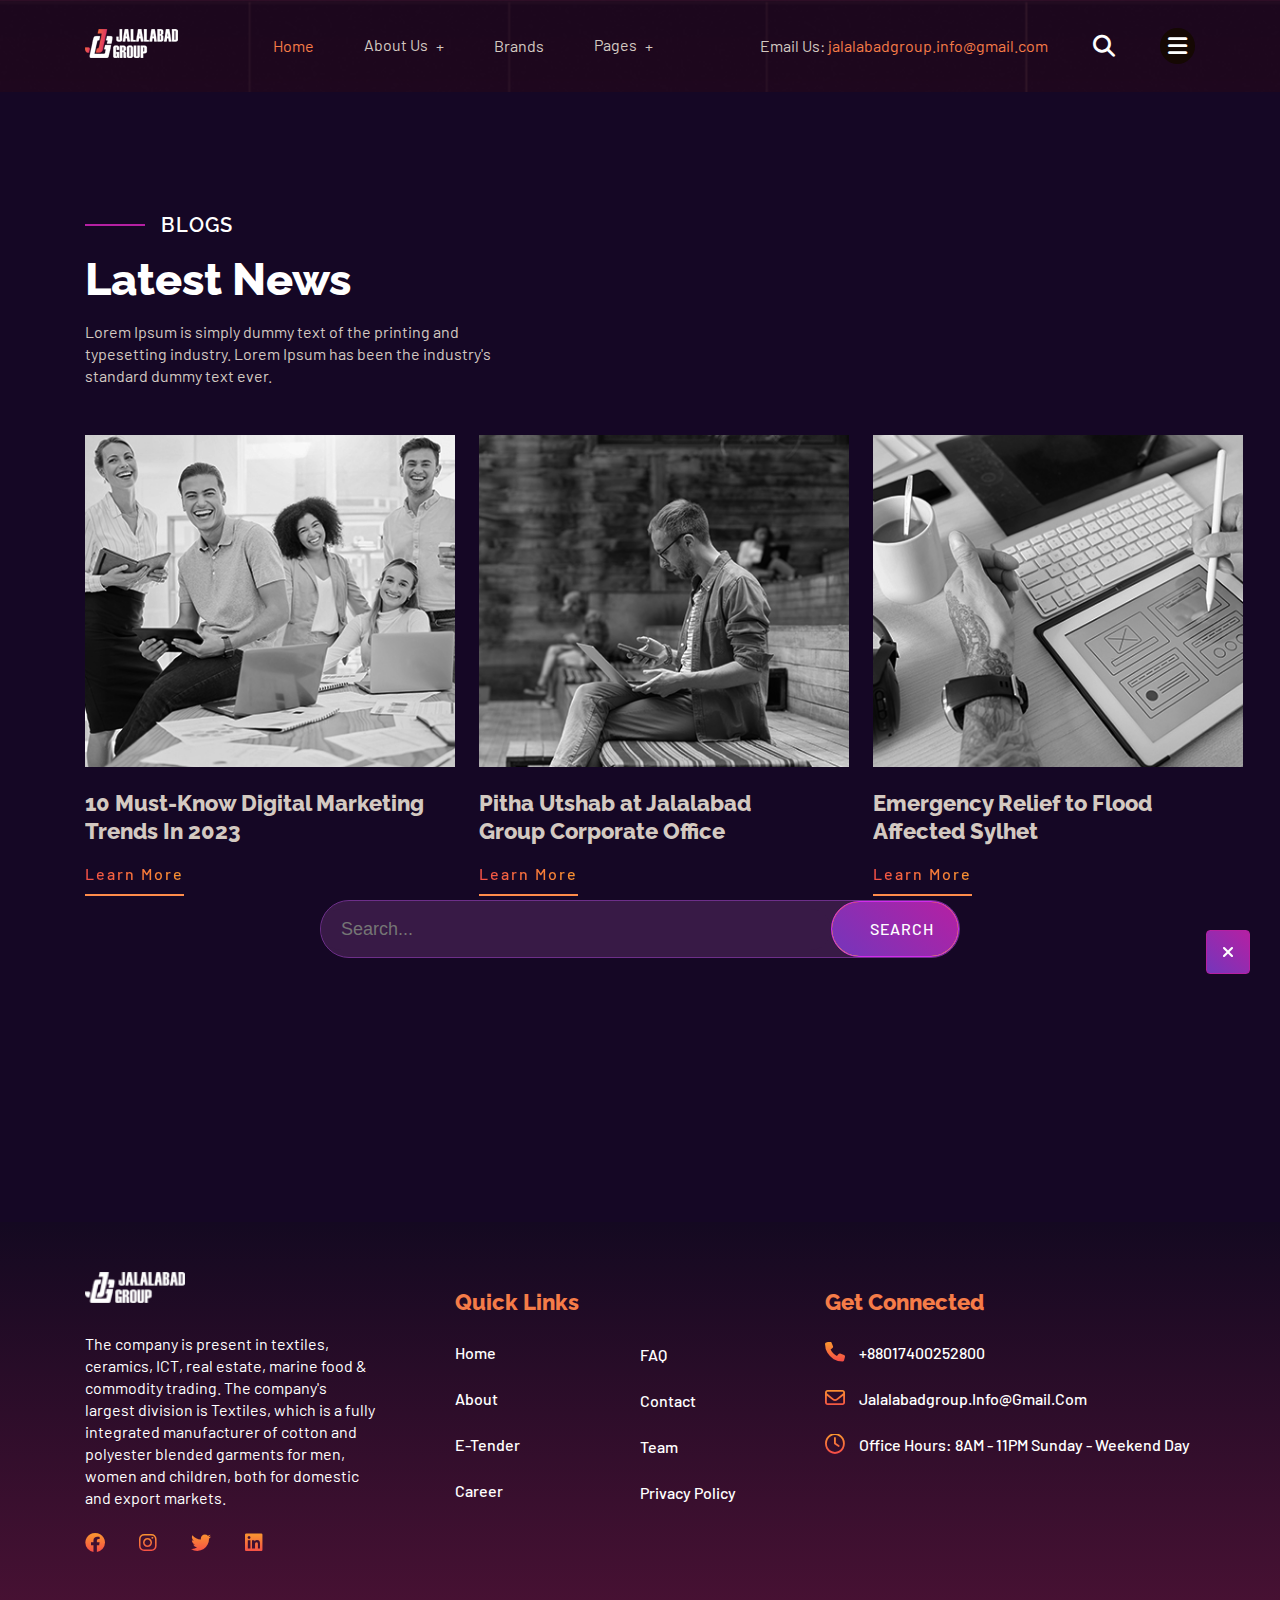
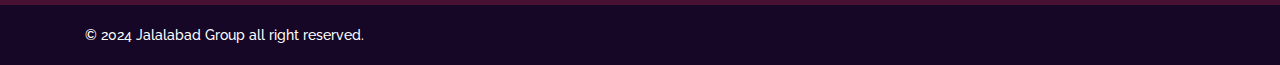
<file: News-and-events.html>
<!DOCTYPE html><html lang="en"><head>
    <meta charset="UTF-8">
    <meta name="viewport" content="width=device-width, initial-scale=1.0">
    <title>Jalalabad Group</title>
    <link rel="stylesheet" href="css/aos.css">
    <link rel="stylesheet" href="css/easy.css">
    <link rel="stylesheet" href="css/slick.min.css">
    <link rel="stylesheet" href="css/style.css">
    <link rel="stylesheet" href="css/responsive.css">
    <link rel="shortcut icon" href="images/fave_icon.png" type="image/x-icon">

    <!-- font awesome cdn -->
    <link rel="stylesheet" href="css/all.min.css" crossorigin="anonymous" referrerpolicy="no-referrer">
</head>

<body>
    <!-- Start site wrapper -->
    <div class="site-wrapper">
        <div class="header-index">
            <!-- ====== 1.1. Header section ====== -->
            <header>
                <nav class="container navbar">
                    <div class="container-nav flex">
                        <!-- site logo -->
                        <a class="navbar-logo" href="/"><img src="images/logo.png" alt="logo"></a>
                        <button class="navbar-toggler" onclick="openNav()" type="button">
                            <span class="fa-solid fa-bars"></span>
                        </button>
                        <!-- menus -->
                        <ul class="navbar-nav flex">
                            <li><a class="nav-link active" href="http://jalalabadgroup.uk.to/">Home</a></li>
				<li class="dropdown">
                                <a class="nav-link dropdown-toggle" href="#" id="navbarScrollingDropdown" role="button" data-bs-toggle="dropdown" aria-expanded="false">
                                    About Us
                                </a>
				<ul class="dropdown-menu" aria-labelledby="navbarScrollingDropdown">
                                    <li><a class="dropdown-item" href="About-Founder.html">About Founder</a></li>
                                    <li><a class="dropdown-item" href="Board-of-Corporate-Directors.html">Board of Corporate Directors</a></li>
                                    <li><a class="dropdown-item" href="Chairman Massage --.html">Chairman's Message</a></li>
                                    <li><a class="dropdown-item" href="Mission And Vision.html">Mission & Vision</a></li>
                                    <li><a class="dropdown-item" href="leadership team.html">Leadership Team</a></li>
					</ul>
                            <li><a class="nav-link" href="Brands.html">Brands</a></li>
                            <li class="dropdown">
                                <a class="nav-link dropdown-toggle" href="#" id="navbarScrollingDropdown" role="button" data-bs-toggle="dropdown" aria-expanded="false">
                                    Pages
                                </a>
                                <ul class="dropdown-menu" aria-labelledby="navbarScrollingDropdown">
                                    <li><a class="dropdown-item" href="News-and-events.html">News & events</a></li>
                                    <li><a class="dropdown-item" href="Carrer.html">Career</a></li>
                                    <li><a class="dropdown-item" href="#">E-Tender</a></li>
                                    <li><a class="dropdown-item" href="Contact.html">Contact</a></li>
                                    <li><a class="dropdown-item" href="#">Newsletter</a></li>
                                </ul>
                            </li>
                        </ul>
                    </div>

                    <div class="flex nav-right">
                        <p>Email Us: <span>jalalabadgroup.info@gmail.com</span></p>
                        <!-- header buttons -->
                        <i onclick="open_search_bar()" class="fa-solid fa-magnifying-glass"></i>
                        <i onclick="open_right_side()" class="fa-solid fa-bars"></i>
                    </div>
                </nav>
                <!-- Sidebar -->
                <aside id="mySidepanel" class="sidepanel">
                    <div class="sidebar flex">
                        <a href=""><img src="images/logo.png" alt="logo"></a>
                        <button class="closebtn btn_hover1" onclick="closeNav()"><i class="fa-solid fa-xmark"></i></button>
                    </div>
                    <div>
                        <!-- side menus -->
                        <ul>
                            <li><a class="nav-link active" href="http://jalalabadgroup.uk.to/">Home</a></li>
                            <li><a class="nav-link" href="Brands.html">Brands</a></li>
                            <li><a class="nav-link" href="Contact.html">Contact Us</a></li>
                            <li class="pages"><a href="#">Page</a></li>
                            <li class="collapse_btn">
                                <a class="nav-link plus_collapse" data-bs-toggle="collapse" href="javascript:void(0);" onclick="toggleCollapse('pages')" aria-expanded="false" aria-controls="pages">
                                    <i class="fa-solid fa-plus"></i>
                                </a>
                                <div class="collapse" id="pages">
                                    <ul>
                                        <li><a class="nav-link" href="About-Founder.html">About Founder</a></li>
                                        <li><a class="nav-link" href="Board-of-Corporate-Directors.html">Directors</a></li>
                                        <li><a class="nav-link" href="leadership%20team.html">Leadership Team</a></li>
                                        <li><a class="nav-link" href="Chairman Massage --.html">Chairman Massage</a></li>
                                        <li><a class="nav-link" href="News-and-events.html">News & events</a></li>
                                        <li><a class="nav-link" href="Mission And Vision.html">Mission & Vision</a></li>
                                    </ul>
                                </div>
                            </li>
                        </ul>
                    </div>
                </aside>

                <!-- searchbar -->
                <div id="search-bar">
                    <div class="btn_hover1" onclick="close_search_bar()"><i class="fa-solid fa-xmark"></i></div>
                    <form method="search" action="#">
                        <input type="search" required="" placeholder="Search...">
                        <button type="submit" class="btn_hover1">Search</button>
                    </form>
                </div>

                <!-- Right Sidebar -->
                <section class="header-right-sidebar" id="right_side">
                    <div class="flex flex-sb">
                        <a href="/"><img src="images/right-side-logo.png" alt="logo"></a>
                        <button class="close_right_sidebar fa-solid fa-xmark" onclick="close_right_sade()"> </button>
                    </div>
                    <p>leading with purpase, groing with integinty
                    </p>
                    <a href="Mission And Vision.html" class="btn_hover1">Our Companies</a>
                    <hr>
                    <h4>Connected details:</h4>
                    <ul class="flex">
                        <li>
                            <a href="#"> <i class="fa-solid fa-phone"></i></a>
                            <a href="#" class="text-lowercase">+88017400252800</a>
                        </li>
                        <li>
                            <a href="#"> <i class="fa-regular fa-envelope"></i></a>
                            <a href="#"> jalalabadgroup.info@gmail.com</a>
                        </li>
                        <li>
                            <a href="#"> <i class="fa-sharp fa-regular fa-clock"></i></a>
                            <a href="#">Office Hours: 10AM - 4PM Sunday -
				 Wednesday</a>
                        </li>
                    </ul>
                </section>
            </header>
            <!-- ====== End of 1.1. Header section ====== -->
      <!-- ====== 1.13. Blogs section ====== -->
        <section class="blog">
            <div class="container">
                <div class="flex blog-center" data-aos="fade-down">
                    <div class="w-66">
                        <div class="flex gap-1">
                            <hr class="blog-hr1">
                            <h5>BLOGS</h5>
                        </div>
                        <h2 class="mt-1">Latest News</h2>
                        <p class="mt-1 mb-15">Lorem Ipsum is simply dummy text of the printing and typesetting industry.
                            Lorem Ipsum has
                            been the industry's standard dummy text ever.
                        </p>
                    </div>
                </div>
                <div class="flex gap-2 mt-15 blog-cards">
                    <div data-aos="fade-up" class="blog-card w-100">
                        <img src="images/blog1.png" class="card-img-top" alt="img">
                        <div class="card-body">
                            <h4>10 Must-Know Digital Marketing Trends In 2023
                            </h4>
                            <a href="#">Learn More</a>
                        </div>
                    </div>
                    <div data-aos="fade-down" class="blog-card w-100">
                        <img src="images/blog2.png" class="card-img-top" alt="img">
                        <div class="card-body">
                            <h4>Pitha Utshab at Jalalabad Group Corporate Office
                            </h4>
                            <a href="#">Learn More</a>
                        </div>
                    </div>
                    <div data-aos="fade-up" class="blog-card w-100">
                        <img src="images/blog3.png" class="card-img-top" alt="img">
                        <div class="card-body">
                            <h4>Emergency Relief to Flood Affected Sylhet
                            </h4>
                            <a href="#">Learn More</a>
                        </div>
                    </div>
                </div>
            </div>
        </section>
        <!-- ====== End of 1.14. Blogs section ====== -->

               <!-- ====== 1.15. Footer section ====== -->
        <footer>
            
            <div class="footer-menu">
                <div class="container">
                    <div class="flex flex-start footer-center">
                        <div class="w-33 flex flex-col gap-2 flex-start">
                            <a href="index.html"><img src="images/logo.png" alt="footer-logo"></a>
                            <p>The company is present in textiles, ceramics, ICT, real estate, marine food & commodity trading.
			The company's largest division is Textiles, which is a fully integrated manufacturer
			of cotton and polyester blended garments for men, women and children, both for domestic and export markets.
                            </p>
                            <span class="flex gap-2">
                                <a href="#"><i class="fa-brands fa-facebook"></i></a>
                                <a href="#"><i class="fa-brands fa-instagram"></i></a>
                                <a href="#"><i class="fa-brands fa-twitter"></i></a>
                                <a href="#"><i class="fa-brands fa-linkedin"></i></a>
                            </span>
                        </div>
                        <div class="w-16 mt-1">
                            <h4>Quick Links</h4>
                            <ul class="flex flex-col gap-2 flex-start">
                                <li><a href="#">Home</a></li>
                                <li><a href="#">About</a></li>
                                <li><a href="#">E-Tender</a></li>
                                <li><a href="#">Career</a></li>
                            </ul>
                        </div>
                        <div class="w-16 mt-45 flex-end">
                            <ul class="flex flex-col gap-2 flex-start">
                                <li><a href="#">FAQ</a></li>
                                <li><a href="#">Contact</a></li>
                                <li><a href="#">Team</a></li>
                                <li><a href="#">Privacy policy</a></li>
                            </ul>
                        </div>
                       <div class="w-33 mt-1 flex flex-col flex-start">
                            <h4>Get Connected</h4>
                            <ul class="flex flex-col gap-2 flex-start">
                                <li>
                                    <a href="#"> <i class="fa-solid fa-phone"></i></a>
                                    <a href="#" class="text-lowercase"> +88017400252800</a>
                                </li>
                                <li>
                                    <a href="#"> <i class="fa-regular fa-envelope"></i></a>
                                    <a href="#">jalalabadgroup.info@gmail.com</a>
                                </li>
                                <li>
                                    <a href="#"> <i class="fa-sharp fa-regular fa-clock"></i></a>
                                    <a href="#">Office Hours: 8AM - 11PM
                                        Sunday - Weekend Day</a>
                                </li>
                            </ul>
                        </div>
                    </div>
                </div>
            </div>
            <div class="copyright">
                <div class="container flex flex-sb gap-2 flex-wrap">
                    <h6> © 2024 Jalalabad Group all right reserved. </h6>
                </div>
            </div>
        </footer>
    </div>

    <!-- end site wrapper -->


    <!-- button back to top -->
    <button onclick="scrollToTop()" id="backToTopBtn" class="btn_hover2"><i class="fa-solid fa-arrow-turn-up"></i></button>

  
    
    <script src="js/aos.js"></script>
    <script>
        AOS.init({
            offset: 150,
            duration: 1250,
            once: true,
        });
    </script>

    <!-- jquery js cdn -->
    <script src="js/jquery.js" crossorigin="anonymous" referrerpolicy="no-referrer"></script>
    <!-- jquery min js cdn -->
    <script src="js/jquery.min.js" crossorigin="anonymous" referrerpolicy="no-referrer"></script>

    <!-- slick carousel min js cdn -->
    <script src="js/slick.min.js" crossorigin="anonymous"></script>

    <!-- custom js -->
    <script src="js/script.js"></script>



</body></html>
</file>
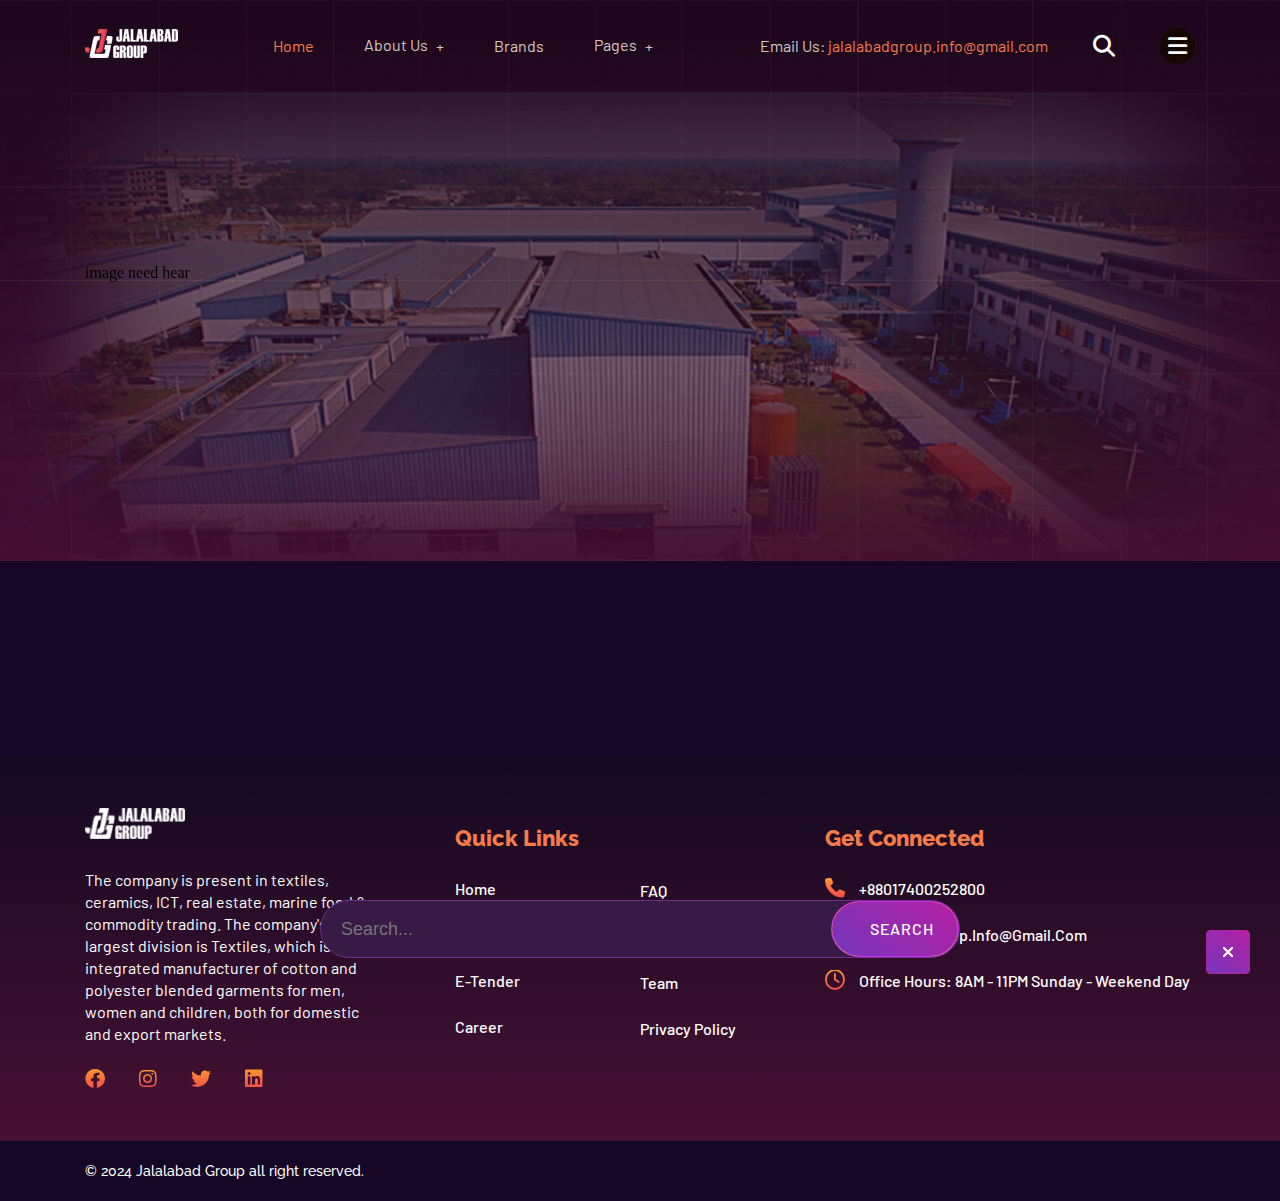
<file: Page.html>
<!DOCTYPE html><html lang="en"><head>
    <meta charset="UTF-8">
    <meta name="viewport" content="width=device-width, initial-scale=1.0">
    <title>Digital Services</title>
    <link rel="stylesheet" href="css/aos.css">
    <link rel="stylesheet" href="css/easy.css">
    <link rel="stylesheet" href="css/slick.min.css">
    <link rel="stylesheet" href="css/style.css">
    <link rel="stylesheet" href="css/responsive.css">
    <link rel="shortcut icon" href="images/fave_icon.png" type="image/x-icon">

    <!-- font awesome cdn -->
    <link rel="stylesheet" href="css/all.min.css" crossorigin="anonymous" referrerpolicy="no-referrer">
</head>

<body>
    <!-- Start site wrapper -->
    <div class="site-wrapper">
        <div class="header-index">
            <!-- ====== 1.1. Header section ====== -->
            <header>
                <nav class="container navbar">
                    <div class="container-nav flex">
                        <!-- site logo -->
                        <a class="navbar-logo" href="/"><img src="images/logo.png" alt="logo"></a>
                        <button class="navbar-toggler" onclick="openNav()" type="button">
                            <span class="fa-solid fa-bars"></span>
                        </button>
                        <!-- menus -->
                        <ul class="navbar-nav flex">
                            <li><a class="nav-link active" href="/">Home</a></li>
				<li class="dropdown">
                                <a class="nav-link dropdown-toggle" href="#" id="navbarScrollingDropdown" role="button" data-bs-toggle="dropdown" aria-expanded="false">
                                    About Us
                                </a>
				<ul class="dropdown-menu" aria-labelledby="navbarScrollingDropdown">
                                    <li><a class="dropdown-item" href="comingsoon.html">About Founder</a></li>
                                    <li><a class="dropdown-item" href="comingsoon.html">Board of Corporate Directors</a></li>
                                    <li><a class="dropdown-item" href="comingsoon.html">Chairman's Message</a></li>
                                    <li><a class="dropdown-item" href="comingsoon.html">Mission & Vision</a></li>
                                    <li><a class="dropdown-item" href="file:///W:/For%20bussiness/saveweb2zip-com-www-codingwebstudio-com/Page%20list/For%20test%20leardership-team.html">Leadership Team</a></li>
					</ul>
                            <li><a class="nav-link" href="comingsoon.html">Brands</a></li>
                            <li class="dropdown">
                                <a class="nav-link dropdown-toggle" href="#" id="navbarScrollingDropdown" role="button" data-bs-toggle="dropdown" aria-expanded="false">
                                    Pages
                                </a>
                                <ul class="dropdown-menu" aria-labelledby="navbarScrollingDropdown">
                                    <li><a class="dropdown-item" href="comingsoon.html">News & events</a></li>
                                    <li><a class="dropdown-item" href="comingsoon.html">Career</a></li>
                                    <li><a class="dropdown-item" href="comingsoon.html">E-Tender</a></li>
                                    <li><a class="dropdown-item" href="comingsoon.html">Contact</a></li>
                                    <li><a class="dropdown-item" href="comingsoon.html">Newsletter</a></li>
                                </ul>
                            </li>
                        </ul>
                    </div>

                    <div class="flex nav-right">
                        <p>Email Us: <span>jalalabadgroup.info@gmail.com</span></p>
                        <!-- header buttons -->
                        <i onclick="open_search_bar()" class="fa-solid fa-magnifying-glass"></i>
                        <i onclick="open_right_side()" class="fa-solid fa-bars"></i>
                    </div>
                </nav>
                <!-- Sidebar -->
                <aside id="mySidepanel" class="sidepanel">
                    <div class="sidebar flex">
                        <a href=""><img src="images/logo.png" alt="logo"></a>
                        <button class="closebtn btn_hover1" onclick="closeNav()"><i class="fa-solid fa-xmark"></i></button>
                    </div>
                    <div>
                        <!-- side menus -->
                        <ul>
                            <li><a class="nav-link active" href="index.html">Home</a></li>
                            <li><a class="nav-link" href="about.html">About</a></li>
                            <li><a class="nav-link" href="contact.html">Contact</a></li>
                            <li class="pages"><a href="#">More</a></li>
                            <li class="collapse_btn">
                                <a class="nav-link plus_collapse" data-bs-toggle="collapse" href="javascript:void(0);" onclick="toggleCollapse('pages')" aria-expanded="false" aria-controls="pages">
                                    <i class="fa-solid fa-plus"></i>
                                </a>
                                <div class="collapse" id="pages">
                                    <ul>
                                        <li><a class="nav-link" href="services.html">Services</a></li>
                                        <li><a class="nav-link" href="pricing.html">Pricing Plan</a></li>
                                        <li><a class="nav-link" href="portfolio.html">Portfolio</a></li>
                                        <li><a class="nav-link" href="team.html">Team</a></li>
                                        <li><a class="nav-link" href="testimonials.html">Testimonials</a></li>
                                        <li><a class="nav-link" href="faq.html">FAQ</a></li>
                                        <li><a class="nav-link" href="blog.html">Blog</a></li>
                                        <li><a class="nav-link" href="coming_soon.html">Coming Soon</a></li>
                                        <li><a class="nav-link" href="404.html">404</a></li>
                                    </ul>
                                </div>
                            </li>
                        </ul>
                    </div>
                </aside>

                <!-- searchbar -->
                <div id="search-bar">
                    <div class="btn_hover1" onclick="close_search_bar()"><i class="fa-solid fa-xmark"></i></div>
                    <form method="search" action="#">
                        <input type="search" required="" placeholder="Search...">
                        <button type="submit" class="btn_hover1">Search</button>
                    </form>
                </div>

                <!-- Right Sidebar -->
                <section class="header-right-sidebar" id="right_side">
                    <div class="flex flex-sb">
                        <a href="/"><img src="images/right-side-logo.png" alt="logo"></a>
                        <button class="close_right_sidebar fa-solid fa-xmark" onclick="close_right_sade()"> </button>
                    </div>
                    <p>leading with purpase, groing with integinty
                    </p>
                    <a href="/about.html" class="btn_hover1">Our Companies</a>
                    <hr>
                    <h4>Connected details:</h4>
                    <ul class="flex">
                        <li>
                            <a href="#"> <i class="fa-solid fa-phone"></i></a>
                            <a href="#" class="text-lowercase">+88017400252800</a>
                        </li>
                        <li>
                            <a href="#"> <i class="fa-regular fa-envelope"></i></a>
                            <a href="#"> jalalabadgroup.info@gmail.com</a>
                        </li>
                        <li>
                            <a href="#"> <i class="fa-sharp fa-regular fa-clock"></i></a>
                            <a href="#">Office Hours: 10AM - 4PM Sunday -
				 Wednesday</a>
                        </li>
                    </ul>
                    <span class="flex">
                        <a href="#"><i class="fa-brands fa-facebook"></i></a>
                        <a href="#"><i class="fa-brands fa-instagram"></i></a>
                        <a href="#"><i class="fa-brands fa-twitter"></i></a>
                        <a href="#"><i class="fa-brands fa-linkedin"></i></a>
                    </span>
                </section>
            </header>
            <!-- ====== End of 1.1. Header section ====== -->
            <!-- ====== 1.2. hero section ====== -->
            <section class="hero">
                <div class="container" data-aos="zoom-in">

image need hear



                </div>
            </section>
            <!-- ====== End of 1.2. hero section ====== -->
        </div>

               <!-- ====== 1.15. Footer section ====== -->
        <footer>
            
            <div class="footer-menu">
                <div class="container">
                    <div class="flex flex-start footer-center">
                        <div class="w-33 flex flex-col gap-2 flex-start">
                            <a href="index.html"><img src="images/logo.png" alt="footer-logo"></a>
                            <p>The company is present in textiles, ceramics, ICT, real estate, marine food & commodity trading.
			The company's largest division is Textiles, which is a fully integrated manufacturer
			of cotton and polyester blended garments for men, women and children, both for domestic and export markets.
                            </p>
                            <span class="flex gap-2">
                                <a href="#"><i class="fa-brands fa-facebook"></i></a>
                                <a href="#"><i class="fa-brands fa-instagram"></i></a>
                                <a href="#"><i class="fa-brands fa-twitter"></i></a>
                                <a href="#"><i class="fa-brands fa-linkedin"></i></a>
                            </span>
                        </div>
                        <div class="w-16 mt-1">
                            <h4>Quick Links</h4>
                            <ul class="flex flex-col gap-2 flex-start">
                                <li><a href="#">Home</a></li>
                                <li><a href="#">About</a></li>
                                <li><a href="#">E-Tender</a></li>
                                <li><a href="#">Career</a></li>
                            </ul>
                        </div>
                        <div class="w-16 mt-45 flex-end">
                            <ul class="flex flex-col gap-2 flex-start">
                                <li><a href="#">FAQ</a></li>
                                <li><a href="#">Contact</a></li>
                                <li><a href="#">Team</a></li>
                                <li><a href="#">Privacy policy</a></li>
                            </ul>
                        </div>
                       <div class="w-33 mt-1 flex flex-col flex-start">
                            <h4>Get Connected</h4>
                            <ul class="flex flex-col gap-2 flex-start">
                                <li>
                                    <a href="#"> <i class="fa-solid fa-phone"></i></a>
                                    <a href="#" class="text-lowercase"> +88017400252800</a>
                                </li>
                                <li>
                                    <a href="#"> <i class="fa-regular fa-envelope"></i></a>
                                    <a href="#">jalalabadgroup.info@gmail.com</a>
                                </li>
                                <li>
                                    <a href="#"> <i class="fa-sharp fa-regular fa-clock"></i></a>
                                    <a href="#">Office Hours: 8AM - 11PM
                                        Sunday - Weekend Day</a>
                                </li>
                            </ul>
                        </div>
                    </div>
                </div>
            </div>
            <div class="copyright">
                <div class="container flex flex-sb gap-2 flex-wrap">
                    <h6> © 2024 Jalalabad Group all right reserved. </h6>
                </div>
            </div>
        </footer>
    </div>

    <!-- end site wrapper -->


    <!-- button back to top -->
    <button onclick="scrollToTop()" id="backToTopBtn" class="btn_hover2"><i class="fa-solid fa-arrow-turn-up"></i></button>

  
    
    <script src="js/aos.js"></script>
    <script>
        AOS.init({
            offset: 150,
            duration: 1250,
            once: true,
        });
    </script>

    <!-- jquery js cdn -->
    <script src="js/jquery.js" crossorigin="anonymous" referrerpolicy="no-referrer"></script>
    <!-- jquery min js cdn -->
    <script src="js/jquery.min.js" crossorigin="anonymous" referrerpolicy="no-referrer"></script>

    <!-- slick carousel min js cdn -->
    <script src="js/slick.min.js" crossorigin="anonymous"></script>

    <!-- custom js -->
    <script src="js/script.js"></script>



</body></html>
</file>
<file: css/easy.css>
/* flex class */
.flex {
    display: flex;
    align-items: center;
}

.flex-center {
    display: flex;
    align-items: center;
    justify-content: center;
}

.flex-sb {
    display: flex;
    align-items: center;
    justify-content: space-between;
}

.flex-start {
    align-items: flex-start !important;
    justify-content: flex-start !important;
}

.flex-end {
    justify-content: flex-end !important;
}

.flex-col {
    flex-direction: column !important;
}

.flex-right {
    align-items: right !important;
    justify-content: right;
}

.flex-wrap {
    display: flex;
    flex-wrap: wrap;
}

.gap-1 {
    gap: 1rem !important;
}

.gap-2 {
    gap: 1.5rem !important;
}

.gap-3 {
    gap: 3rem !important;
}

.p-0 {
    padding: 0;
}

.m-0 {
    margin: 0;
}

.p-relative {
    position: relative;
}

.mt-1 {
    margin-top: 1rem !important;
}

.mt-3 {
    margin-top: 3rem !important;
}

.mt-4 {
    margin-top: 4rem !important;
}

.mt-45 {
    margin-top: 4.5rem !important;
}

.mb-3 {
    margin-bottom: 3rem !important;
}

.text-center {
    text-align: center;
}

.w-16 {
    width: 16.66666667%;
}

.d-block {
    display: block;
}
</file>
<file: css/style.css>
/* font family Raleway */

@import url('https://fonts.googleapis.com/css2?family=Belleza&family=Raleway:wght@100;200;300;400;500;600;700;800;900&display=swap');
/* font family Barlow */

@import url('https://fonts.googleapis.com/css2?family=Barlow:wght@100;200;300;400;500;600;700;800;900&display=swap');

/* ============= 01. Reset section ============= */

html,
div,
span,
applet,
object,
iframe,
h1,
h2,
h3,
h4,
h5,
h6,
p,
blockquote,
pre,
abbr,
acronym,
address,
big,
cite,
code,
del,
dfn,
em,
img,
ins,
kbd,
q,
s,
samp,
small,
strike,
strong,
sub,
sup,
tt,
var,
b,
u,
i,
center,
dl,
dt,
dd,
ol,
ul,
li,
fieldset,
form,
label,
legend,
table,
caption,
tbody,
tfoot,
thead,
tr,
th,
td,
article,
aside,
canvas,
details,
embed,
figure,
figcaption,
footer,
header,
hgroup,
menu,
nav,
output,
ruby,
section,
summary,
time,
mark,
audio,
video {
    margin: 0;
    padding: 0;
    border: 0;
    font-size: 100%;
}

/* HTML5 display-role reset for older browsers */

article,
aside,
details,
figcaption,
figure,
footer,
header,
hgroup,
menu,
nav,
section {
    display: block;
}

* {
    margin: 0;
    padding: 0;
    box-sizing: border-box;
}

ol,
ul {
    list-style: none;
}

blockquote,
q {
    quotes: none;
}

blockquote:before,
blockquote:after,
q:before,
q:after {
    content: "";
}

button:focus {
    outline: none;
}

table {
    border-collapse: collapse;
    border-spacing: 0;
}

select {
    -webkit-user-select: none;
    -moz-user-select: none;
    -ms-user-select: none;
    user-select: none;
}

select::-ms-expand {
    display: none;
}

label {
    font-weight: normal;
}

iframe {
    width: 100%;
}

/* ===== 02. Global Style ===== */
body {
    overflow-x: hidden;
}

h1 {
    font-size: 75px;
    font-weight: 800;
    line-height: 85px;
    font-family: "Raleway", sans-serif;
}

h2 {
    font-size: 45px;
    font-weight: 800;
    line-height: 51px;
    font-family: "Raleway", sans-serif;
}


h3 {
    font-size: 25px;
    font-weight: 800;
    line-height: 31px;
    font-family: "Raleway", sans-serif;
}

h4 {
    font-size: 22px;
    font-weight: 800;
    line-height: 28px;
    font-family: "Raleway", sans-serif;
}

h5 {
    font-size: 20px;
    font-weight: 600;
    line-height: 26px;
    font-family: "Raleway", sans-serif;
}

h6 {
    font-size: 14px;
    font-weight: 500;
    line-height: 20px;
    font-family: "Raleway", sans-serif;
}

h10 {
    font-size: 22px;
    font-weight: 800;
    line-height: 22px;
    font-family: "Raleway", sans-serif;
}

h11 {
    font-size: 18px;
    font-weight: 800;
    line-height: 18px;
    font-family: "Raleway", sans-serif;
}

p {
    font-size: 16px;
    font-weight: 400;
    line-height: 22px;
    font-family: "Barlow", sans-serif;
}

button {
    font-size: 16px;
    font-weight: 500;
    line-height: 22px;
    padding: 16px 38px 16px 38px;
    text-transform: capitalize;
    font-family: "Barlow", sans-serif;
}

a {
    font-size: 16px;
    font-weight: 500;
    line-height: 22px;
    text-transform: capitalize;
    font-family: "Barlow", sans-serif;
    text-decoration: none;
    transition: all 0.3s ease;
    color: #c9c3c3;
}

.container {
    max-width: 1320px;
    width: 100%;
    margin: 0 auto;
    padding-left: 15px;
    padding-right: 15px;
}



/* <!-- ====== 1.1. Header section ====== --> */

.header-index {
    background-image: url("../images/hero_bg.png");
    background-position: center center;
    background-size: cover;
}

header {
    padding: 20px 0;
}

.navbar {
    position: relative;
    display: flex;
    align-items: center;
    justify-content: space-between;
    padding: 0.5rem 15px;
    color: #d3c9c1;
}

.container-nav {
    gap: 70px;
}

.navbar-logo {
    margin-right: 25px;
}

.navbar-nav {
    gap: 50px;
}

.nav-link {
    font-weight: 400;
    color: #d3c9c1;
}

nav li a.active,
.nav-link:is(:hover, :focus-visible) {
    color: #f57c48;
}

.dropdown {
    position: relative;
}

.dropdown-toggle::after {
    content: '+';
    vertical-align: middle;
    margin-left: 5px;
}

.dropdown-menu {
    position: absolute;
    padding: 30px;
    display: none;
    z-index: 9;
}

.navbar .dropdown:hover .dropdown-menu {
    display: block;
    width: 220px;
    padding: 15px 0px 15px 0px;
    border-radius: 10px;
    background-color: #3d0f41;
    margin-left: -52px;
}

.dropdown-item.active,
.dropdown-item:active {
    background-color: inherit;
}

.dropdown-item {
    display: block;
    width: 100%;
}

.dropdown-item:focus,
.dropdown-item:hover {
    color: white;
    background-color: inherit;
}

.dropdown-menu li {
    display: block;
    position: relative;
    overflow: hidden;
    z-index: 1;
    color: #ffffff;
    width: 100%;
    padding: 10px 20px;
    cursor: pointer;
}

.dropdown-menu .dropdown-item::before {
    content: "";
    position: absolute;
    width: 0;
    height: 100%;
    transition: all 0.3s ease-in-out;
    background: #b520a3;
    z-index: -1;
    top: 0;
    left: 0;
}

.dropdown-menu .dropdown-item:hover::before {
    width: 100%;
    background: #b520a3;
}

.nav-right {
    gap: 45px;
}

.nav-right p:first-child {
    color: #d3c9c1;
}

.nav-right span {
    color: #f57c48;
}

.nav-right .fa-magnifying-glass {
    color: #ffffff;
    font-size: 22px;
    cursor: pointer;
}

.nav-right .fa-magnifying-glass:active {
    color: #999;
    transform: scale(0.8);
}

.nav-right .fa-bars {
    color: #ffffff;
    font-size: 22px;
    background-color: #150803;
    padding: 7px 8px;
    border-radius: 50%;
    cursor: pointer;
}

.nav-right .fa-bars:active {
    transform: scale(0.9);
}

.navbar-toggler {
    border: 1px solid #7436bb;
    background: linear-gradient(42deg, #7436bb 0.01%, #b520a3 100%);
    padding: 10px 20px;
    border-radius: 6px;
    cursor: pointer;
    display: none;
}

.navbar-toggler:hover {
    background: inherit;
}

.navbar-toggler span {
    color: #ffffff;
    font-size: 22px;
}

@media screen and (max-width: 1000px) {
    .navbar-toggler {
        display: block !important;
    }

    .navbar-nav,
    .nav-right {
        display: none !important;
    }

    .container-nav {
        width: 100%;
        justify-content: space-between;
    }
}

/* Sidebar */

aside {
    background-color: #3d0f41;
    z-index: 10;
}

.sidepanel {
    width: 320px;
    position: fixed;
    height: 100vh;
    top: 0;
    left: -320px;
    overflow-x: hidden;
    transition: 0.5s;
    padding: 40px 20px 20px 20px;
}

.sidepanel::-webkit-scrollbar {
    width: 3px;
}

.sidepanel::-webkit-scrollbar-thumb {
    background: linear-gradient(42deg, #7436bb 0.01%, #b520a3 100%);
    border-radius: 10px;
}

.sidebar {
    justify-content: space-between;
    padding-bottom: 20px;
}

.sidebar img {
    width: 100px;
}

.sidebar button {
    width: 44px;
    height: 44px;
    background: linear-gradient(42deg, #7436bb 0.01%, #b520a3 100%);
    padding: 10px 12px 10px 12px;
    margin-bottom: -15px;
    border-radius: 0.25em;
    border: 1.5px solid #b520a3;
    color: #ffffff;
    cursor: pointer;
}

.btn_hover1 {
    display: inline-block;
    position: relative;
    overflow: hidden;
    border-radius: 50px;
    border: 1.5px solid #d12bec;
    color: #ffffff;
    z-index: 1;
    letter-spacing: 0.8px;
    background: linear-gradient(180deg, #ff7527 0%, #fabf28 100%);
    cursor: pointer;
}

.btn_hover1::before {
    border-radius: 50px;
    content: "";
    position: absolute;
    width: 100%;
    height: 100%;
    transition: all 0.3s ease-in;
    background: linear-gradient(42deg, #7436bb 0.01%, #b520a3 100%);
    z-index: -1;
    top: 0;
    right: 0;
}

.btn_hover1:hover::before {
    width: 0;
    background: linear-gradient(42deg, #7436bb 0.01%, #b520a3 100%);
}

.sidebar button:hover {
    background: inherit;
}

.sidebar a {
    padding: 10px 0;
}

aside ul {
    list-style: none;
    padding: 0;
    display: flex;
    flex-direction: column;
}

aside ul li {
    margin: 15px 0;
}

aside li a {
    color: #d3c9c1;
    transition: 500ms;
    padding: 10px 0;
}

aside ul li a.active {
    color: #f57c48;
}

aside li a:hover {
    color: #f57c48;
    transition: 500ms;
}

aside .pages {
    font-weight: 500;
    color: #d3c9c1;
    margin: 11px 0 7px 0;
}

.collapse_btn {
    display: flex;
    justify-content: space-between;
    flex-direction: row-reverse;
}

.collapse_btn i {
    border: 1px solid #d3c9c1;
    padding: 7px 8px;
    border-radius: 40px;
}

.collapse_btn i:hover {
    border: 1px solid #f57c48;
}

.plus_collapse {
    margin: -52px 0px 0 0;
    height: 45px;
}

#pages {
    height: 0;
    overflow: hidden;
    transition: height 0.35s ease;
}

.show {
    height: 500px !important;
    transition: height 0.35s ease;
}

/* searchbar */

#search-bar {
    background-color: #000000a6;
    width: 100%;
    height: 0;
    border-radius: 0px;
    bottom: 0;
    z-index: 2;
    transition: all 0.5s ease;
    position: fixed;
    display: flex;
}

#search-bar div:first-child {
    position: absolute;
    width: 44px;
    height: 44px;
    right: 0;
    background: linear-gradient(42deg, #7436bb 0.01%, #b520a3 100%);
    display: flex;
    justify-content: center;
    align-items: center;
    border-radius: 0.25em;
    border: 1.5px solid #b520a3;
    color: #ffffff;
    margin: 30px;
    cursor: pointer;
}

#search-bar div:first-child:hover {
    background: inherit;
}

#search-bar form {
    border-radius: 50px;
    border: 1px solid #6d2f8a;
    background: #381a46;
    width: 50%;
    margin: auto;
    display: flex !important;
    align-items: center;
    justify-content: center;
}

#search-bar form input {
    border-radius: 50px;
    background: #381a46;
    border: none;
    outline: none;
    padding: 10px 20px;
    color: #ffffff;
    font-size: 18px;
    width: 100%;
}

#search-bar form button {
    transition: all 0.3s ease;
    text-transform: uppercase;
}

/* header right sidebar */

.header-right-sidebar {
    width: 355px;
    position: fixed;
    height: 100vh;
    top: 0;
    right: 0;
    right: -355px;
    overflow-x: hidden;
    transition: 0.5s;
    padding: 60px 25px 20px 30px;
    z-index: 2;
    background: #d3c9c1;
}

.header-right-sidebar img {
    width: 100px;
}

.header-right-sidebar button {
    width: 44px;
    height: 44px;
    background: linear-gradient(42deg, #7436bb 0.01%, #b520a3 100%);
    padding: 7px 12px 10px 12px;
    border-radius: 0.25em;
    border: 1.5px solid #b520a3;
    color: #ffffff;
    cursor: pointer;
}

.header-right-sidebar button:hover {
    background: linear-gradient(180deg, #ff7527 0%, #fabf28 100%);
}

.header-right-sidebar p {
    color: #231f20;
    margin: 25px 0;
}

.header-right-sidebar h4 {
    margin: 25px 0;
}

.header-right-sidebar hr {
    margin: 28px 0 0 0;
    border: 1px solid;
    opacity: 1;
    color: #000000;
}

.header-right-sidebar .btn_hover1 {
    padding: 15px 40px;
    outline: none;
    font-size: 16px;
}

.header-right-sidebar ul {
    align-items: flex-start;
    flex-direction: column;
    gap: 1rem;
}

.header-right-sidebar ul li {
    display: flex;
    gap: 20px;
}

.header-right-sidebar ul a {
    padding: 0 !important;
    color: #231f20;
}

.header-right-sidebar i {
    font-size: 20px;
    background: linear-gradient(0deg, #f54a48 0.5%, #fa982f 100%);
    -webkit-background-clip: text;
    -webkit-text-fill-color: transparent;
}

.header-right-sidebar i:hover {
    background: linear-gradient(0deg, #f54a48 0.5%, #f54a48 100%);
    -webkit-background-clip: text;
    -webkit-text-fill-color: transparent;
}

.header-right-sidebar span {
    gap: 20px;
    margin-top: 30px;
}

/* ====== End of 1.1. Header section ====== */

/* ====== 1.2. hero section ====== */

.hero {
    background-image: url("../images/hero.png");
    background-size: cover;
    background-position: center;
    background-repeat: no-repeat;
    padding: 172px 0 279px 0;
}

.hero .container {
    position: relative;
}

.hero h1 {
    color: #ffffff;
    letter-spacing: 3.75px;
    text-transform: uppercase;
}

.hero-social-icon {
    position: absolute;
    left: 0;
    top: 0;
    flex-direction: column !important;
    justify-content: flex-start !important;
}

.hero-social-icon a {
    padding: 16px 38px 16px 38px !important;
}

.hero-social-icon i {
    font-size: 26px;
    background: linear-gradient(0deg, #f54a48 0.5%, #fa982f 100%);
    -webkit-background-clip: text;
    -webkit-text-fill-color: transparent;
}

.hero-social-icon i:hover {
    background: linear-gradient(0deg, #f54a48 0.5%, #f54a48 100%);
    -webkit-background-clip: text;
    -webkit-text-fill-color: transparent;
}

.hero-social-icon hr {
    display: block;
    margin-top: 68px;
    opacity: 1;
    color: #ffffff;
    width: 110px;
    rotate: 90deg;
}

.center-data {
    text-align: center;
    display: flex;
    flex-direction: column;
    align-items: center;
    gap: 1rem;
}

.hero h3 {
    color: #ffffff;
    text-transform: math-auto;
}

}

.hero h15 {
    color: #000000;
    text-transform: math-auto;
}

.center-btn {
    gap: 1.5rem;
    margin-top: 1rem;
}

/* button hover with background */

.btn_hover2 {
    display: inline-block;
    position: relative;
    overflow: hidden;
    border-radius: 50px;
    border: 1.5px solid #d12bec;
    color: #ffffff;
    z-index: 1;
    letter-spacing: 0.8px;
}

.btn_hover2::before {
    content: "";
    border-radius: 50px;
    position: absolute;
    width: 0;
    height: 100%;
    transition: all 0.3s ease-in;
    background: linear-gradient(180deg, #ff7527 0%, #fabf28 100%);
    z-index: -1;
    top: 0;
    left: 0;
}

.btn_hover2:hover::before {
    width: 100%;
    border-radius: 50px;
    background: linear-gradient(180deg, #ff7527 0%, #fabf28 100%);
}

/* button hover end */

.center-btn a {
    padding: 16px 38px 16px 38px !important;
}

/* ====== End of 1.2. hero section ====== */

/* ====== 1.3. card section ====== */

.feature {
    background-color: #150725;
    margin-top: -1px;
    position: relative;
}

.feature .flex {
    --bs-gutter-x: 1.5rem;
    --bs-gutter-y: 0;
    display: flex;
    margin-top: calc(-1 * var(--bs-gutter-y));
    margin-right: calc(-.5 * var(--bs-gutter-x));
}

.header-card {
    margin-top: -145px;
    display: flex;
    flex: 0 0 auto;
    width: 25%;
    padding-right: calc(var(--bs-gutter-x) * .5);
    padding-left: calc(var(--bs-gutter-x) * .5);
}

.header-card div {
    border-radius: 20px;
    background: linear-gradient(0deg, #471133 0%, #140921 100%);
    color: #ffffff;
    padding: 40px 30px;
    transition: all 0.4s ease;
}

.header-card div:hover {
    transform: scale(1.05);
    transition: all 0.4s ease;
}

.header-card .feature-img1 {
    width: 53px;
}

.header-card img {
    width: 60px;
}

.header-card h4 {
    width: 146px;
    letter-spacing: 1.1px;
    text-transform: uppercase;
    margin: 20px 0 12px 0;
}

/* ====== End of 1.3. card section ====== */

/* ====== 1.4. logoipsum section ====== */

.logoipsum {
    background-color: #150725;
    padding: 150px 0;
    margin-top: -1px;
}

.logoipsum-slider {
    margin-top: 24px;
}

.logoipsum h3 {
    letter-spacing: 1.25px;
    color: #ffffff;
    text-transform: uppercase;
}

.logoipsum img {
    width: 100%;
    margin: 0 auto;
    height: auto;
}


.logoipsum .hr1 {
    opacity: 1;
    height: 2px;
    rotate: 90deg;
    width: 60px;
    margin: 0 auto 50px auto;
    background: rgba(255, 255, 255, 0.75);
}

.logoipsum .hr2 {
    opacity: 1;
    height: 2px;
    rotate: 90deg;
    width: 60px;
    margin: 70px auto 0 auto;
    background: rgba(255, 255, 255, 0.75);
}

/* ====== End of 1.4. logoipsum section ====== */

/* ====== 1.5. About us section ====== */

.about {
    background: #3d0f41;
    padding: 100px 0;
}

.about-data {
    display: flex;
    margin-top: calc(-1 * var(--bs-gutter-y));
    margin-right: calc(-.5 * var(--bs-gutter-x));
    margin-left: calc(-.5 * var(--bs-gutter-x));
}

.about hr {
    opacity: 1.25;
    height: 1px;
    color: #b520a3;
    width: 60px;
    border: 1px solid;
}

.w-50 {
    flex: 0 0 auto;
    width: 50%;
}

.about-title {
    gap: 1rem;
}

.about-data h2 {
    margin: 20px 0;
    color: #ffffff;
}

.about h5 {
    color: #ffffff;
    font-weight: 400;
    font-family: "Barlow", sans-serif;
}

.about p {
    color: #ffffff;
}

.about i {
    border: 2px solid #fa982f;
    border-radius: 50%;
    padding: 3px;
    font-size: 20px;
    background: linear-gradient(66.75deg, #f54a48 0.87%, #fa982f 100%);
    -webkit-background-clip: text;
    -webkit-text-fill-color: transparent;
}

.about-data a {
    padding: 16px 38px 16px 38px !important;
}

.mt-15 {
    margin-top: 1.5rem !important;
}

.mt-30 {
    margin-top: 3rem !important;
}

.about-imgs {
    position: relative;
    background-image: url("../images/about-bg.png");
    background-size: contain;
    background-position: center;
    background-repeat: no-repeat;
}

.about-imgs figure {
    background: linear-gradient(42deg, #7436bb 0.01%, #b520a3 100%);
    width: fit-content;
    clip-path: circle(45% at 50% 50%);
    transition: all 0.8s ease;
}

.about-imgs figure:hover {
    transform: scale(1.05);
    transition: all 0.8s ease;
}

.about-imgs img {
    width: 85%;
    display: block;
    margin: auto;
    clip-path: circle(48% at 50% 50%);
}

.ab-count {
    flex-direction: column;
    text-align: center;
    background: linear-gradient(180deg, #ff7527 0%, #fabf28 100%);
    color: #ffffff;
    position: absolute;
    bottom: -18px;
    left: 118px;
    z-index: 11;
    border-radius: 50%;
    width: 175px;
    height: 175px;
}

.ab-count h2 {
    margin: 0;
}

.about-hr {
    color: #ffffff;
    position: absolute;
    right: -50px;
    bottom: 25px;
    rotate: -90deg;
}

.about-hr hr {
    opacity: 1.25;
    height: 1px;
    color: #b520a3;
    width: 60px;
    border: 1px solid;
}

.ab-count p {
    letter-spacing: 1px;
    text-transform: uppercase;
    font-weight: 600;
}

.about-hr h6 {
    letter-spacing: 3.72px;
    text-transform: uppercase;
}

/* ====== End of 1.5. About us section ====== */

/* ====== 1.6. gallary section ====== */

.portfolio-1 {
    background: #150725;
    padding: 120px 0 120px 0;
    margin-top: -1px;
    display: none;
}


.portfo-center {
    display: flex;
    text-align: left;
    flex-wrap: wrap;
    margin-top: calc(-1 * var(--bs-gutter-y));
    margin-right: calc(-.5 * var(--bs-gutter-x));
    margin-left: calc(-.5 * var(--bs-gutter-x));
    display: none;
}

.portfo-center .w-50 {
    width: 66.66666667%;
}


.portfolio-1 h5 {
    color: #ffffff;
    letter-spacing: 1px;
    text-transform: uppercase;
    display: none;
}

.portfolio-1 h2 {
    color: #ffffff;
}

.portfolio-1 p {
    color: #d3c9c1;
    padding-right: 145px;
    margin-top: 1rem;
}

.portfolio-1 .gallary-hr1 {
    opacity: 1.25;
    height: 1px;
    color: #b520a3;
    width: 60px;
    border: 1px solid;
}

.portfo-center hr {
    width: 100%;
    opacity: 1.25;
    height: 1px;
    color: #461f72;
    border: 1px solid;
}


.portfolio-1 .btn_hover2 {
    padding: 15px 30px;
    border: 1px solid #ff7527;
}

.portfo-center .w-100 {
    flex: 0 0 auto;
    width: 33.33333333%;
}

/* gallary */
.gallary {
    background-image: url("../images/gallary-bg.png");
    background-size: 100% 100%;
    background-repeat: no-repeat;
    padding-bottom: 120px;
    position: relative;
    z-index: 1;
    display: none;
}

.gallary img {
    width: 100%;
    height: 400px;
    object-fit: cover;
}

.gallary img[alt="sm_img"] {
    height: 200px;
}

.ga-bg {
    background-color: #150725;
    height: 300px;
}

.gallary span {
    background-color: #150725;
    opacity: 0.8;
    width: 100% !important;
    height: 100%;
    position: absolute;
    top: 0;
    z-index: -1;
}

.gallary .container {
    margin-top: -390px;
    z-index: 1;
    position: relative;
}

.tab {
    overflow: hidden;
    display: flex;
    flex-wrap: wrap;
}

.mb-15 {
    margin-bottom: 1.5rem !important;
}

.tab button {
    float: left;
    border: none;
    outline: none;
    cursor: pointer;
    transition: 0.3s;
    background-color: inherit;
    color: #ffffff;
    border-radius: 10px;
}

.tab button.active {
    background: linear-gradient(11deg, #7436bb 0.01%, #b520a3 100%);
}

.gallary-hr h6 {
    letter-spacing: 3.72px;
    text-transform: uppercase;
    color: #ffffff;
}

.gallary-hr hr {
    opacity: 1;
    color: #ffffff;
    height: 2px;
    width: 60px;
}


.tabcontent {
    display: none;
    /*  display block for all data in html*/
    padding: 6px 12px;
}

.tabcontent .w-100 {
    display: flex;
    flex-wrap: wrap;
    align-items: center;
    justify-content: center;
}

.w-33 {
    width: 33.33333333%;
}

.w-66 {
    width: 66.66666667%;
}


/* ====== End of 1.6. gallary section ====== */

/* ====== 1.7. Services section ====== */

.service-1 {
    background: #3d0f41;
    padding: 120px 0;
    display: none;
}


.service-data {
    display: flex;
    flex-wrap: wrap;
}

.service-1 h5 {
    color: #ffffff;
    letter-spacing: 1px;
    text-transform: uppercase;
}

.service-1 h2 {
    color: #ffffff;
}

.service-1 .col-lg-8 p {
    padding: 0 221px 0 0;
}

.service-1 p {
    color: #d3c9c1;
    position: relative;
    margin-bottom: 15px;
}

.service-1 .service-hr1 {
    opacity: 1.25;
    height: 1px;
    color: #b520a3;
    width: 60px;
    border: 1px solid;
}

.service-1 hr {
    width: 100%;
    opacity: 1.25;
    height: 1px;
    color: #461f72;
    border: 1px solid;
}

.service-1 .btn_hover2 {
    padding: 15px 30px;
    border: 1px solid #ff7527;
}

.service-card {
    border: 1px solid #b520a3;
    background: linear-gradient(11deg, #7436bb 0.01%, #b520a3 100%);
    box-shadow: 8px 18px 30px 0px rgba(0, 0, 0, 0.2);
    padding: 40px 40px 30px 40px;
    width: 100%;
}

.service-card:hover {
    transform: scale(1.05) !important;
    transition: all 0.4s ease !important;
}

.service-card a {
    color: #d3c9c1;
    display: flex;
    align-items: center;
    gap: 5px;
}

.service-card a:hover {
    font-weight: 700;
    color: #ffffff;
    gap: 8px;
}

.service-card h3 {
    margin: 20px 0;
    color: #ffffff;
    letter-spacing: 1.25px;
}

.service-card img {
    object-fit: cover;
    margin: auto;
    display: block;
}

.service-card figure {
    background: #ffffff;
    box-shadow: 10px 17px 28px 0px rgba(0, 0, 0, 0.3);
    border-radius: 10px;
    padding: 12px;
    width: 124px;
    height: 85px;
    display: flex;
}

.service-card img[alt="slider1"] {
    width: 105px;
}

.service-card img[alt="slider2"] {
    width: 75px;
}

.service-card img[alt="slider3"] {
    width: 60px;
}

/* ====== End of 1.7. Services section ====== */

/* ====== 1.8. Experience section ====== */

.experience {
    background-image: url("../images/experience_bg.jpg");
    background-size: cover;
    background-position: center center;
    padding: 120px 0;
    position: relative;
    margin-top: -1px;
}

.experience::before {
    position: absolute;
    content: "";
    top: 26rem;
    background-image: url("../images/experience_cercle.png");
    background-size: contain;
    background-repeat: no-repeat;
    background-position: center center;
    width: 30%;
    height: 39%;
    left: 32%;
}

.experience h5 {
    color: #ffffff;
    letter-spacing: 1px;
    text-transform: uppercase;
}

.experience h2 {
    color: #ffffff;
}

.experience p {
    color: #d3c9c1;
}

.experience .col-lg-8 p {
    padding: 0 221px 0 0;
}

.experience .experience-hr1 {
    opacity: 1.25;
    height: 1px;
    color: #b520a3;
    width: 60px;
    border: 1px solid;
}

.experience hr {
    width: 100%;
    opacity: 1.25;
    height: 1px;
    color: #461f72;
    border: 1px solid;
    margin: 35px 0;
}

.experience .btn_hover1 {
    padding: 15px 40px;
}

.experience .btn_hover2 {
    padding: 15px 30px;
    border: 1px solid #ff7527;
}

.experience .col-lg-6 {
    z-index: 1;
}

.experience_mask figure {
    width: fit-content;
    clip-path: circle(47% at 50% 50%);
    padding: 6px;
    background: linear-gradient(11deg, #7436bb 0.01%, #b520a3 100%);
    transition: all 0.8s ease;
}

.experience_mask figure:hover {
    transform: scale(1.05);
    transition: all 0.8s ease;
}

.experience_mask img {
    width: 100%;
    clip-path: circle(47% at 50% 50%);
}

.experience-hr {
    color: #ffffff;
    position: absolute;
    bottom: -220px;
    left: -45px;
    bottom: 25px;
    rotate: -90deg;
}

.experience-hr h6 {
    letter-spacing: 3.72px;
    text-transform: uppercase;
}

.experience-hr hr {
    opacity: 1.25;
    height: 1px;
    color: #ffffffbf;
    width: 60px;
    border: 1px solid;
    margin: 0;
}


.ex-card {
    border-radius: 10px;
    background: #ffffff;
    box-shadow: 0px 23px 30px 0px rgba(0, 0, 0, 0.15);
    padding: 20px 20px 20px 20px;
    z-index: 1;
}

.ex-card:hover {
    background: linear-gradient(11deg, #7436bb 0.01%, #b520a3 100%);
    transform: scale(1.05) !important;
    transition: all 0.4s ease !important;
}

.ex-card:hover h4 {
    color: #ffffff;
}

.ex-card:hover p {
    color: #ffffff;
}

.ex-card .flex {
    border-radius: 50%;
    background: linear-gradient(11deg, #7436bb 0.01%, #b520a3 100%);
    color: #ffffff;
    width: 115px;
    padding: 29px 0px;
}

.ex-card:hover.ex-card .flex {
    background: #ffffff;
}

.ex-card:hover.ex-card h3 {
    color: #7436bb !important;
}

.ex-card div:last-child {
    width: 100%;
}

.ex-card h4 {
    color: #231f20;
}

.ex-card p {
    color: #767676;
    margin-top: 10px;
}

/* ====== End of 1.8. Experience section ====== */

/* ====== 1.9. How we work section ====== */

.work {
    background-image: url("../images/work-bg.jpg");
    background-size: cover;
    background-position: center center;
    padding: 120px 0;
    margin-top: -2px;
    display: none;

}

.work h5 {
    letter-spacing: 1px;
}

.work-para {
    color: #ffffff;
    padding: 0 290px;
}

.work-line {
    background-image: url("../images/work-line.png");
    background-size: 100% 100%;
    background-position: center;
    min-height: 242px;
    background-repeat: no-repeat;
    margin: 146px 25px 146px 25px;
}

.work-line div {
    position: absolute;
    border-radius: 50%;
    background: linear-gradient(11deg, #7436bb 0.01%, #b520a3 100%);
    color: #ffffff;
    display: flex;
    flex-direction: column;
    justify-content: center;
    gap: 10px;
    padding: 18px 0 32px 34px;
}

.work-line div:first-child {
    top: -66px;
    left: -30px;
    width: 196px;
    min-height: 196px;
}

.work-line div:nth-child(2) {
    bottom: -70px;
    left: 260px;
    width: 180px;
    min-height: 180px;
}

.work-line div:nth-child(3) {
    right: 260px;
    top: -66px;
    width: 196px;
    min-height: 196px;
}

.work-line div:last-child {
    right: -49px;
    bottom: -70px;
    width: 180px;
    min-height: 180px;
}

.work a {
    border: 1.5px solid #ff7527;
}

.work-hr {
    color: #ffffff;
    position: absolute;
    right: 0;
    rotate: -90deg;
}

.work-hr h6 {
    letter-spacing: 3.72px;
    text-transform: uppercase;
}

.work-hr hr {
    opacity: 1.25;
    height: 1px;
    color: #ffffffbf;
    width: 60px;
    border: 1px solid;
}

.work .btn_hover2 {
    padding: 15px 30px;
}

/* ====== End of 1.9. Testimonials section ====== */

/* ====== 1.10. team section ====== */

.team {
    background-image: url("../images/experience_bg.jpg");
    background-size: cover;
    background-position: center center;
    padding: 120px 0 0 0;
}

.team1 {
    background-image: url("../images/experience_bg.jpg");
    background-size: cover;
    background-position: center center;
    padding: 15px 0 0 0;
}

#team {
    background-image: url("../images/experience_bg.jpg");
    background-size: cover;
    background-position: center center;
    padding: 120px 0 120px 0;
}

.team h5 {
    color: #ffffff;
    letter-spacing: 1px;
    text-transform: uppercase;
}

.team h2 {
    color: #ffffff;
    padding: 0 212px 0 0;
}

.team p {
    color: #d3c9c1;
    padding: 0 184px 0 0;
}

.team .team-hr1 {
    opacity: 1.25;
    height: 1px;
    color: #b520a3;
    width: 60px;
    border: 1px solid;
}

.team a {
    padding: 15px 30px;
    border: 1.5px solid #ff8c4b;
}

.team-slider {
    overflow: hidden;
    display: flex;
}

.team-img {
    min-width: 304px;
    object-fit: cover;
    position: relative;
    background-repeat: no-repeat;
}

.team-img img {
    width: 100%;
    object-fit: cover;
    background-repeat: no-repeat;
}

.overlay {
    position: absolute;
    bottom: 0;
    left: 0;
    right: 0;
    background: linear-gradient(180deg, #7436bb66 28%, #b520a378 68%);
    overflow: hidden;
    width: 100%;
    height: 0;
    transition: 0.5s ease;
}

.team-img:hover .overlay {
    height: 100%;
}

.overlay_text {
    position: absolute;
    width: 100%;
    top: 50%;
    left: 50%;
    transform: translate(-50%, -50%);
    text-align: center;
    color: #ffffff;
}

.overlay_text h4 {
    margin: 6px 0 15px 0;
}

.overlay_text i {
    color: #ffffff;
    font-size: 20px;
}

.overlay_text a {
    border: 1px solid #ffffff;
    border-radius: 50%;
}

.overlay_text a:hover {
    background-color: #ffffff;
}

.overlay_text a:hover i {
    color: #150725;
}

.overlay_text .flex a:first-child {
    padding: 8px 13px !important;
}

.overlay_text .flex a:nth-child(2) {
    padding: 9px 12px !important;
}

.overlay_text .flex a:last-child {
    padding: 8px 10px !important;
}

.team-btn {
    background: linear-gradient(0deg, #471133 0%, #140921 100%);
    color: #d3c9c1;
    padding: 40px 20px;
    margin-top: 90px;
    text-transform: uppercase;
}

/* ====== End of 1.10. team section ====== */

/* ====== 1.13. Blogs section ====== */

.blog {
    background: #150725;
    padding: 120px 0;
}

.blog h5 {
    color: #ffffff;
    letter-spacing: 1px;
    text-transform: uppercase;
}

.blog h2 {
    color: #ffffff;
}

.blog p {
    color: #d3c9c1;
    padding: 0 296px 0 0;
}

.blog .blog-hr1 {
    opacity: 1.25;
    height: 1px;
    color: #b520a3;
    width: 60px;
    border: 1px solid;
}

.blog .btn_hover2 {
    padding: 15px 30px;
    border: 1.5px solid #ff8c4b;
}

.blog .row a {
    border: 1.5px solid #ff8c4b;
}

.blog-card {
    flex: 0 0 33.33%;
    overflow: hidden;
    padding-bottom: 20px;
}

.blog-card img {
    width: 100%;
    transition: all 0.4s ease;
}

.blog-card:hover img {
    transform: scale(1.05);
    opacity: .8;
    transition: all 0.4s ease;
}

.blog-card h4 {
    color: #d3c9c1;
    margin: 18px 0;
    padding: 0 30px 0 0;
}

.blog-card a {
    padding: 0 0 11px 0 !important;
    border-bottom: 2px solid #ff8c4b;
    letter-spacing: 2px;
    background: linear-gradient(66.75deg, #f54a48 0.87%, #fa982f 100%);
    -webkit-background-clip: text;
    -webkit-text-fill-color: transparent;
}

/* ====== End of 1.13. Blogs section ====== */

/* ====== 1.11. Pricing section ====== */

.pricing {
    padding: 120px 0;
    background-image: url("../images/pricing-bg.png");
    background-size: cover;
    background-position: center center;
    color: #ffffff;
    z-index: 1;

}

#pricing {
    background: #150725;
    padding: 120px 0;
}

.pricing span {
    background-color: #150725;
    opacity: 0.9;
    width: 100% !important;
    height: 100%;
    position: absolute;
    top: 0;
    z-index: -1;
}

.pricing-hr {
    color: #ffffff;
    position: absolute;
    right: 0;
    rotate: -90deg;
}

.pricing-hr h6 {
    letter-spacing: 3.72px;
    text-transform: uppercase;
}

.pricing-hr hr {
    opacity: 1.25;
    height: 1px;
    color: #ffffffbf;
    width: 60px;
    border: 1px solid;
}

.pricing p {
    padding: 0 30px;
}

.pricing-card div {
    background: #3d0f41;
    color: #ffffff;
    padding: 70px;
    transition: all 0.4s ease;
    width: 100%;
}

.pricing-card div:hover {
    transform: scale(1.07) !important;
    transition: all 0.4s ease !important;
    z-index: 3;
}

.pricing-card div:nth-child(2) {
    transform: scale(1.09);
    z-index: 2;
    background: linear-gradient(11deg, #7436bb 0.01%, #b520a3 100%);
}

.pricing-card div:nth-child(2):hover {
    transform: scale(1.05);
    z-index: 2;
}

.pricing-card h3 {
    color: #f57c48;
}

.pricing-card h2 {
    margin-bottom: 30px;
}

.pricing-card div:nth-child(2) a {
    background-color: #ffffff;
    color: #b520a3;
}

.pricing-card div:nth-child(2) a:hover {
    color: #ffffff;
}

.pricing-card a {
    padding: 15px 30px;
    margin-top: 20px;
}

/* ====== End of 1.11. Pricing section ====== */


/* ====== 1.12. FAQ section ====== */

.faq {
    background-image: url("../images/faq-bg.png");
    background-size: cover;
    background-position: center;
    background-attachment: fixed;
    padding: 120px 0;
    z-index: 1;
}

#faq {
    background: #150725;
    padding: 120px 0;
}

.faq span {
    background-color: #000000;
    opacity: 0.6;
    width: 100% !important;
    height: 100%;
    position: absolute;
    top: 0;
    z-index: -1;
}

.faq .text-center h2 {
    color: #ffffff;
    padding: 0 55px 0 0;
    text-align: left;
}

.faq h5 {
    color: #ffffff;
}

.faq .text-center p {
    color: #ffffff;
    padding: 0 123px 0 0;
    text-align: left;
}

.faq .faq-hr1 {
    opacity: 1.25;
    height: 1px;
    color: #b520a3;
    width: 60px;
    border: 1px solid;
}

.accordion-button {
    position: relative;
    width: 100%;
    text-align: left;
    outline: none;
    border: none;
    color: #231f20;
    font-weight: 700 !important;
    padding: 1rem 1.5rem;
    cursor: pointer;
}

.accordion-button img {
    transition: transform 0.3s ease-in-out;
}

.accordion-collapse {
    max-height: 0;
    overflow: hidden;
    transition: max-height 0.3s ease-out;
}

.accordion-collapse p {
    color: #767676;
    padding: 15px;
    background-color: #fff;
}

/* ====== End of 1.12. FAQ section ====== */

/* ====== 1.14. Footer section ====== */

footer {
    background: #150725;
    padding: 120px 0 0 0;
}

.footer-hr .flex {
    rotate: -90deg;
}

.footer-hr h6 {
    color: #ffffff;
    letter-spacing: 3.72px;
    text-transform: uppercase;
}

.footer-hr h3 {
    margin-top: 125px;
    color: #ffffff;
    letter-spacing: 1px;
}

.footer-hr p {
    color: #ffffff;
    padding: 0 300px;
    margin: 20px 0 30px 0;
}

.footer-hr hr {
    opacity: 1.25;
    height: 1px;
    color: #ffffffbf;
    width: 60px;
    border: 1px solid;
}

footer form {
    border-radius: 50px;
    border: 1px solid #6d2f8a;
    background: #381a46;
    width: 76%;
    margin: auto;
}

footer form input {
    border-radius: 50px;
    background: #381a46;
    border: none;
    outline: none;
    padding: 10px 20px;
    color: #ffffff;
    width: 68%;
}

footer form button {
    transition: all 0.3s ease;
    text-transform: uppercase;
}

footer form button:hover {
    color: #7436bb;
}

#footer-message {
    background: #fff;
    color: green;
    width: auto;
    height: auto;
    display: flex;
    align-items: flex-start;
    padding: 10px 10px 10px 10px;
    font-size: 25px;
    font-weight: 800;
    text-align: center;
    font-family: "Raleway", sans-serif;
    position: fixed;
    top: 20px;
    right: 20px;
    z-index: 10;
    border-radius: 10px;
    display: none;
    transition: display all 0.3s ease;
}

.footer-menu {
    background: linear-gradient(0deg, #471133 0%, #140921 100%);
    color: #ffffff;
    padding: 50px 0;
    margin-top: 77px;
}

.footer-menu img {
    width: 100px;
    filter: brightness(0) invert(1);
}

.footer-menu ul li a:hover {
    color: #f54a48;
}

.footer-menu i {
    font-size: 20px;
    background: linear-gradient(0deg, #f54a48 0.5%, #fa982f 100%);
    -webkit-background-clip: text;
    -webkit-text-fill-color: transparent;
    margin-right: 10px;
}

.footer-menu i:hover {
    background: linear-gradient(0deg, #f54a48 0.5%, #f54a48 100%);
    -webkit-background-clip: text;
    -webkit-text-fill-color: transparent;
}

.footer-menu h4 {
    color: #f57c48;
    margin-bottom: 26px;
}

.footer-menu a {
    color: #ffffff;
    padding: 0 !important;
}

.footer-menu .col-lg-4 li {
    display: flex;
    gap: 20px;
}

.footer-menu p {
    padding: 0 78px 0 0;
}

.copyright {
    background: #150725;
    color: #ffffff;
    padding: 20px 0;
}

.copyright a {
    color: #ffffff;
}

/* ====== End of 1.14. Footer section ====== */



/* ====== End of 6.1. 404 / Coming Soon page ====== */

.coming-soon {
    background: linear-gradient(0deg, #471133 0%, #0b0314 100%);
    color: #ffffff;
    min-height: 100vh;
}

.coming-soon img {
    width: 100%;
}

.coming-soon h2 {
    color: #ffc300;
    margin-top: -55px;
}

.coming-soon p {
    padding: 0 348px;
}
@media screen and (max-width: 1140px) {
     /* ====== 404.html / Coming.html ====== */
     .coming-soon p {
        padding: 0 50px;
    }
    .coming-soon img {
        width: 80%;
    }
}
/* ====== End of 6.1. 404 / Coming Soon page ====== */











/* button back to top */

/* Ensuring the team section starts immediately after header */
header + .team-section {
    margin-top: 0;
    padding-top: 0;
}

/* Team Section Styles */
.team-section {
    display: flex;
    justify-content: space-around;
    align-items: center;
    background: transparent;
    padding: 50px 0;
}

.team-member {
    background-color: white;
    border-radius: 10px;
    padding: 20px;
    text-align: center;
    width: 250px;
    box-shadow: 0 4px 8px rgba(0, 0, 0, 0.1);
}

.team-member img {
    width: 215px;
    height: 250px;
    object-fit: cover;
    margin-bottom: 20px;
    /* Make the photo square, no border-radius */
    border-radius: 0;
}

.team-member h15 {
    font-size: 22px;
    margin-bottom: 10px;
}

.team-member p {
    font-size: 14px;
    margin-bottom: 15px;
    color: #555;
}

.social-icons a {
    margin: 0 10px;
    text-decoration: none;
    color: #555;
}

.social-icons a:hover {
    color: #000;
}

/* Responsive Design */
@media (max-width: 768px) {
    .team-section {
        flex-direction: column;
    }
}

/* team section */
























/* button back to top */

#backToTopBtn {
    display: none;
    position: fixed;
    bottom: 20px;
    right: 30px;
    border: none;
    padding: 17px 20px;
    border-radius: 10px;
    transition: all 0.3s ease;
    color: #d12bec;
    cursor: pointer;
    z-index: 999999999999;
}

#backToTopBtn:hover {
    color: #ffffff;
}

/* scrollbar full website */

::-webkit-scrollbar {
    width: 10px;
}

::-webkit-scrollbar-thumb {
    background: linear-gradient(42deg, #7436bb 0.01%, #b520a3 100%);
    border-radius: 5px;
}
</file>
<file: css/responsive.css>
@media screen and (max-width: 1400px) {
    .container {
        max-width: 1140px;
    }

    .logoipsum-slider figure {
        padding: 30px 18px;
    }

    .team-img {
        min-width: 277px;
    }
}

@media screen and (max-width: 1200px) {
    .container {
        max-width: 960px;
    }

    .team-img {
        min-width: 232px;
    }
}

@media screen and (max-width: 960px) {
    .container {
        max-width: 925px;
    }

    .feature .flex {
        flex-wrap: wrap;
    }

    .header-card {
        width: 50%;
    }

    .header-card:nth-child(3),
    .header-card:nth-child(4) {
        margin: 0;
    }

    .feature h4 {
        width: 100%;
        margin: 19px 0 15px 0;
    }
}

@media screen and (max-width: 768px) {
    .container {
        max-width: 757px;
    }

    .hero-social-icon {
        position: relative;
        flex-direction: row !important;
        justify-content: center !important;
    }

    .hero-social-icon hr {
        display: none;
    }
    .team-img {
        min-width: 232px;
        object-position: center;
        background-repeat: no-repeat;
    }
}

@media screen and (max-width: 768px) {

    /* global style */
    h1 {
        font-size: 60px;
        font-weight: 800;
        line-height: 66px;
    }

    h2 {
        font-size: 34px;
        font-weight: 800;
        line-height: 48px;
    }

    h3 {
        font-size: 18px;
        font-weight: 600;
        line-height: 24px;
    }

    h4 {
        font-size: 16px;
        font-weight: 700;
        line-height: 22px;
    }

    h5 {
        font-size: 14px;
        font-weight: 500;
        line-height: 20px;
    }

    h6 {
        font-size: 12px;
        font-weight: 500;
        line-height: 18px;
    }

    p {
        font-size: 14px;
        font-weight: 400;
        line-height: 20px;
    }

    button {
        font-size: 14px;
        font-weight: 400;
        line-height: 18px;
        padding: 14px 30px 14px 30px;
    }

    a {
        font-size: 14px;
        font-weight: 400;
        line-height: 18px;
        padding: 14px 30px 14px 30px !important;
    }

    .h2_margin {
        margin: 13px 0;
    }

    .container {
        max-width: 757px;
    }

    /* ====== index.html ====== */
    .hero {
        padding: 110px 0 279px 0;
    }

    .ab-feature {
        padding: 10px 0 60px 0;
    }

    .logoipsum {
        padding: 100px 0;
    }

    .logoipsum .hr1 {
        width: 80px;
        margin: 0 auto 33px auto;
    }

    .logoipsum .hr2 {
        width: 80px;
        margin: 33px auto 0 auto;
    }

    .logoipsum-slider {
        margin-top: 12px;
    }

    .logoipsum img {
        width: 100%;
    }

    .about {
        padding: 70px 0;
    }

    .ab-count {
        width: 155px;
        height: 155px;
    }

    .ab-count h5 {
        width: 110px;
    }

    .portfolio-1 {
        padding: 70px 0 70px 0;
    }

    .gallary {
        padding-bottom: 70px;
    }

    .tab button {
        padding: 11px 19px;
    }

    .gallary img {
        height: 300px;
    }

    .gallary img[alt="sm_img"] {
        height: 150px;
    }

    .gallary .container {
        margin-top: -355px;
    }

    .gallary .mt {
        margin-top: -258px;
    }

    .service-1 {
        padding: 70px 0;
    }

    .service-1 .flex-column {
        flex-wrap: wrap;
    }

    .service-card {
        width: 48%;
    }

    .service-1 .s-card {
        flex-wrap: wrap;
    }

    .service-card img[alt="slider1"] {
        width: 85px;
    }

    .service-card img[alt="slider2"] {
        width: 62px;
    }

    .service-card img[alt="slider3"] {
        width: 52px;
    }

    .experience {
        padding: 70px 0;
    }

    .ex-card .flex {
        padding: 26px 2px;
    }

    .ex-card p {
        margin-top: 5px;
    }

    .work-line div {
        padding: 33px 8px 32px 29px;
    }

    .work {
        padding: 70px 0;
    }

    .work-para {
        padding: 0 95px;
    }

    .work-line div:first-child {
        width: 185px;
        min-height: 185px;
    }

    .work-line div:nth-child(2) {
        width: 170px;
        min-height: 170px;
    }

    .work-line div:nth-child(3) {
        width: 185px;
        min-height: 185px;
    }

    .work-line div:last-child {
        width: 170px;
        min-height: 170px;
    }

    .testimonial {
        padding: 120px 0 70px 0;
    }

    .team {
        padding: 70px 0 0 0;
    }

    .team1 {
        padding: 2px 0 0 0;
    }

    #team {
        padding: 70px 0 70px 0;
    }

    .overlay_text i {
        font-size: 18px;
    }

    .team-btn {
        margin-top: 70px;
    }

    .team h2 {
        padding: 0 0 0 0;
    }

    .team p {
        padding: 0 0 0 0;
    }

    .pricing {
        padding: 70px 0;
    }

    #pricing {
        padding: 70px 0;
    }

    .pricing-hr {
        display: none !important;
    }

    .faq {
        padding: 70px 0;
    }

    #faq {
        padding: 70px 0;
    }

    .faq .text-center h2 {
        padding: 0 10px 0 0;
    }

    .faq .text-center p {
        padding: 0 10px 0 0;
    }

    .blog {
        padding: 70px 0;
    }

    .footer-hr p {
        padding: 0 30px;
    }

    .service-page {
        padding: 70px 0 50px 0;
    }

    /* ====== contact.html ====== */
    .contact form {
        padding: 40px 45px;
    }

    .contact-address hr {
        display: none;
    }

    .flex-sb {
        flex-wrap: wrap;
    }

    .w-50 {
        width: 100%;
    }

    .about-imgs {
        margin-top: 50px;
    }

    #footer-form {
        overflow: hidden;
        width: 100%;
        justify-content: center;
    }

    #footer-form input {
        width: 100%;
        padding: 30px;
    }

    #footer-form button {
        width: 100%;
    }
    .blog p{
        padding: 0;
    }
}

@media screen and (max-width: 630px) {
    .header-card {
        width: 100%;
        margin: 0;
    }

    .gallary .w-33,
    .gallary .w-66 {
        width: 100%;
    }

    .portfo-center {
        width: 100% !important;
        flex-direction: column;
        align-items: center;
        text-align: center;
    }

    .portfo-center .gap-1,
    .service-data .gap-1,
    .exp-center .gap-1,
    .blog-center .gap-1,
    .team-center .gap-1 {
        justify-content: center !important;
        flex-wrap: wrap !important;
    }

    .portfo-center .w-50,
    .portfo-center .w-100,
    .service-data .w-66,
    .service-data .w-33,
    .exp-center .w-66,
    .exp-center .w-33,
    .blog-center .w-33,
    .blog-center .w-66,
    .team-center .w-66,
    .team-center .w-33{
        width: 100% !important;
        max-width: 100% !important;
        text-align: center !important;
        justify-content: center !important;
    }
    .team-center{
        flex-wrap: wrap;
    }
    .blog-center {
        flex-wrap: wrap;
    }

    .blog-cards {
        flex-wrap: wrap;
    }

    .blog-card {
        flex: none !important;
        width: 100%;
    }

    .portfo-center .w-100 {
        margin-top: 1rem;
    }

    .portfolio-1 p {
        padding: 0;
    }

    .service-card {
        width: 100%;
    }

    .work-para {
        padding: 0 10px;
    }

    .work-line {
        background-image: none;
    }

    .work-line div {
        position: relative;
        padding: 0;
        text-align: center;
    }

    .work-line h4 {
        padding: 0 17px;
    }

    .work-line div:first-child {
        top: 20px;
        left: 0;
    }

    .work-line div:nth-child(2) {
        top: 20px;
        left: 20px;
    }

    .work-line div:nth-child(3) {
        left: 0;
        top: 20px;
    }

    .work-line div:last-child {
        top: 20px;
        left: 0;
    }

    .work-line {
        margin: 25px 25px 53px 25px;
    }

    .work-line div {
        width: 170px !important;
        min-height: 170px !important;
    }

    .pricing-card {
        flex-wrap: wrap;
    }

    .pricing p {
        padding: 0 10px;
    }

    .pricing-card div:nth-child(2) {
        transform: scale(1);
    }

    .pricing-card {
        align-items: center;
    }

    .blog p {
        padding: 0;
    }

    .footer-menu .flex-start {
        flex-wrap: wrap;
        align-items: center !important;
        justify-content: center !important;
    }
    .footer-center .w-33,
    .footer-center .w-16,
    .footer-center .w-16,
    .footer-center .w-33 {
        width: 100% !important;
        max-width: 100% !important;
       
    }
    .footer-menu p{
        text-align: center;
        padding: 0;
    }
    .footer-menu a{
        text-align: center;
    }
    .footer-menu h4{
        text-align: center;
    }

    
    .team-img{
        width: 100px;
    }

    #search-bar form{
        width: 90%;
    }
}

@media screen and (max-width: 500px) {

    /* global style */
    h1 {
        font-size: 40px;
        font-weight: 700;
        line-height: 46px;
    }

    h2 {
        font-size: 30px;
        font-weight: 700;
        line-height: 36px;
    }

    h3 {
        font-size: 18px;
        font-weight: 600;
        line-height: 22px;
    }

    h4 {
        font-size: 16px;
        font-weight: 600;
        line-height: 22px;
    }

    h5 {
        font-size: 16px;
        font-weight: 500;
        line-height: 20px;
    }

    h6 {
        font-size: 14px;
        font-weight: 500;
        line-height: 20px;
    }

    p {
        font-size: 14px;
        font-weight: 400;
        line-height: 20px;
    }

    button {
        font-size: 14px;
        font-weight: 400;
        line-height: 20px;
        padding: 12px 26px 12px 26px;
    }

    a {
        font-size: 14px;
        font-weight: 400;
        line-height: 20px;
        padding: 12px 26px 12px 26px !important;
    }

}


@media screen and (max-width: 480px) {
    .hero {
        padding: 44px 0 82px 0;
    }

    /* global style */
    h1 {
        font-size: 40px;
        font-weight: 700;
        line-height: 46px;
    }

    h2 {
        font-size: 30px;
        font-weight: 700;
        line-height: 36px;
    }

    h3 {
        font-size: 18px;
        font-weight: 600;
        line-height: 22px;
    }

    h4 {
        font-size: 16px;
        font-weight: 600;
        line-height: 22px;
    }

    h5 {
        font-size: 16px;
        font-weight: 500;
        line-height: 20px;
    }

    h6 {
        font-size: 14px;
        font-weight: 500;
        line-height: 20px;
    }

    p {
        font-size: 14px;
        font-weight: 400;
        line-height: 20px;
    }

    button {
        font-size: 14px;
        font-weight: 400;
        line-height: 20px;
        padding: 12px 26px 12px 26px;
    }

    a {
        font-size: 14px;
        font-weight: 400;
        line-height: 20px;
        padding: 12px 26px 12px 26px !important;
    }
}
</file>
